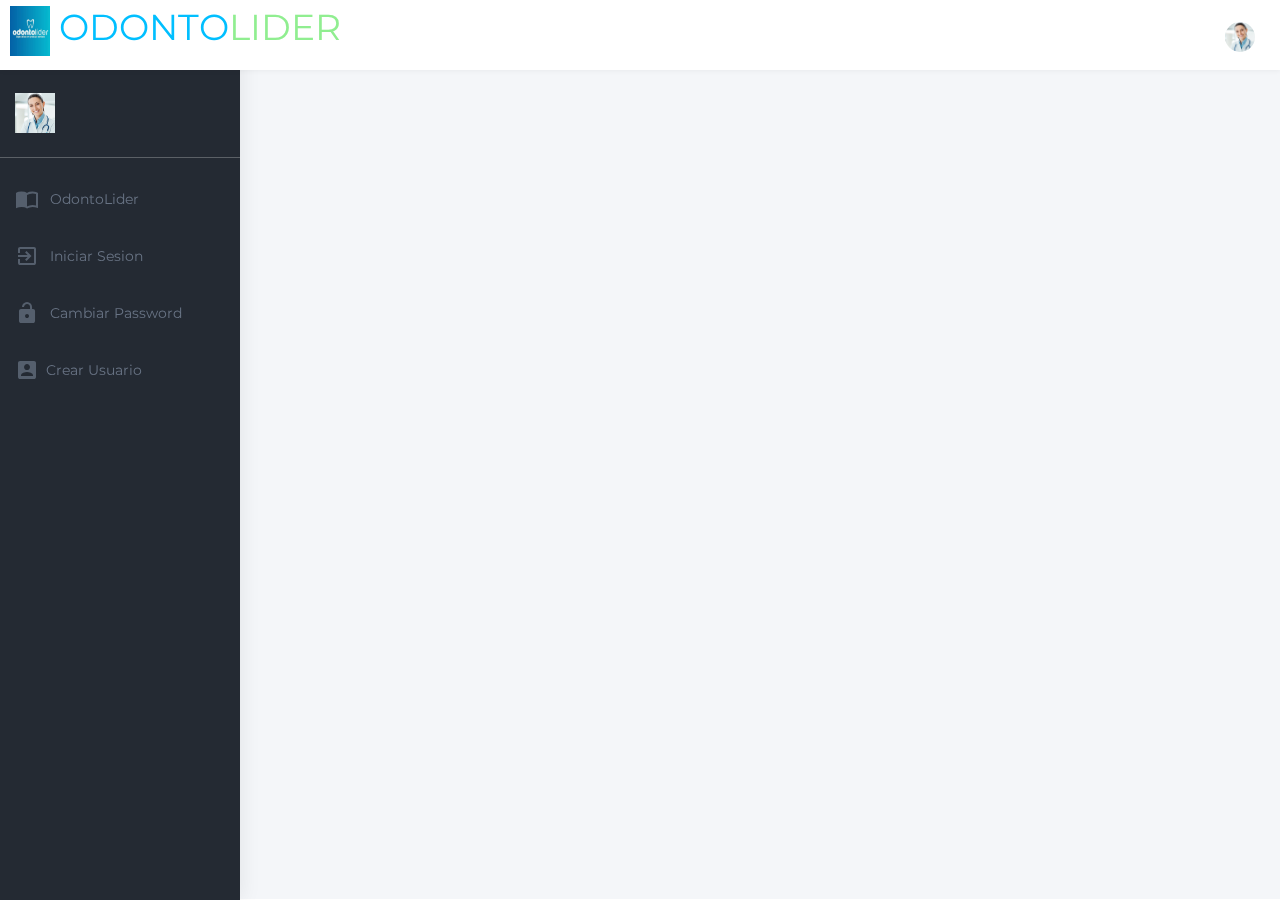
<file: SWGACO/SWGACO/index.html>
<!DOCTYPE html>
<html lang="en">

<head>
    <meta charset="utf-8">
    <meta http-equiv="X-UA-Compatible" content="IE=edge">
    <!-- Tell the browser to be responsive to screen width -->
    <meta name="viewport" content="width=device-width, initial-scale=1">
    <meta name="keywords"
          content="wrappixel, admin dashboard, html css dashboard, web dashboard, bootstrap 5 admin, bootstrap 5, css3 dashboard, bootstrap 5 dashboard, Admin-Pro lite admin bootstrap 5 dashboard, frontend, responsive bootstrap 5 admin template, Admin-Pro lite design, Admin-Pro lite dashboard bootstrap 5 dashboard template">
    <meta name="description"
          content="Admin-Pro Lite is powerful and clean admin dashboard template, inpired from Bootstrap Framework">
    <meta name="robots" content="noindex,nofollow">
    <title>ODONTOLIDER</title>

    <!-- Favicon icon -->
    <link rel="icon" type="image/png" sizes="16x16" href="assets/images/favicon.png">
    <!-- Bootstrap Core CSS -->
    <link href="assets/plugins/bootstrap/css/bootstrap.min.css" rel="stylesheet">
    <!-- This page CSS -->
    <!-- chartist CSS -->
    <link href="assets/plugins/chartist-js/dist/chartist.min.css" rel="stylesheet">
    <link href="assets/plugins/chartist-plugin-tooltip-master/dist/chartist-plugin-tooltip.css" rel="stylesheet">
    <!--c3 CSS -->
    <link href="assets/plugins/c3-master/c3.min.css" rel="stylesheet">
    <!-- Custom CSS -->

    <link href="html/css/style.css" rel="stylesheet">
    <!-- Dashboard 1 Page CSS -->
    <link href="html/css/pages/dashboard.css" rel="stylesheet">
    <!-- You can change the theme colors from here -->
    <link href="html/css/colors/default-dark.css" id="theme" rel="stylesheet">

    <asp:ContentPlaceHolder ID="head" runat="server">
    </asp:ContentPlaceHolder>
</head>

<body class="fix-header fix-sidebar card-no-border">


    <form id="form1" runat="server">

        <!-- ============================================================== -->
        <!-- Preloader - style you can find in spinners.css -->
        <!-- ============================================================== -->
        <!-- ============================================================== -->
        <!-- Main wrapper - style you can find in pages.scss -->
        <!-- ============================================================== -->
        <div id="main-wrapper">
            <!-- ============================================================== -->
            <!-- Topbar header - style you can find in pages.scss -->
            <!-- ============================================================== -->
            <header class="topbar">
                <nav class="navbar top-navbar navbar-expand-md navbar-light">
                    <!-- ============================================================== -->
                    <!-- Logo -->
                    <!-- ============================================================== -->
                    <div class="navbar-header">
                        <a class="navbar-brand" href="index.html">
                            <!-- Logo icon -->
                            <h1>
                                <img src="assets/img/logoDental.png" width="40" height="50" alt="homepage" class="dark-logo" />
                                <span style="color: deepskyblue">ODONTO</span><span style="color: lightgreen">LIDER</span>

                            </h1>

                            <!--End Logo icon -->
                            <!-- Logo text -->




                        </a>
                    </div>
                    <!-- ============================================================== -->
                    <!-- End Logo -->
                    <!-- ============================================================== -->
                    <div class="navbar-collapse">
                        <!-- ============================================================== -->
                        <!-- toggle and nav items -->
                        <!-- ============================================================== -->
                        <ul class="navbar-nav me-auto">
                            <!-- This is  -->
                            <li class="nav-item">
                                <a class="nav-link nav-toggler hidden-md-up waves-effect waves-dark"
                                   href="javascript:void(0)"><i class="ti-menu"></i></a>
                            </li>
                        </ul>
                        <!-- ============================================================== -->
                        <!-- User profile and search -->
                        <!-- ============================================================== -->
                        <ul class="navbar-nav my-lg-0">
                            <!-- ============================================================== -->
                            <!-- Search -->
                            <!-- ============================================================== -->
                            <!-- ============================================================== -->
                            <!-- Profile -->
                            <!-- ============================================================== -->
                            <li class="nav-item">
                                <a class="nav-link waves-effect waves-dark" href="#">
                                    <img src="assets/images/users/d3.jpg"
                                         alt="user" class="profile-pic" />
                                </a>
                            </li>
                        </ul>
                    </div>
                </nav>
            </header>
            <!-- ============================================================== -->
            <!-- End Topbar header -->
            <!-- ============================================================== -->
            <!-- ============================================================== -->
            <!-- Left Sidebar - style you can find in sidebar.scss  -->
            <!-- ============================================================== -->
            <aside class="left-sidebar">
                <!-- Sidebar scroll-->
                <div class="scroll-sidebar">
                    <!-- Sidebar navigation-->
                    <nav class="sidebar-nav">
                        <ul id="sidebarnav">
                            <li class="nav-item">
                                <a class="nav-link waves-effect waves-dark" href="#">
                                    <img src="assets/images/users/d3.jpg"
                                         width="40" height="40" alt="user" class="w3-circle" />
                                    <asp:Label ID="lblBienvenida" runat="server" Text="" CssClass="h3"></asp:Label>
                                </a>
                            </li>
                            <hr style="border-top:1px solid white" />
                            <li>
                                <a class="waves-effect waves-dark" href="Inicio.aspx" aria-expanded="false">
                                    <i class="mdi mdi-book-open-variant"></i><span class="hide-menu"> OdontoLider </span><center style="margin-left:-50px"></center>
                                </a>

                            </li>
                            <li>
                                <a class="waves-effect waves-dark" href="IniciarSesion.aspx" aria-expanded="false">
                                    <i class="mdi mdi-login-variant"></i>
                                    <span class="hide-menu">Iniciar Sesion</span>
                                </a>
                            </li>

                            <li>
                                <a class="waves-effect waves-dark" href="CambiarPassword.aspx" aria-expanded="false">
                                    <i class="mdi mdi-lock-open"></i>
                                    <span class="hide-menu">Cambiar Password</span>
                                </a>
                            </li>
                            <li>
                                <a class="waves-effect waves-dark" href="CrearCuenta.aspx" aria-expanded="false">
                                    <i class="mdi mdi-account-box"></i><span class="hide-menu">Crear Usuario</span>
                                </a>

                            </li>


                        </ul>
                        <div class="text-center mt-4">
                            <asp:Button ID="btnCerrarSesion" runat="server" Text="Cerrar Sesion" OnClick="btnCerrarSesion_Click" />
                        </div>
                    </nav>
                    <!-- End Sidebar navigation -->
                </div>
                <!-- End Sidebar scroll-->
            </aside>
            <!-- ============================================================== -->
            <!-- End Left Sidebar - style you can find in sidebar.scss  -->
            <!-- ============================================================== -->
            <!-- ============================================================== -->
            <!-- Page wrapper  -->
            <!-- ============================================================== -->
            <div class="page-wrapper">
                <!-- ============================================================== -->
                <!-- Container fluid  -->
                <!-- ============================================================== -->
                <asp:ContentPlaceHolder ID="ContentPlaceHolder1" runat="server">
                </asp:ContentPlaceHolder>
                <!-- ============================================================== -->
                <!-- End Container fluid  -->
                <!-- ============================================================== -->
                <!-- ============================================================== -->
                <!-- footer -->
                <!-- ============================================================== -->
                <!-- ============================================================== -->
                <!-- End footer -->
                <!-- ============================================================== -->
            </div>
            <!-- ============================================================== -->
            <!-- End Page wrapper  -->
            <!-- ============================================================== -->
        </div>
        <!-- ============================================================== -->
        <!-- End Wrapper -->
        <!-- ============================================================== -->
        <!-- ============================================================== -->
        <!-- All Jquery -->
        <!-- ============================================================== -->
        <script src="assets/plugins/jquery/jquery.min.js"></script>
        <!-- Bootstrap popper Core JavaScript -->
        <script src="assets/plugins/bootstrap/js/bootstrap.bundle.min.js"></script>
        <!-- slimscrollbar scrollbar JavaScript -->

        <script src="html/js/perfect-scrollbar.jquery.min.js"></script>

        <!--Wave Effects -->
        <script src="html/js/waves.js"></script>
        <!--Menu sidebar -->
        <script src="html/js/sidebarmenu.js"></script>
        <!--Custom JavaScript -->
        <script src="html/js/custom.min.js"></script>
        <!-- ============================================================== -->
        <!-- This page plugins -->
        <!-- ============================================================== -->

        <script src="assets/plugins/chartist-js/dist/chartist.min.js"></script>

        <script src="assets/plugins/chartist-plugin-tooltip-master/dist/chartist-plugin-tooltip.min.js"></script>
        <!--c3 JavaScript -->
        <script src="assets/plugins/d3/d3.min.js"></script>
        <script src="assets/plugins/c3-master/c3.min.js"></script>
        <!-- Chart JS -->
        <script src="html/js/dashboard.js"></script>

    </form>
</body>

</html>
</file>
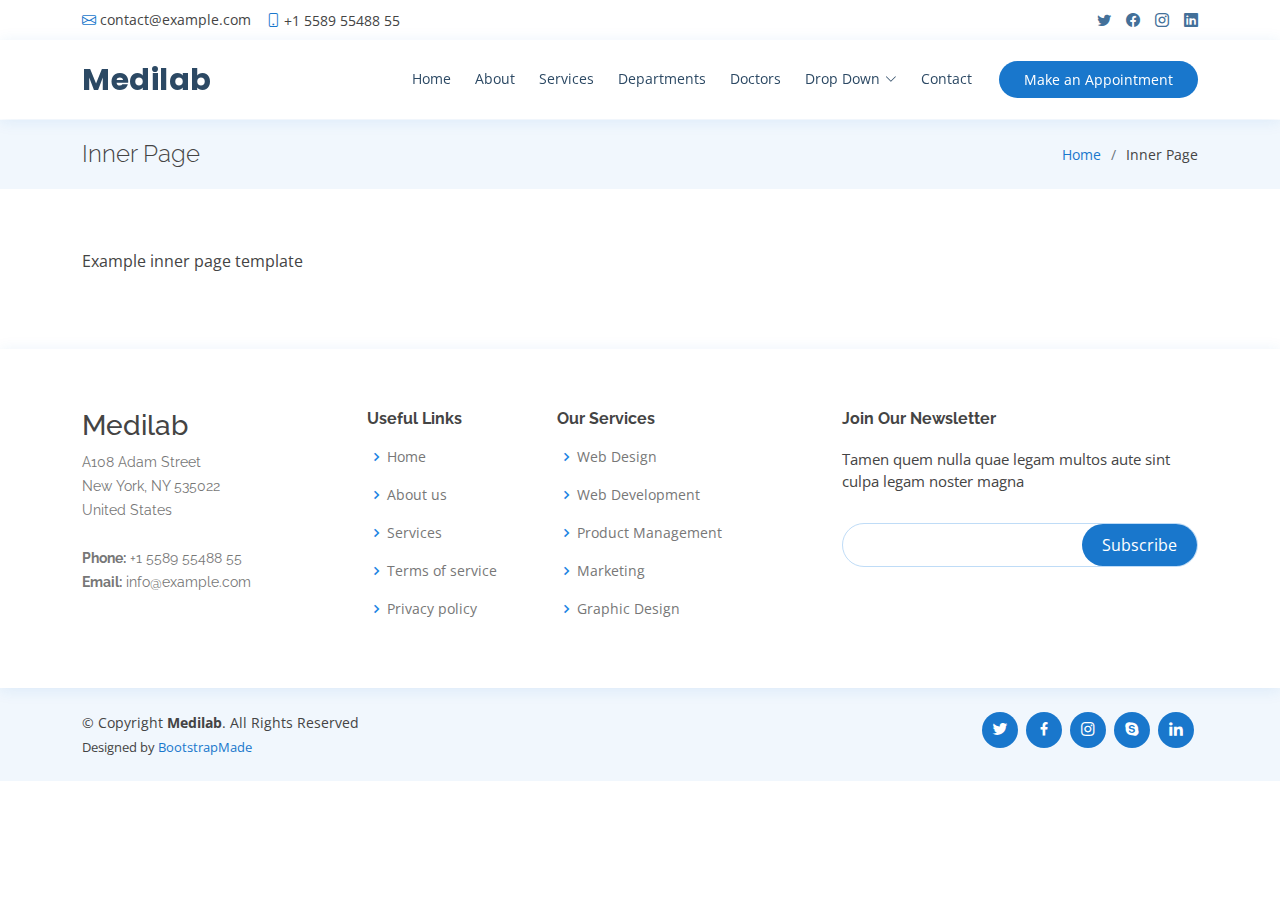
<file: SWGACO/SWGACO/inner-page.html>
<!DOCTYPE html>
<html lang="en">

<head>
  <meta charset="utf-8">
  <meta content="width=device-width, initial-scale=1.0" name="viewport">

  <title>Inner Page - Medilab Bootstrap Template</title>
  <meta content="" name="description">
  <meta content="" name="keywords">

  <!-- Favicons -->
  <link href="assets/img/favicon.png" rel="icon">
  <link href="assets/img/apple-touch-icon.png" rel="apple-touch-icon">

  <!-- Google Fonts -->
  <link href="https://fonts.googleapis.com/css?family=Open+Sans:300,300i,400,400i,600,600i,700,700i|Raleway:300,300i,400,400i,500,500i,600,600i,700,700i|Poppins:300,300i,400,400i,500,500i,600,600i,700,700i" rel="stylesheet">

  <!-- Vendor CSS Files -->
  <link href="assets/vendor/fontawesome-free/css/all.min.css" rel="stylesheet">
  <link href="assets/vendor/animate.css/animate.min.css" rel="stylesheet">
  <link href="assets/vendor/bootstrap/css/bootstrap.min.css" rel="stylesheet">
  <link href="assets/vendor/bootstrap-icons/bootstrap-icons.css" rel="stylesheet">
  <link href="assets/vendor/boxicons/css/boxicons.min.css" rel="stylesheet">
  <link href="assets/vendor/glightbox/css/glightbox.min.css" rel="stylesheet">
  <link href="assets/vendor/remixicon/remixicon.css" rel="stylesheet">
  <link href="assets/vendor/swiper/swiper-bundle.min.css" rel="stylesheet">

  <!-- Template Main CSS File -->
  <link href="assets/css/style.css" rel="stylesheet">

  <!-- =======================================================
  * Template Name: Medilab - v4.7.1
  * Template URL: https://bootstrapmade.com/medilab-free-medical-bootstrap-theme/
  * Author: BootstrapMade.com
  * License: https://bootstrapmade.com/license/
  ======================================================== -->
</head>

<body>

  <!-- ======= Top Bar ======= -->
  <div id="topbar" class="d-flex align-items-center fixed-top">
    <div class="container d-flex justify-content-between">
      <div class="contact-info d-flex align-items-center">
        <i class="bi bi-envelope"></i> <a href="mailto:contact@example.com">contact@example.com</a>
        <i class="bi bi-phone"></i> +1 5589 55488 55
      </div>
      <div class="d-none d-lg-flex social-links align-items-center">
        <a href="#" class="twitter"><i class="bi bi-twitter"></i></a>
        <a href="#" class="facebook"><i class="bi bi-facebook"></i></a>
        <a href="#" class="instagram"><i class="bi bi-instagram"></i></a>
        <a href="#" class="linkedin"><i class="bi bi-linkedin"></i></i></a>
      </div>
    </div>
  </div>

  <!-- ======= Header ======= -->
  <header id="header" class="fixed-top">
    <div class="container d-flex align-items-center">

      <h1 class="logo me-auto"><a href="index.html">Medilab</a></h1>
      <!-- Uncomment below if you prefer to use an image logo -->
      <!-- <a href="index.html" class="logo me-auto"><img src="assets/img/logo.png" alt="" class="img-fluid"></a>-->

      <nav id="navbar" class="navbar order-last order-lg-0">
        <ul>
          <li><a class="nav-link scrollto " href="#hero">Home</a></li>
          <li><a class="nav-link scrollto" href="#about">About</a></li>
          <li><a class="nav-link scrollto" href="#services">Services</a></li>
          <li><a class="nav-link scrollto" href="#departments">Departments</a></li>
          <li><a class="nav-link scrollto" href="#doctors">Doctors</a></li>
          <li class="dropdown"><a href="#"><span>Drop Down</span> <i class="bi bi-chevron-down"></i></a>
            <ul>
              <li><a href="#">Drop Down 1</a></li>
              <li class="dropdown"><a href="#"><span>Deep Drop Down</span> <i class="bi bi-chevron-right"></i></a>
                <ul>
                  <li><a href="#">Deep Drop Down 1</a></li>
                  <li><a href="#">Deep Drop Down 2</a></li>
                  <li><a href="#">Deep Drop Down 3</a></li>
                  <li><a href="#">Deep Drop Down 4</a></li>
                  <li><a href="#">Deep Drop Down 5</a></li>
                </ul>
              </li>
              <li><a href="#">Drop Down 2</a></li>
              <li><a href="#">Drop Down 3</a></li>
              <li><a href="#">Drop Down 4</a></li>
            </ul>
          </li>
          <li><a class="nav-link scrollto" href="#contact">Contact</a></li>
        </ul>
        <i class="bi bi-list mobile-nav-toggle"></i>
      </nav><!-- .navbar -->

      <a href="#appointment" class="appointment-btn scrollto"><span class="d-none d-md-inline">Make an</span> Appointment</a>

    </div>
  </header><!-- End Header -->

  <main id="main">

    <!-- ======= Breadcrumbs Section ======= -->
    <section class="breadcrumbs">
      <div class="container">

        <div class="d-flex justify-content-between align-items-center">
          <h2>Inner Page</h2>
          <ol>
            <li><a href="index.html">Home</a></li>
            <li>Inner Page</li>
          </ol>
        </div>

      </div>
    </section><!-- End Breadcrumbs Section -->

    <section class="inner-page">
      <div class="container">
        <p>
          Example inner page template
        </p>
      </div>
    </section>

  </main><!-- End #main -->

  <!-- ======= Footer ======= -->
  <footer id="footer">

    <div class="footer-top">
      <div class="container">
        <div class="row">

          <div class="col-lg-3 col-md-6 footer-contact">
            <h3>Medilab</h3>
            <p>
              A108 Adam Street <br>
              New York, NY 535022<br>
              United States <br><br>
              <strong>Phone:</strong> +1 5589 55488 55<br>
              <strong>Email:</strong> info@example.com<br>
            </p>
          </div>

          <div class="col-lg-2 col-md-6 footer-links">
            <h4>Useful Links</h4>
            <ul>
              <li><i class="bx bx-chevron-right"></i> <a href="#">Home</a></li>
              <li><i class="bx bx-chevron-right"></i> <a href="#">About us</a></li>
              <li><i class="bx bx-chevron-right"></i> <a href="#">Services</a></li>
              <li><i class="bx bx-chevron-right"></i> <a href="#">Terms of service</a></li>
              <li><i class="bx bx-chevron-right"></i> <a href="#">Privacy policy</a></li>
            </ul>
          </div>

          <div class="col-lg-3 col-md-6 footer-links">
            <h4>Our Services</h4>
            <ul>
              <li><i class="bx bx-chevron-right"></i> <a href="#">Web Design</a></li>
              <li><i class="bx bx-chevron-right"></i> <a href="#">Web Development</a></li>
              <li><i class="bx bx-chevron-right"></i> <a href="#">Product Management</a></li>
              <li><i class="bx bx-chevron-right"></i> <a href="#">Marketing</a></li>
              <li><i class="bx bx-chevron-right"></i> <a href="#">Graphic Design</a></li>
            </ul>
          </div>

          <div class="col-lg-4 col-md-6 footer-newsletter">
            <h4>Join Our Newsletter</h4>
            <p>Tamen quem nulla quae legam multos aute sint culpa legam noster magna</p>
            <form action="" method="post">
              <input type="email" name="email"><input type="submit" value="Subscribe">
            </form>
          </div>

        </div>
      </div>
    </div>

    <div class="container d-md-flex py-4">

      <div class="me-md-auto text-center text-md-start">
        <div class="copyright">
          &copy; Copyright <strong><span>Medilab</span></strong>. All Rights Reserved
        </div>
        <div class="credits">
          <!-- All the links in the footer should remain intact. -->
          <!-- You can delete the links only if you purchased the pro version. -->
          <!-- Licensing information: https://bootstrapmade.com/license/ -->
          <!-- Purchase the pro version with working PHP/AJAX contact form: https://bootstrapmade.com/medilab-free-medical-bootstrap-theme/ -->
          Designed by <a href="https://bootstrapmade.com/">BootstrapMade</a>
        </div>
      </div>
      <div class="social-links text-center text-md-right pt-3 pt-md-0">
        <a href="#" class="twitter"><i class="bx bxl-twitter"></i></a>
        <a href="#" class="facebook"><i class="bx bxl-facebook"></i></a>
        <a href="#" class="instagram"><i class="bx bxl-instagram"></i></a>
        <a href="#" class="google-plus"><i class="bx bxl-skype"></i></a>
        <a href="#" class="linkedin"><i class="bx bxl-linkedin"></i></a>
      </div>
    </div>
  </footer><!-- End Footer -->

  <div id="preloader"></div>
  <a href="#" class="back-to-top d-flex align-items-center justify-content-center"><i class="bi bi-arrow-up-short"></i></a>

  <!-- Vendor JS Files -->
  <script src="assets/vendor/purecounter/purecounter.js"></script>
  <script src="assets/vendor/bootstrap/js/bootstrap.bundle.min.js"></script>
  <script src="assets/vendor/glightbox/js/glightbox.min.js"></script>
  <script src="assets/vendor/swiper/swiper-bundle.min.js"></script>
  <script src="assets/vendor/php-email-form/validate.js"></script>

  <!-- Template Main JS File -->
  <script src="assets/js/main.js"></script>

</body>

</html>
</file>
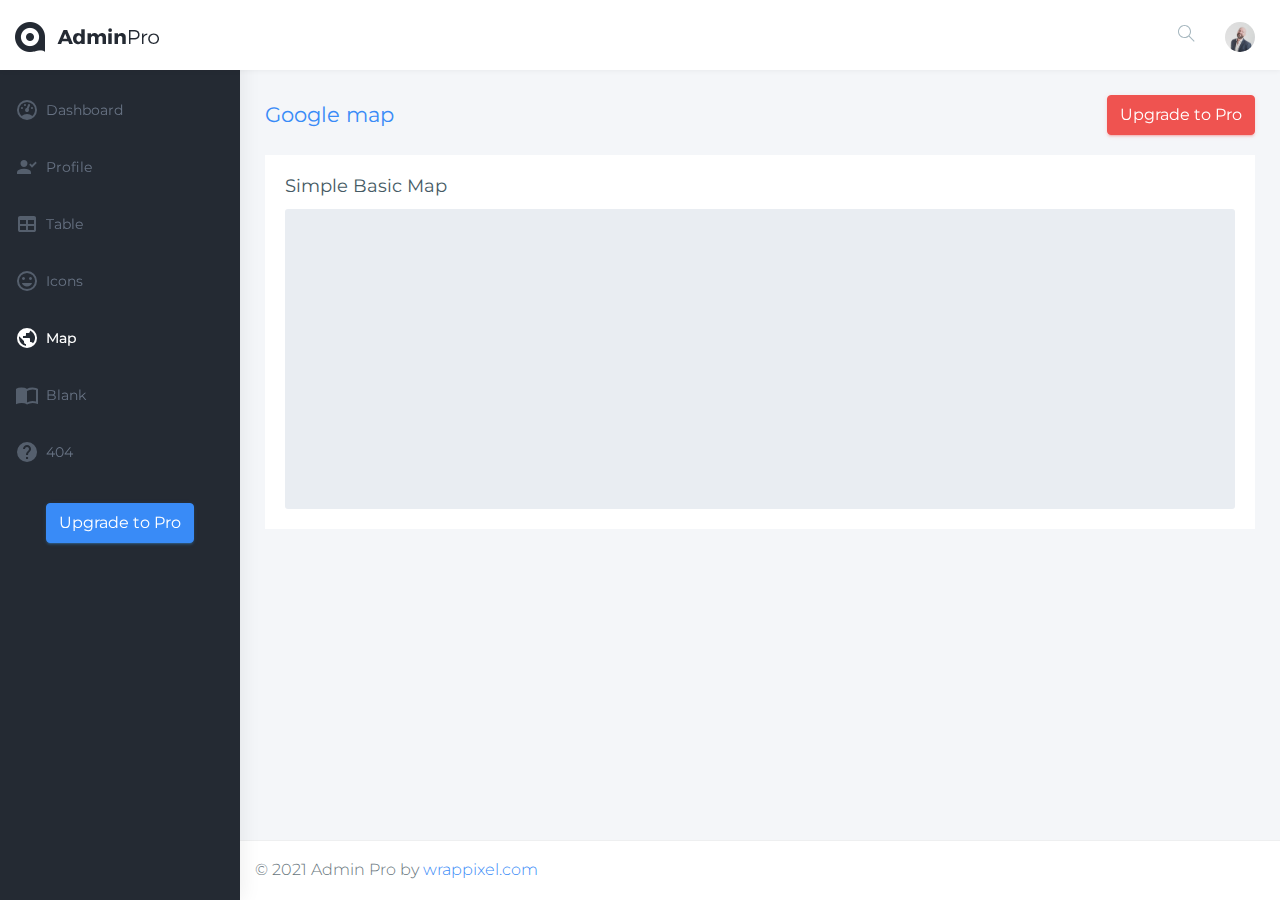
<file: SWGACO/SWGACO/html/map-google.html>
<!DOCTYPE html>
<html lang="en">

<head>
    <meta charset="utf-8">
    <meta http-equiv="X-UA-Compatible" content="IE=edge">
    <!-- Tell the browser to be responsive to screen width -->
    <meta name="viewport" content="width=device-width, initial-scale=1">
    <meta name="keywords"
        content="wrappixel, admin dashboard, html css dashboard, web dashboard, bootstrap 5 admin, bootstrap 5, css3 dashboard, bootstrap 5 dashboard, Admin-Pro lite admin bootstrap 5 dashboard, frontend, responsive bootstrap 5 admin template, Admin-Pro lite design, Admin-Pro lite dashboard bootstrap 5 dashboard template">
    <meta name="description"
        content="Admin-Pro Lite is powerful and clean admin dashboard template, inpired from Bootstrap Framework">
    <meta name="robots" content="noindex,nofollow">
    <title>Admin-Pro Lite Template by WrapPixel</title>
    <link rel="canonical" href="https://www.wrappixel.com/templates/adminpro-lite/" />
    <!-- Favicon icon -->
    <link rel="icon" type="image/png" sizes="16x16" href="../assets/images/favicon.png">
    <!-- Bootstrap Core CSS -->
    <link href="../assets/plugins/bootstrap/css/bootstrap.min.css" rel="stylesheet">
    <!-- Custom CSS -->
    <link href="css/style.css" rel="stylesheet">
    <!-- page css -->
    <link href="css/pages/google-vector-map.css" rel="stylesheet">
    <!-- You can change the theme colors from here -->
    <link href="css/colors/default-dark.css" id="theme" rel="stylesheet">
    <!-- HTML5 Shim and Respond.js IE8 support of HTML5 elements and media queries -->
    <!-- WARNING: Respond.js doesn't work if you view the page via file:// -->
    <!--[if lt IE 9]>
    <script src="https://oss.maxcdn.com/libs/html5shiv/3.7.0/html5shiv.js"></script>
    <script src="https://oss.maxcdn.com/libs/respond.js/1.4.2/respond.min.js"></script>
<![endif]-->
</head>

<body class="fix-header card-no-border fix-sidebar">
    <!-- ============================================================== -->
    <!-- Preloader - style you can find in spinners.css -->
    <!-- ============================================================== -->
    <div class="preloader">
        <div class="loader">
            <div class="loader__figure"></div>
            <p class="loader__label">Admin Pro</p>
        </div>
    </div>
    <!-- ============================================================== -->
    <!-- Main wrapper - style you can find in pages.scss -->
    <!-- ============================================================== -->
    <div id="main-wrapper">
        <!-- ============================================================== -->
        <!-- Topbar header - style you can find in pages.scss -->
        <!-- ============================================================== -->
        <header class="topbar">
            <nav class="navbar top-navbar navbar-expand-md navbar-light">
                <!-- ============================================================== -->
                <!-- Logo -->
                <!-- ============================================================== -->
                <div class="navbar-header">
                    <a class="navbar-brand" href="index.html">
                        <!-- Logo icon --><b>
                            <img src="../assets/images/logo-icon.png" alt="homepage" class="dark-logo" />
                        </b>
                        <!--End Logo icon -->
                        <!-- Logo text -->
                        <span>
                            <img src="../assets/images/logo-text.png" alt="homepage" class="dark-logo" />
                        </span>
                    </a>
                </div>
                <!-- ============================================================== -->
                <!-- End Logo -->
                <!-- ============================================================== -->
                <div class="navbar-collapse">
                    <!-- ============================================================== -->
                    <!-- toggle and nav items -->
                    <!-- ============================================================== -->
                    <ul class="navbar-nav me-auto">
                        <!-- This is  -->
                        <li class="nav-item"> <a class="nav-link nav-toggler hidden-md-up waves-effect waves-dark"
                                href="javascript:void(0)"><i class="ti-menu"></i></a> </li>
                    </ul>
                    <!-- ============================================================== -->
                    <!-- User profile and search -->
                    <!-- ============================================================== -->
                    <ul class="navbar-nav my-lg-0">
                        <!-- ============================================================== -->
                        <!-- Search -->
                        <!-- ============================================================== -->
                        <li class="nav-item hidden-xs-down search-box"> <a
                                class="nav-link hidden-sm-down waves-effect waves-dark" href="javascript:void(0)"><i
                                    class="ti-search"></i></a>
                            <form class="app-search">
                                <input type="text" class="form-control" placeholder="Search & enter"> <a
                                    class="srh-btn"><i class="ti-close"></i></a>
                            </form>
                        </li>
                        <!-- ============================================================== -->
                        <!-- Profile -->
                        <!-- ============================================================== -->
                        <li class="nav-item">
                            <a class="nav-link waves-effect waves-dark" href="#"><img src="../assets/images/users/1.jpg"
                                    alt="user" class="profile-pic" /></a>
                        </li>
                    </ul>
                </div>
            </nav>
        </header>
        <!-- ============================================================== -->
        <!-- End Topbar header -->
        <!-- ============================================================== -->
        <!-- ============================================================== -->
        <!-- Left Sidebar - style you can find in sidebar.scss  -->
        <!-- ============================================================== -->
        <aside class="left-sidebar">
            <!-- Sidebar scroll-->
            <div class="scroll-sidebar">
                <!-- Sidebar navigation-->
                <nav class="sidebar-nav">
                    <ul id="sidebarnav">
                        <li> <a class="waves-effect waves-dark" href="index.html" aria-expanded="false"><i
                                    class="mdi mdi-gauge"></i><span class="hide-menu">Dashboard</span></a></li>
                        <li> <a class="waves-effect waves-dark" href="pages-profile.html" aria-expanded="false"><i
                                    class="mdi mdi-account-check"></i><span class="hide-menu">Profile</span></a></li>
                        <li> <a class="waves-effect waves-dark" href="table-basic.html" aria-expanded="false"><i
                                    class="mdi mdi-table"></i><span class="hide-menu">Table</span></a></li>
                        <li> <a class="waves-effect waves-dark" href="icon-material.html" aria-expanded="false"><i
                                    class="mdi mdi-emoticon"></i><span class="hide-menu">Icons</span></a></li>
                        <li> <a class="waves-effect waves-dark" href="map-google.html" aria-expanded="false"><i
                                    class="mdi mdi-earth"></i><span class="hide-menu">Map</span></a></li>
                        <li> <a class="waves-effect waves-dark" href="pages-blank.html" aria-expanded="false"><i
                                    class="mdi mdi-book-open-variant"></i><span class="hide-menu">Blank</span></a></li>
                        <li> <a class="waves-effect waves-dark" href="pages-error-404.html" aria-expanded="false"><i
                                    class="mdi mdi-help-circle"></i><span class="hide-menu">404</span></a></li>
                    </ul>
                    <div class="text-center mt-4">
                        <a href="https://wrappixel.com/templates/adminpro"
                            class="btn waves-effect waves-light btn-info hidden-md-down text-white"> Upgrade to Pro</a>
                    </div>
                </nav>
                <!-- End Sidebar navigation -->
            </div>
            <!-- End Sidebar scroll-->
        </aside>
        <!-- ============================================================== -->
        <!-- End Left Sidebar - style you can find in sidebar.scss  -->
        <!-- ============================================================== -->
        <!-- ============================================================== -->
        <!-- Page wrapper  -->
        <!-- ============================================================== -->
        <div class="page-wrapper">
            <!-- ============================================================== -->
            <!-- Container fluid  -->
            <!-- ============================================================== -->
            <div class="container-fluid">
                <!-- ============================================================== -->
                <!-- Bread crumb and right sidebar toggle -->
                <!-- ============================================================== -->
                <div class="row page-titles">
                    <div class="col-md-5 align-self-center">
                        <h3 class="text-themecolor">Google map</h3>
                    </div>
                    <div class="col-md-7 align-self-center">
                        <a href="https://wrappixel.com/templates/adminpro/"
                            class="btn waves-effect waves-light btn-danger pull-right hidden-sm-down"> Upgrade to
                            Pro</a>
                    </div>
                </div>
                <!-- ============================================================== -->
                <!-- End Bread crumb and right sidebar toggle -->
                <!-- ============================================================== -->
                <!-- ============================================================== -->
                <!-- Start Page Content -->
                <!-- ============================================================== -->
                <div class="row">
                    <div class="col-12">
                        <div class="card">
                            <div class="card-body">
                                <h4 class="card-title">Simple Basic Map</h4>
                                <div id="gmaps-simple" class="gmaps"></div>
                            </div>
                        </div>
                    </div>
                </div>
                <!-- ============================================================== -->
                <!-- End PAge Content -->
                <!-- ============================================================== -->
            </div>
            <!-- ============================================================== -->
            <!-- End Container fluid  -->
            <!-- ============================================================== -->
            <!-- ============================================================== -->
            <!-- footer -->
            <!-- ============================================================== -->
            <footer class="footer"> © 2021 Admin Pro by <a href="https://www.wrappixel.com/">wrappixel.com</a> </footer>
            <!-- ============================================================== -->
            <!-- End footer -->
            <!-- ============================================================== -->
        </div>
        <!-- ============================================================== -->
        <!-- End Page wrapper  -->
        <!-- ============================================================== -->
    </div>
    <!-- ============================================================== -->
    <!-- End Wrapper -->
    <!-- ============================================================== -->
    <!-- ============================================================== -->
    <!-- All Jquery -->
    <!-- ============================================================== -->
    <script src="../assets/plugins/jquery/jquery.min.js"></script>
    <!-- Bootstrap tether Core JavaScript -->
    <script src="../assets/plugins/bootstrap/js/bootstrap.bundle.min.js"></script>
    <!-- slimscrollbar scrollbar JavaScript -->
    <script src="js/perfect-scrollbar.jquery.min.js"></script>
    <!--Wave Effects -->
    <script src="js/waves.js"></script>
    <!--Menu sidebar -->
    <script src="js/sidebarmenu.js"></script>
    <!--Custom JavaScript -->
    <script src="js/custom.min.js"></script>
    <!-- google maps api -->
    <script src="https://maps.google.com/maps/api/js?key=AIzaSyCUBL-6KdclGJ2a_UpmB2LXvq7VOcPT7K4&sensor=true"></script>
    <script src="../assets/plugins/gmaps/gmaps.min.js"></script>
    <script src="../assets/plugins/gmaps/jquery.gmaps.js"></script>
</body>

</html>
</file>
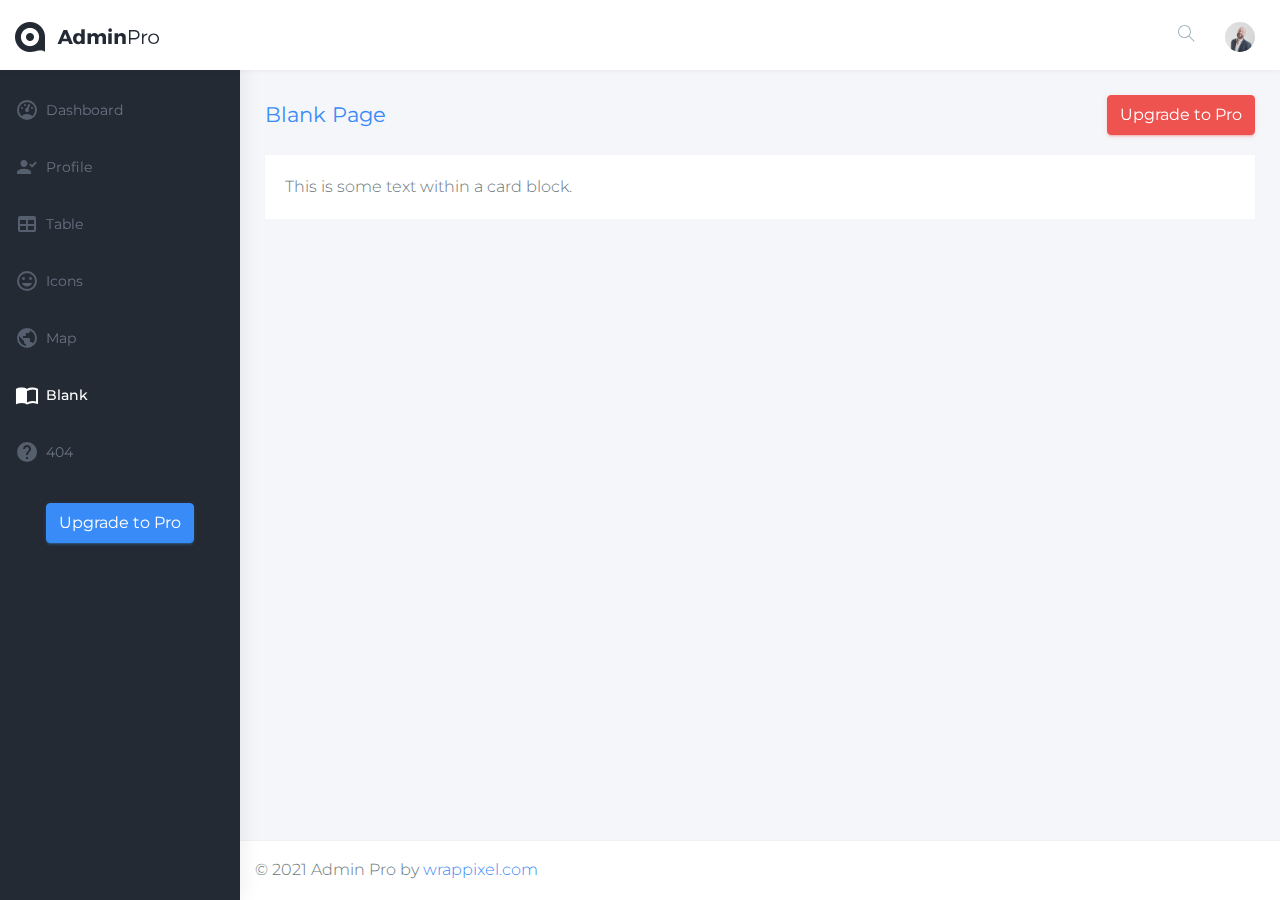
<file: SWGACO/SWGACO/html/pages-blank.html>
<!DOCTYPE html>
<html lang="en">

<head>
    <meta charset="utf-8">
    <meta http-equiv="X-UA-Compatible" content="IE=edge">
    <!-- Tell the browser to be responsive to screen width -->
    <meta name="viewport" content="width=device-width, initial-scale=1">
    <meta name="keywords"
        content="wrappixel, admin dashboard, html css dashboard, web dashboard, bootstrap 5 admin, bootstrap 5, css3 dashboard, bootstrap 5 dashboard, Admin-Pro lite admin bootstrap 5 dashboard, frontend, responsive bootstrap 5 admin template, Admin-Pro lite design, Admin-Pro lite dashboard bootstrap 5 dashboard template">
    <meta name="description"
        content="Admin-Pro Lite is powerful and clean admin dashboard template, inpired from Bootstrap Framework">
    <meta name="robots" content="noindex,nofollow">
    <title>Admin-Pro Lite Template by WrapPixel</title>
    <link rel="canonical" href="https://www.wrappixel.com/templates/adminpro-lite/" />
    <!-- Favicon icon -->
    <link rel="icon" type="image/png" sizes="16x16" href="../assets/images/favicon.png">
    <!-- Bootstrap Core CSS -->
    <link href="../assets/plugins/bootstrap/css/bootstrap.min.css" rel="stylesheet">
    <!-- Custom CSS -->
    <link href="css/style.css" rel="stylesheet">
    <!-- You can change the theme colors from here -->
    <link href="css/colors/default-dark.css" id="theme" rel="stylesheet">
    <!-- HTML5 Shim and Respond.js IE8 support of HTML5 elements and media queries -->
    <!-- WARNING: Respond.js doesn't work if you view the page via file:// -->
    <!--[if lt IE 9]>
    <script src="https://oss.maxcdn.com/libs/html5shiv/3.7.0/html5shiv.js"></script>
    <script src="https://oss.maxcdn.com/libs/respond.js/1.4.2/respond.min.js"></script>
<![endif]-->
</head>

<body class="fix-header card-no-border fix-sidebar">
    <!-- ============================================================== -->
    <!-- Preloader - style you can find in spinners.css -->
    <!-- ============================================================== -->
    <div class="preloader">
        <div class="loader">
            <div class="loader__figure"></div>
            <p class="loader__label">Admin Pro</p>
        </div>
    </div>
    <!-- ============================================================== -->
    <!-- Main wrapper - style you can find in pages.scss -->
    <!-- ============================================================== -->
    <div id="main-wrapper">
        <!-- ============================================================== -->
        <!-- Topbar header - style you can find in pages.scss -->
        <!-- ============================================================== -->
        <header class="topbar">
            <nav class="navbar top-navbar navbar-expand-md navbar-light">
                <!-- ============================================================== -->
                <!-- Logo -->
                <!-- ============================================================== -->
                <div class="navbar-header">
                    <a class="navbar-brand" href="index.html">
                        <!-- Logo icon --><b>
                            <img src="../assets/images/logo-icon.png" alt="homepage" class="dark-logo" />
                        </b>
                        <!--End Logo icon -->
                        <!-- Logo text -->
                        <span>
                            <img src="../assets/images/logo-text.png" alt="homepage" class="dark-logo" />
                        </span>
                    </a>
                </div>
                <!-- ============================================================== -->
                <!-- End Logo -->
                <!-- ============================================================== -->
                <div class="navbar-collapse">
                    <!-- ============================================================== -->
                    <!-- toggle and nav items -->
                    <!-- ============================================================== -->
                    <ul class="navbar-nav me-auto">
                        <!-- This is  -->
                        <li class="nav-item"> <a class="nav-link nav-toggler hidden-md-up waves-effect waves-dark"
                                href="javascript:void(0)"><i class="ti-menu"></i></a> </li>
                    </ul>
                    <!-- ============================================================== -->
                    <!-- User profile and search -->
                    <!-- ============================================================== -->
                    <ul class="navbar-nav my-lg-0">
                        <!-- ============================================================== -->
                        <!-- Search -->
                        <!-- ============================================================== -->
                        <li class="nav-item hidden-xs-down search-box"> <a
                                class="nav-link hidden-sm-down waves-effect waves-dark" href="javascript:void(0)"><i
                                    class="ti-search"></i></a>
                            <form class="app-search">
                                <input type="text" class="form-control" placeholder="Search & enter"> <a
                                    class="srh-btn"><i class="ti-close"></i></a>
                            </form>
                        </li>
                        <!-- ============================================================== -->
                        <!-- Profile -->
                        <!-- ============================================================== -->
                        <li class="nav-item">
                            <a class="nav-link waves-effect waves-dark" href="#"><img src="../assets/images/users/1.jpg"
                                    alt="user" class="profile-pic" /></a>
                        </li>
                    </ul>
                </div>
            </nav>
        </header>
        <!-- ============================================================== -->
        <!-- End Topbar header -->
        <!-- ============================================================== -->
        <!-- ============================================================== -->
        <!-- Left Sidebar - style you can find in sidebar.scss  -->
        <!-- ============================================================== -->
        <aside class="left-sidebar">
            <!-- Sidebar scroll-->
            <div class="scroll-sidebar">
                <!-- Sidebar navigation-->
                <nav class="sidebar-nav">
                    <ul id="sidebarnav">
                        <li> <a class="waves-effect waves-dark" href="index.html" aria-expanded="false"><i
                                    class="mdi mdi-gauge"></i><span class="hide-menu">Dashboard</span></a></li>
                        <li> <a class="waves-effect waves-dark" href="pages-profile.html" aria-expanded="false"><i
                                    class="mdi mdi-account-check"></i><span class="hide-menu">Profile</span></a></li>
                        <li> <a class="waves-effect waves-dark" href="table-basic.html" aria-expanded="false"><i
                                    class="mdi mdi-table"></i><span class="hide-menu">Table</span></a></li>
                        <li> <a class="waves-effect waves-dark" href="icon-material.html" aria-expanded="false"><i
                                    class="mdi mdi-emoticon"></i><span class="hide-menu">Icons</span></a></li>
                        <li> <a class="waves-effect waves-dark" href="map-google.html" aria-expanded="false"><i
                                    class="mdi mdi-earth"></i><span class="hide-menu">Map</span></a></li>
                        <li> <a class="waves-effect waves-dark" href="pages-blank.html" aria-expanded="false"><i
                                    class="mdi mdi-book-open-variant"></i><span class="hide-menu">Blank</span></a></li>
                        <li> <a class="waves-effect waves-dark" href="pages-error-404.html" aria-expanded="false"><i
                                    class="mdi mdi-help-circle"></i><span class="hide-menu">404</span></a></li>
                    </ul>
                    <div class="text-center mt-4">
                        <a href="https://wrappixel.com/templates/adminpro"
                            class="btn waves-effect waves-light btn-info hidden-md-down text-white"> Upgrade to Pro</a>
                    </div>
                </nav>
                <!-- End Sidebar navigation -->
            </div>
            <!-- End Sidebar scroll-->
        </aside>
        <!-- ============================================================== -->
        <!-- End Left Sidebar - style you can find in sidebar.scss  -->
        <!-- ============================================================== -->
        <!-- ============================================================== -->
        <!-- Page wrapper  -->
        <!-- ============================================================== -->
        <div class="page-wrapper">
            <!-- ============================================================== -->
            <!-- Container fluid  -->
            <!-- ============================================================== -->
            <div class="container-fluid">
                <!-- ============================================================== -->
                <!-- Bread crumb and right sidebar toggle -->
                <!-- ============================================================== -->
                <div class="row page-titles">
                    <div class="col-md-5 align-self-center">
                        <h3 class="text-themecolor">Blank Page</h3>
                    </div>
                    <div class="col-md-7 align-self-center">
                        <a href="https://wrappixel.com/templates/adminpro/"
                            class="btn waves-effect waves-light btn-danger pull-right hidden-sm-down"> Upgrade to
                            Pro</a>
                    </div>
                </div>
                <!-- ============================================================== -->
                <!-- End Bread crumb and right sidebar toggle -->
                <!-- ============================================================== -->
                <!-- ============================================================== -->
                <!-- Start Page Content -->
                <!-- ============================================================== -->
                <div class="row">
                    <div class="col-12">
                        <div class="card">
                            <div class="card-body">
                                This is some text within a card block.
                            </div>
                        </div>
                    </div>
                </div>
                <!-- ============================================================== -->
                <!-- End PAge Content -->
                <!-- ============================================================== -->
            </div>
            <!-- ============================================================== -->
            <!-- End Container fluid  -->
            <!-- ============================================================== -->
            <!-- ============================================================== -->
            <!-- footer -->
            <!-- ============================================================== -->
            <footer class="footer"> © 2021 Admin Pro by <a href="https://www.wrappixel.com/">wrappixel.com</a> </footer>
            <!-- ============================================================== -->
            <!-- End footer -->
            <!-- ============================================================== -->
        </div>
        <!-- ============================================================== -->
        <!-- End Page wrapper  -->
        <!-- ============================================================== -->
    </div>
    <!-- ============================================================== -->
    <!-- End Wrapper -->
    <!-- ============================================================== -->
    <!-- ============================================================== -->
    <!-- All Jquery -->
    <!-- ============================================================== -->
    <script src="../assets/plugins/jquery/jquery.min.js"></script>
    <!-- Bootstrap tether Core JavaScript -->
    <script src="../assets/plugins/bootstrap/js/bootstrap.bundle.min.js"></script>
    <!-- slimscrollbar scrollbar JavaScript -->
    <script src="js/perfect-scrollbar.jquery.min.js"></script>
    <!--Wave Effects -->
    <script src="js/waves.js"></script>
    <!--Menu sidebar -->
    <script src="js/sidebarmenu.js"></script>
    <!--Custom JavaScript -->
    <script src="js/custom.min.js"></script>
</body>

</html>
</file>
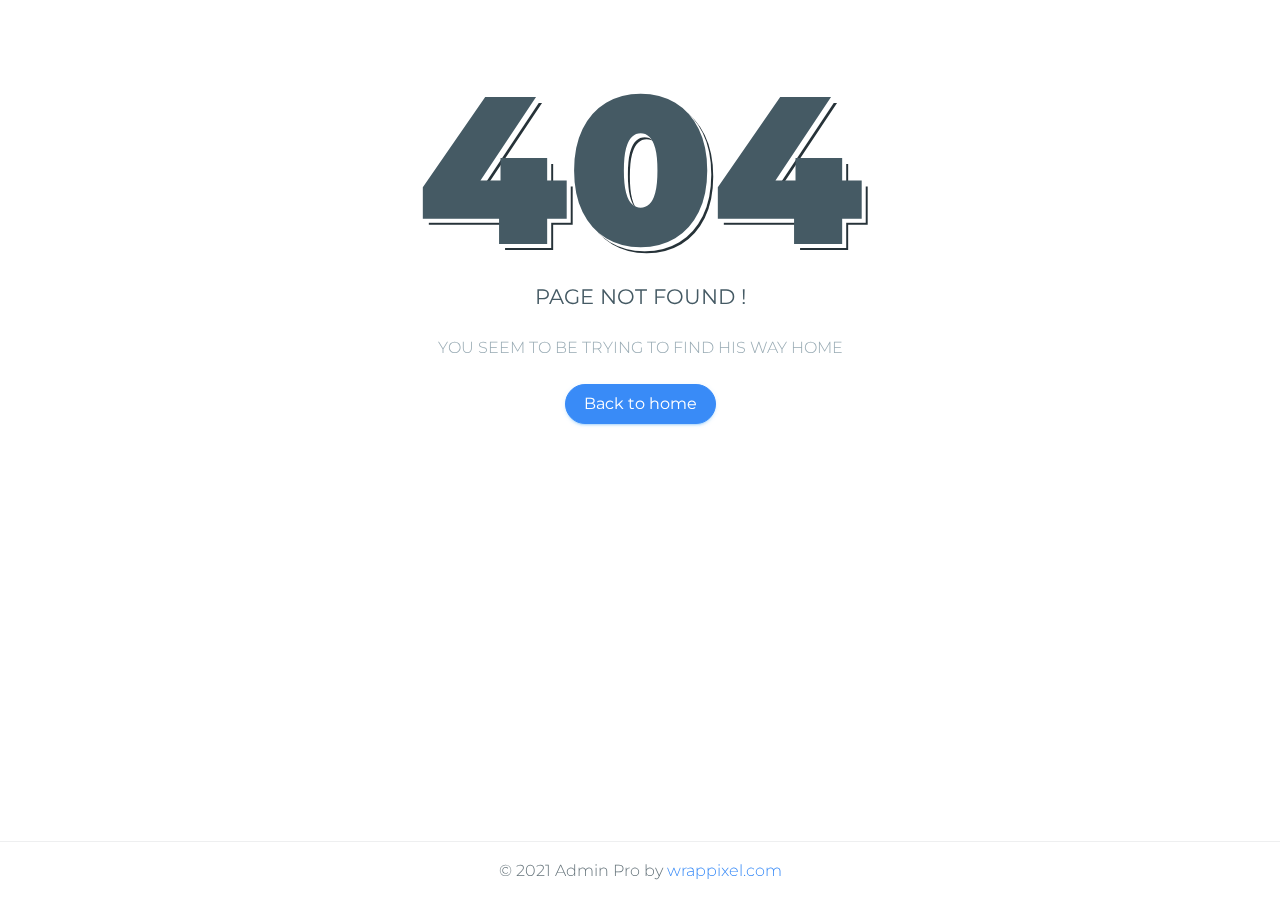
<file: SWGACO/SWGACO/html/pages-error-404.html>
<!DOCTYPE html>
<html lang="en">

<head>
    <meta charset="utf-8">
    <meta http-equiv="X-UA-Compatible" content="IE=edge">
    <!-- Tell the browser to be responsive to screen width -->
    <meta name="viewport" content="width=device-width, initial-scale=1">
    <meta name="keywords"
        content="wrappixel, admin dashboard, html css dashboard, web dashboard, bootstrap 5 admin, bootstrap 5, css3 dashboard, bootstrap 5 dashboard, Admin-Pro lite admin bootstrap 5 dashboard, frontend, responsive bootstrap 5 admin template, Admin-Pro lite design, Admin-Pro lite dashboard bootstrap 5 dashboard template">
    <meta name="description"
        content="Admin-Pro Lite is powerful and clean admin dashboard template, inpired from Bootstrap Framework">
    <meta name="robots" content="noindex,nofollow">
    <title>Admin-Pro Lite Template by WrapPixel</title>
    <link rel="canonical" href="https://www.wrappixel.com/templates/adminpro-lite/" />
    <!-- Favicon icon -->
    <link rel="icon" type="image/png" sizes="16x16" href="../assets/images/favicon.png">
    <!-- Bootstrap Core CSS -->
    <link href="../assets/plugins/bootstrap/css/bootstrap.min.css" rel="stylesheet">
    <!-- Custom CSS -->
    <link href="css/style.css" rel="stylesheet">
    <!-- page css -->
    <link href="css/pages/error-pages.css" rel="stylesheet">
    <!-- You can change the theme colors from here -->
    <link href="css/colors/default-dark.css" id="theme" rel="stylesheet">
    <!-- HTML5 Shim and Respond.js IE8 support of HTML5 elements and media queries -->
    <!-- WARNING: Respond.js doesn't work if you view the page via file:// -->
    <!--[if lt IE 9]>
    <script src="https://oss.maxcdn.com/libs/html5shiv/3.7.0/html5shiv.js"></script>
    <script src="https://oss.maxcdn.com/libs/respond.js/1.4.2/respond.min.js"></script>
<![endif]-->
</head>

<body class="fix-header card-no-border fix-sidebar">
    <!-- ============================================================== -->
    <!-- Main wrapper - style you can find in pages.scss -->
    <!-- ============================================================== -->
    <section id="wrapper" class="error-page">
        <div class="error-box">
            <div class="error-body text-center">
                <h1>404</h1>
                <h3 class="text-uppercase">Page Not Found !</h3>
                <p class="text-muted mt-4 mb-4">YOU SEEM TO BE TRYING TO FIND HIS WAY HOME</p>
                <a href="index.html" class="btn btn-info btn-rounded waves-effect waves-light mb-5 text-white">Back to home</a>
            </div>
            <footer class="footer text-center"> © 2021 Admin Pro by <a
                    href="https://www.wrappixel.com/">wrappixel.com</a> </footer>
        </div>
    </section>
    <!-- ============================================================== -->
    <!-- End Wrapper -->
    <!-- ============================================================== -->
    <!-- ============================================================== -->
    <!-- All Jquery -->
    <!-- ============================================================== -->
    <script src="../assets/plugins/jquery/jquery.min.js"></script>
    <!-- Bootstrap tether Core JavaScript -->
    <script src="../assets/plugins/bootstrap/js/bootstrap.bundle.min.js"></script>
    <!--Wave Effects -->
    <script src="js/waves.js"></script>
</body>

</html>
</file>
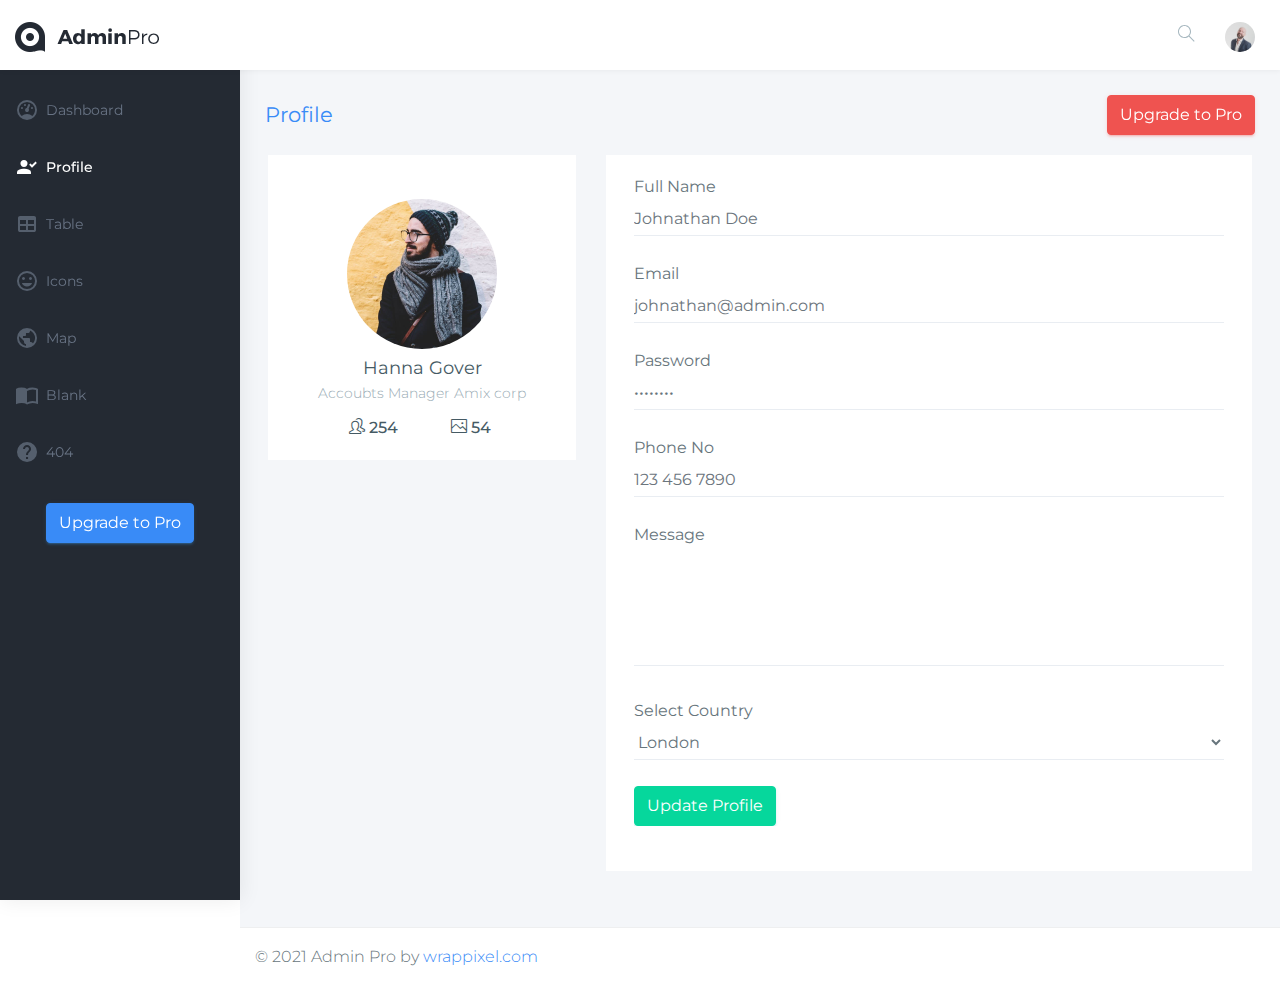
<file: SWGACO/SWGACO/html/pages-profile.html>
<!DOCTYPE html>
<html lang="en">

<head>
    <meta charset="utf-8">
    <meta http-equiv="X-UA-Compatible" content="IE=edge">
    <!-- Tell the browser to be responsive to screen width -->
    <meta name="viewport" content="width=device-width, initial-scale=1">
    <meta name="keywords"
        content="wrappixel, admin dashboard, html css dashboard, web dashboard, bootstrap 5 admin, bootstrap 5, css3 dashboard, bootstrap 5 dashboard, Admin-Pro lite admin bootstrap 5 dashboard, frontend, responsive bootstrap 5 admin template, Admin-Pro lite design, Admin-Pro lite dashboard bootstrap 5 dashboard template">
    <meta name="description"
        content="Admin-Pro Lite is powerful and clean admin dashboard template, inpired from Bootstrap Framework">
    <meta name="robots" content="noindex,nofollow">
    <title>Admin-Pro Lite Template by WrapPixel</title>
    <link rel="canonical" href="https://www.wrappixel.com/templates/adminpro-lite/" />
    <!-- Favicon icon -->
    <link rel="icon" type="image/png" sizes="16x16" href="../assets/images/favicon.png">
    <!-- Bootstrap Core CSS -->
    <link href="../assets/plugins/bootstrap/css/bootstrap.min.css" rel="stylesheet">
    <!-- Custom CSS -->
    <link href="css/style.css" rel="stylesheet">
    <!-- You can change the theme colors from here -->
    <link href="css/colors/default-dark.css" id="theme" rel="stylesheet">
    <!-- HTML5 Shim and Respond.js IE8 support of HTML5 elements and media queries -->
    <!-- WARNING: Respond.js doesn't work if you view the page via file:// -->
    <!--[if lt IE 9]>
    <script src="https://oss.maxcdn.com/libs/html5shiv/3.7.0/html5shiv.js"></script>
    <script src="https://oss.maxcdn.com/libs/respond.js/1.4.2/respond.min.js"></script>
<![endif]-->
</head>

<body class="fix-header card-no-border fix-sidebar">
    <!-- ============================================================== -->
    <!-- Preloader - style you can find in spinners.css -->
    <!-- ============================================================== -->
    <div class="preloader">
        <div class="loader">
            <div class="loader__figure"></div>
            <p class="loader__label">Admin Pro</p>
        </div>
    </div>
    <!-- ============================================================== -->
    <!-- Main wrapper - style you can find in pages.scss -->
    <!-- ============================================================== -->
    <div id="main-wrapper">
        <!-- ============================================================== -->
        <!-- Topbar header - style you can find in pages.scss -->
        <!-- ============================================================== -->
        <header class="topbar">
            <nav class="navbar top-navbar navbar-expand-md navbar-light">
                <!-- ============================================================== -->
                <!-- Logo -->
                <!-- ============================================================== -->
                <div class="navbar-header">
                    <a class="navbar-brand" href="index.html">
                        <!-- Logo icon --><b>
                            <img src="../assets/images/logo-icon.png" alt="homepage" class="dark-logo" />
                        </b>
                        <!--End Logo icon -->
                        <!-- Logo text -->
                        <span>
                            <img src="../assets/images/logo-text.png" alt="homepage" class="dark-logo" />
                        </span>
                    </a>
                </div>
                <!-- ============================================================== -->
                <!-- End Logo -->
                <!-- ============================================================== -->
                <div class="navbar-collapse">
                    <!-- ============================================================== -->
                    <!-- toggle and nav items -->
                    <!-- ============================================================== -->
                    <ul class="navbar-nav me-auto">
                        <!-- This is  -->
                        <li class="nav-item"> <a class="nav-link nav-toggler hidden-md-up waves-effect waves-dark"
                                href="javascript:void(0)"><i class="ti-menu"></i></a> </li>
                    </ul>
                    <!-- ============================================================== -->
                    <!-- User profile and search -->
                    <!-- ============================================================== -->
                    <ul class="navbar-nav my-lg-0">
                        <!-- ============================================================== -->
                        <!-- Search -->
                        <!-- ============================================================== -->
                        <li class="nav-item hidden-xs-down search-box"> <a
                                class="nav-link hidden-sm-down waves-effect waves-dark" href="javascript:void(0)"><i
                                    class="ti-search"></i></a>
                            <form class="app-search">
                                <input type="text" class="form-control" placeholder="Search & enter"> <a
                                    class="srh-btn"><i class="ti-close"></i></a>
                            </form>
                        </li>
                        <!-- ============================================================== -->
                        <!-- Profile -->
                        <!-- ============================================================== -->
                        <li class="nav-item">
                            <a class="nav-link waves-effect waves-dark" href="#"><img src="../assets/images/users/1.jpg"
                                    alt="user" class="profile-pic" /></a>
                        </li>
                    </ul>
                </div>
            </nav>
        </header>
        <!-- ============================================================== -->
        <!-- End Topbar header -->
        <!-- ============================================================== -->
        <!-- ============================================================== -->
        <!-- Left Sidebar - style you can find in sidebar.scss  -->
        <!-- ============================================================== -->
        <aside class="left-sidebar">
            <!-- Sidebar scroll-->
            <div class="scroll-sidebar">
                <!-- Sidebar navigation-->
                <nav class="sidebar-nav">
                    <ul id="sidebarnav">
                        <li> <a class="waves-effect waves-dark" href="index.html" aria-expanded="false"><i
                                    class="mdi mdi-gauge"></i><span class="hide-menu">Dashboard</span></a></li>
                        <li> <a class="waves-effect waves-dark" href="pages-profile.html" aria-expanded="false"><i
                                    class="mdi mdi-account-check"></i><span class="hide-menu">Profile</span></a></li>
                        <li> <a class="waves-effect waves-dark" href="table-basic.html" aria-expanded="false"><i
                                    class="mdi mdi-table"></i><span class="hide-menu">Table</span></a></li>
                        <li> <a class="waves-effect waves-dark" href="icon-material.html" aria-expanded="false"><i
                                    class="mdi mdi-emoticon"></i><span class="hide-menu">Icons</span></a></li>
                        <li> <a class="waves-effect waves-dark" href="map-google.html" aria-expanded="false"><i
                                    class="mdi mdi-earth"></i><span class="hide-menu">Map</span></a></li>
                        <li> <a class="waves-effect waves-dark" href="pages-blank.html" aria-expanded="false"><i
                                    class="mdi mdi-book-open-variant"></i><span class="hide-menu">Blank</span></a></li>
                        <li> <a class="waves-effect waves-dark" href="pages-error-404.html" aria-expanded="false"><i
                                    class="mdi mdi-help-circle"></i><span class="hide-menu">404</span></a></li>
                    </ul>
                    <div class="text-center mt-4">
                        <a href="https://wrappixel.com/templates/adminpro"
                            class="btn waves-effect waves-light btn-info hidden-md-down text-white"> Upgrade to Pro</a>
                    </div>
                </nav>
                <!-- End Sidebar navigation -->
            </div>
            <!-- End Sidebar scroll-->
        </aside>
        <!-- ============================================================== -->
        <!-- End Left Sidebar - style you can find in sidebar.scss  -->
        <!-- ============================================================== -->
        <!-- ============================================================== -->
        <!-- Page wrapper  -->
        <!-- ============================================================== -->
        <div class="page-wrapper">
            <!-- ============================================================== -->
            <!-- Container fluid  -->
            <!-- ============================================================== -->
            <div class="container-fluid">
                <!-- ============================================================== -->
                <!-- Bread crumb and right sidebar toggle -->
                <!-- ============================================================== -->
                <div class="row page-titles">
                    <div class="col-md-5 align-self-center">
                        <h3 class="text-themecolor">Profile</h3>
                    </div>
                    <div class="col-md-7 align-self-center">
                        <a href="https://wrappixel.com/templates/adminpro/"
                            class="btn waves-effect waves-light btn-danger pull-right hidden-sm-down"> Upgrade to
                            Pro</a>
                    </div>
                </div>
                <!-- ============================================================== -->
                <!-- End Bread crumb and right sidebar toggle -->
                <!-- ============================================================== -->
                <!-- ============================================================== -->
                <!-- Start Page Content -->
                <!-- ============================================================== -->
                <!-- Row -->
                <div class="row">
                    <!-- Column -->
                    <div class="col-lg-4 col-xlg-3">
                        <div class="card">
                            <div class="card-body">
                                <center class="mt-4"> <img src="../assets/images/users/5.jpg" class="img-circle"
                                        width="150" />
                                    <h4 class="card-title mt-2">Hanna Gover</h4>
                                    <h6 class="card-subtitle">Accoubts Manager Amix corp</h6>
                                    <div class="row text-center justify-content-md-center">
                                        <div class="col-4"><a href="javascript:void(0)" class="link"><i
                                                    class="icon-people"></i>
                                                <font class="font-medium">254</font>
                                            </a></div>
                                        <div class="col-4"><a href="javascript:void(0)" class="link"><i
                                                    class="icon-picture"></i>
                                                <font class="font-medium">54</font>
                                            </a></div>
                                    </div>
                                </center>
                            </div>
                        </div>
                    </div>
                    <!-- Column -->
                    <!-- Column -->
                    <div class="col-lg-8 col-xlg-9">
                        <div class="card">
                            <div class="card-body">
                                <form class="form-horizontal form-material mx-2">
                                    <div class="form-group">
                                        <label class="col-md-12">Full Name</label>
                                        <div class="col-md-12">
                                            <input type="text" placeholder="Johnathan Doe"
                                                class="form-control form-control-line">
                                        </div>
                                    </div>
                                    <div class="form-group">
                                        <label for="example-email" class="col-md-12">Email</label>
                                        <div class="col-md-12">
                                            <input type="email" placeholder="johnathan@admin.com"
                                                class="form-control form-control-line" name="example-email"
                                                id="example-email">
                                        </div>
                                    </div>
                                    <div class="form-group">
                                        <label class="col-md-12">Password</label>
                                        <div class="col-md-12">
                                            <input type="password" value="password"
                                                class="form-control form-control-line">
                                        </div>
                                    </div>
                                    <div class="form-group">
                                        <label class="col-md-12">Phone No</label>
                                        <div class="col-md-12">
                                            <input type="text" placeholder="123 456 7890"
                                                class="form-control form-control-line">
                                        </div>
                                    </div>
                                    <div class="form-group">
                                        <label class="col-md-12">Message</label>
                                        <div class="col-md-12">
                                            <textarea rows="5" class="form-control form-control-line"></textarea>
                                        </div>
                                    </div>
                                    <div class="form-group">
                                        <label class="col-sm-12">Select Country</label>
                                        <div class="col-sm-12">
                                            <select class="form-control form-control-line">
                                                <option>London</option>
                                                <option>India</option>
                                                <option>Usa</option>
                                                <option>Canada</option>
                                                <option>Thailand</option>
                                            </select>
                                        </div>
                                    </div>
                                    <div class="form-group">
                                        <div class="col-sm-12">
                                            <button class="btn btn-success">Update Profile</button>
                                        </div>
                                    </div>
                                </form>
                            </div>
                        </div>
                    </div>
                    <!-- Column -->
                </div>
                <!-- Row -->
                <!-- ============================================================== -->
                <!-- End PAge Content -->
                <!-- ============================================================== -->
            </div>
            <!-- ============================================================== -->
            <!-- End Container fluid  -->
            <!-- ============================================================== -->
            <!-- ============================================================== -->
            <!-- footer -->
            <!-- ============================================================== -->
            <footer class="footer"> © 2021 Admin Pro by <a href="https://www.wrappixel.com/">wrappixel.com</a> </footer>
            <!-- ============================================================== -->
            <!-- End footer -->
            <!-- ============================================================== -->
        </div>
        <!-- ============================================================== -->
        <!-- End Page wrapper  -->
        <!-- ============================================================== -->
    </div>
    <!-- ============================================================== -->
    <!-- End Wrapper -->
    <!-- ============================================================== -->
    <!-- ============================================================== -->
    <!-- All Jquery -->
    <!-- ============================================================== -->
    <script src="../assets/plugins/jquery/jquery.min.js"></script>
    <!-- Bootstrap tether Core JavaScript -->
    <script src="../assets/plugins/bootstrap/js/bootstrap.bundle.min.js"></script>
    <!-- slimscrollbar scrollbar JavaScript -->
    <script src="js/perfect-scrollbar.jquery.min.js"></script>
    <!--Wave Effects -->
    <script src="js/waves.js"></script>
    <!--Menu sidebar -->
    <script src="js/sidebarmenu.js"></script>
    <!--Custom JavaScript -->
    <script src="js/custom.min.js"></script>
</body>

</html>
</file>
<file: SWGACO/SWGACO/assets/plugins/chartist-plugin-tooltip-master/dist/chartist-plugin-tooltip.css>
.chartist-tooltip {
  position: absolute;
  display: inline-block;
  opacity: 0;
  min-width: 50px;
  padding: 5px 10px;
  border-radius: 5px;
  background: #313131;
  color: #fff;
  font-weight: 500;
  text-align: center;
  pointer-events: none;
  z-index: 1;
  -webkit-transition: opacity .2s linear;
  -moz-transition: opacity .2s linear;
  -o-transition: opacity .2s linear;
  transition: opacity .2s linear; }

/*.chartist-tooltip:before {
    content: "";
    position: absolute;
    top: 100%;
    left: 50%;
    width: 0;
    height: 0;
    margin-left: -5px;
    border: 5px solid transparent;
    border-top-color: #313131; }
*/
.chartist-tooltip.tooltip-show {
    opacity: 1; }

.ct-area, .ct-line {
  pointer-events: none; }

/*# sourceMappingURL=chartist-plugin-tooltip.css.map */
</file>
<file: SWGACO/SWGACO/html/css/pages/dashboard.css>
/*
Template Name: Admin pro Admin
Author: Wrappixel
Email: niravjoshi87@gmail.com
File: scss
*/
/*
Template Name: Admin Pro Admin
Author: Wrappixel
Email: niravjoshi87@gmail.com
File: scss
*/
/*Theme Colors*/
/*bootstrap Color*/
/*Light colors*/
/*Normal Color*/
/*Extra Variable*/
/*******************
 Sales overview Chart
*******************/
#sales-overview2 .ct-point {
  stroke-width: 6px;
  stroke: #398bf7; }

#sales-overview2 .ct-grid {
  stroke-dasharray: 0px;
  stroke: rgba(120, 130, 140, 0.13); }

#sales-overview2 .ct-area {
  fill-opacity: 0; }

#sales-overview2 .ct-line {
  stroke-width: 3px;
  stroke: #398bf7; }

.stats-bar .active {
  background-color: rgba(0, 0, 0, 0.1); }

.website-visitor .ct-series-a .ct-area {
  fill-opacity: 0.2;
  fill: url(#gradient); }

.website-visitor .ct-series-a .ct-line, .website-visitor .ct-series-a .ct-point {
  stroke: #06d79c;
  stroke-width: 2px; }

.website-visitor .ct-series-b .ct-area {
  fill: #398bf7;
  fill-opacity: 0.1; }

.website-visitor .ct-series-b .ct-line, .website-visitor .ct-series-b .ct-point {
  stroke: #398bf7;
  stroke-width: 2px; }

.website-visitor .ct-series-a .ct-point, .website-visitor .ct-series-b .ct-point {
  stroke-width: 6px; }

.c3-chart-arcs-title {
  font-size: 26px;
  font-weight: 600;
  color: #67757c;
  font-family: "Montserrat", sans-serif; }

/*******************
 Project of the month
*******************/
.pro-of-month h6 {
  font-weight: 500;
  margin-bottom: 0px; }

/*******************
 This is for responsive dashboard1 element
*******************/
@media (max-width: 1023px) {
  .r-aside {
    padding-right: 30px; }
  .right-side-panel {
    display: none; } }
</file>
<file: SWGACO/SWGACO/html/css/colors/default-dark.css>
/*
Template Name: Admin Pro Admin
Author: Wrappixel
Email: niravjoshi87@gmail.com
File: scss
*/
/*
Template Name: Admin Pro Admin
Author: Wrappixel
Email: niravjoshi87@gmail.com
File: scss
*/
/*Theme Colors*/
/*bootstrap Color*/
/*Light colors*/
/*Normal Color*/
/*Extra Variable*/
/*******************
/*Top bar
*******************/
.topbar {
  background: #fff; }
  .topbar .top-navbar .navbar-header .navbar-brand .light-logo {
    display: none; }
  .topbar .top-navbar .navbar-nav > .nav-item > span {
    color: #398bf7; }
  .topbar .navbar-light .navbar-nav .nav-item > a.nav-link {
    color: #a6b7bf; }
    .topbar .navbar-light .navbar-nav .nav-item > a.nav-link:hover, .topbar .navbar-light .navbar-nav .nav-item > a.nav-link:focus {
      color: #242a33 !important; }

.logo-center .topbar .navbar-header {
  text-align: center;
  padding-left: 0px;
  -webkit-box-shadow: none;
  box-shadow: none; }

.logo-center .topbar .top-navbar .navbar-header .navbar-brand .dark-logo {
  display: none; }

.logo-center .topbar .top-navbar .navbar-header .navbar-brand .light-logo {
  display: inline-block;
  color: rgba(255, 255, 255, 0.8); }

/*******************
/*General Elements
*******************/
a {
  color: #398bf7; }

a.link:hover, a.link:focus {
  color: #398bf7 !important; }

.bg-theme {
  background-color: #398bf7 !important; }

.pagination > .active > a,
.pagination > .active > span,
.pagination > .active > a:hover,
.pagination > .active > span:hover,
.pagination > .active > a:focus,
.pagination > .active > span:focus {
  background-color: #398bf7;
  border-color: #398bf7; }

.right-sidebar .rpanel-title {
  background: #398bf7; }

.stylish-table tbody tr:hover, .stylish-table tbody tr.active {
  border-left: 4px solid #398bf7; }

.text-themecolor {
  color: #398bf7 !important; }

.profile-tab li a.nav-link.active,
.customtab li a.nav-link.active {
  border-bottom: 2px solid #398bf7;
  color: #398bf7; }

.profile-tab li a.nav-link:hover,
.customtab li a.nav-link:hover {
  color: #398bf7; }

/*******************
/*Buttons
*******************/
.btn-themecolor,
.btn-themecolor.disabled {
  background: #398bf7;
  color: #ffffff;
  border: 1px solid #398bf7; }
  .btn-themecolor:hover,
  .btn-themecolor.disabled:hover {
    background: #398bf7;
    opacity: 0.7;
    border: 1px solid #398bf7; }
  .btn-themecolor.active, .btn-themecolor:focus,
  .btn-themecolor.disabled.active,
  .btn-themecolor.disabled:focus {
    background: #028ee1; }

/*******************
/*sidebar navigation
*******************/
.card-no-border .left-sidebar,
.card-no-border .sidebar-nav {
  background: #242a33; }

.mini-sidebar .sidebar-nav {
  background: transparent; }

@media (min-width: 768px) {
  .mini-sidebar .sidebar-nav #sidebarnav > li > ul {
    background: #1c2128; } }

.sidebar-nav {
  background: #242a33; }

.user-profile .profile-text a {
  color: #687384 !important; }

.card-no-border .sidebar-footer {
  background: #1c2128; }

.label-themecolor {
  background: #398bf7; }

.sidebar-nav > ul > li.active > a {
  color: #ffffff;
  border-color: #398bf7; }
  .sidebar-nav > ul > li.active > a i {
    color: #ffffff; }

.sidebar-nav ul li a.active, .sidebar-nav ul li a:hover {
  color: #ffffff; }
  .sidebar-nav ul li a.active i, .sidebar-nav ul li a:hover i {
    color: #ffffff; }

.sidebar-nav ul li.nav-small-cap {
  color: #687384; }

@media (min-width: 768px) {
  .mini-sidebar .sidebar-nav #sidebarnav > li:hover > a {
    background: #1c2128; } }
</file>
<file: SWGACO/SWGACO/html/css/pages/google-vector-map.css>
/*
Template Name: Admin pro Admin
Author: Wrappixel
Email: niravjoshi87@gmail.com
File: scss
*/
/*
Template Name: Admin Pro Admin
Author: Wrappixel
Email: niravjoshi87@gmail.com
File: scss
*/
/*Theme Colors*/
/*bootstrap Color*/
/*Light colors*/
/*Normal Color*/
/*Extra Variable*/
/*******************
google map Page
******************/
.gmaps, .gmaps-panaroma {
  height: 300px; }

.gmaps, .gmaps-panaroma {
  height: 300px;
  background: #e9edf2;
  border-radius: 3px; }

.gmaps-overlay {
  display: block;
  text-align: center;
  color: #ffffff;
  font-size: 16px;
  line-height: 40px;
  background: #745af2;
  border-radius: 4px;
  padding: 10px 20px; }

.gmaps-overlay_arrow {
  left: 50%;
  margin-left: -16px;
  width: 0;
  height: 0;
  position: absolute; }

.gmaps-overlay_arrow.above {
  bottom: -15px;
  border-left: 16px solid transparent;
  border-right: 16px solid transparent;
  border-top: 16px solid #745af2; }

.gmaps-overlay_arrow.below {
  top: -15px;
  border-left: 16px solid transparent;
  border-right: 16px solid transparent;
  border-bottom: 16px solid #745af2; }

/*******************
vector map Page
******************/
.jvectormap-zoomin, .jvectormap-zoomout {
  width: 10px;
  height: 10px;
  line-height: 10px; }

.jvectormap-zoomout {
  top: 40px; }
</file>
<file: SWGACO/SWGACO/html/css/pages/error-pages.css>
/*
Template Name: Admin pro Admin
Author: Wrappixel
Email: niravjoshi87@gmail.com
File: scss
*/
/*
Template Name: Admin Pro Admin
Author: Wrappixel
Email: niravjoshi87@gmail.com
File: scss
*/
/*Theme Colors*/
/*bootstrap Color*/
/*Light colors*/
/*Normal Color*/
/*Extra Variable*/
/*******************
Error Page
******************/
.error-box {
  height: 100%;
  position: fixed;
  width: 100%; }
  .error-box .footer {
    width: 100%;
    left: 0px;
    right: 0px; }

.error-body {
  padding-top: 5%; }
  .error-body h1 {
    font-size: 210px;
    font-weight: 900;
    text-shadow: 4px 4px 0 #ffffff, 6px 6px 0 #263238;
    line-height: 210px; }
</file>
<file: SWGACO/SWGACO/assets/plugins/chartist-js/dist/chartist.min.css>
.ct-double-octave:after,.ct-major-eleventh:after,.ct-major-second:after,.ct-major-seventh:after,.ct-major-sixth:after,.ct-major-tenth:after,.ct-major-third:after,.ct-major-twelfth:after,.ct-minor-second:after,.ct-minor-seventh:after,.ct-minor-sixth:after,.ct-minor-third:after,.ct-octave:after,.ct-perfect-fifth:after,.ct-perfect-fourth:after,.ct-square:after{content:"";clear:both}.ct-label{fill:rgba(0,0,0,.4);color:rgba(0,0,0,.4);font-size:.75rem;line-height:1}.ct-chart-bar .ct-label,.ct-chart-line .ct-label{display:block;display:-webkit-box;display:-moz-box;display:-ms-flexbox;display:-webkit-flex;display:flex}.ct-label.ct-horizontal.ct-start{-webkit-box-align:flex-end;-webkit-align-items:flex-end;-ms-flex-align:flex-end;align-items:flex-end;-webkit-box-pack:flex-start;-webkit-justify-content:flex-start;-ms-flex-pack:flex-start;justify-content:flex-start;text-align:left;text-anchor:start}.ct-label.ct-horizontal.ct-end{-webkit-box-align:flex-start;-webkit-align-items:flex-start;-ms-flex-align:flex-start;align-items:flex-start;-webkit-box-pack:flex-start;-webkit-justify-content:flex-start;-ms-flex-pack:flex-start;justify-content:flex-start;text-align:left;text-anchor:start}.ct-label.ct-vertical.ct-start{-webkit-box-align:flex-end;-webkit-align-items:flex-end;-ms-flex-align:flex-end;align-items:flex-end;-webkit-box-pack:flex-end;-webkit-justify-content:flex-end;-ms-flex-pack:flex-end;justify-content:flex-end;text-align:right;text-anchor:end}.ct-label.ct-vertical.ct-end{-webkit-box-align:flex-end;-webkit-align-items:flex-end;-ms-flex-align:flex-end;align-items:flex-end;-webkit-box-pack:flex-start;-webkit-justify-content:flex-start;-ms-flex-pack:flex-start;justify-content:flex-start;text-align:left;text-anchor:start}.ct-chart-bar .ct-label.ct-horizontal.ct-start{-webkit-box-align:flex-end;-webkit-align-items:flex-end;-ms-flex-align:flex-end;align-items:flex-end;-webkit-box-pack:center;-webkit-justify-content:center;-ms-flex-pack:center;justify-content:center;text-align:center;text-anchor:start}.ct-chart-bar .ct-label.ct-horizontal.ct-end{-webkit-box-align:flex-start;-webkit-align-items:flex-start;-ms-flex-align:flex-start;align-items:flex-start;-webkit-box-pack:center;-webkit-justify-content:center;-ms-flex-pack:center;justify-content:center;text-align:center;text-anchor:start}.ct-chart-bar.ct-horizontal-bars .ct-label.ct-horizontal.ct-start{-webkit-box-align:flex-end;-webkit-align-items:flex-end;-ms-flex-align:flex-end;align-items:flex-end;-webkit-box-pack:flex-start;-webkit-justify-content:flex-start;-ms-flex-pack:flex-start;justify-content:flex-start;text-align:left;text-anchor:start}.ct-chart-bar.ct-horizontal-bars .ct-label.ct-horizontal.ct-end{-webkit-box-align:flex-start;-webkit-align-items:flex-start;-ms-flex-align:flex-start;align-items:flex-start;-webkit-box-pack:flex-start;-webkit-justify-content:flex-start;-ms-flex-pack:flex-start;justify-content:flex-start;text-align:left;text-anchor:start}.ct-chart-bar.ct-horizontal-bars .ct-label.ct-vertical.ct-start{-webkit-box-align:center;-webkit-align-items:center;-ms-flex-align:center;align-items:center;-webkit-box-pack:flex-end;-webkit-justify-content:flex-end;-ms-flex-pack:flex-end;justify-content:flex-end;text-align:right;text-anchor:end}.ct-chart-bar.ct-horizontal-bars .ct-label.ct-vertical.ct-end{-webkit-box-align:center;-webkit-align-items:center;-ms-flex-align:center;align-items:center;-webkit-box-pack:flex-start;-webkit-justify-content:flex-start;-ms-flex-pack:flex-start;justify-content:flex-start;text-align:left;text-anchor:end}.ct-grid{stroke:rgba(0,0,0,.2);stroke-width:1px;stroke-dasharray:2px}.ct-point{stroke-width:10px;stroke-linecap:round}.ct-line{fill:none;stroke-width:4px}.ct-area{stroke:none;fill-opacity:.1}.ct-bar{fill:none;stroke-width:10px}.ct-slice-donut{fill:none;stroke-width:60px}.ct-series-a .ct-bar,.ct-series-a .ct-line,.ct-series-a .ct-point,.ct-series-a .ct-slice-donut{stroke:#d70206}.ct-series-a .ct-area,.ct-series-a .ct-slice-pie{fill:#d70206}.ct-series-b .ct-bar,.ct-series-b .ct-line,.ct-series-b .ct-point,.ct-series-b .ct-slice-donut{stroke:#f05b4f}.ct-series-b .ct-area,.ct-series-b .ct-slice-pie{fill:#f05b4f}.ct-series-c .ct-bar,.ct-series-c .ct-line,.ct-series-c .ct-point,.ct-series-c .ct-slice-donut{stroke:#f4c63d}.ct-series-c .ct-area,.ct-series-c .ct-slice-pie{fill:#f4c63d}.ct-series-d .ct-bar,.ct-series-d .ct-line,.ct-series-d .ct-point,.ct-series-d .ct-slice-donut{stroke:#d17905}.ct-series-d .ct-area,.ct-series-d .ct-slice-pie{fill:#d17905}.ct-series-e .ct-bar,.ct-series-e .ct-line,.ct-series-e .ct-point,.ct-series-e .ct-slice-donut{stroke:#453d3f}.ct-series-e .ct-area,.ct-series-e .ct-slice-pie{fill:#453d3f}.ct-series-f .ct-bar,.ct-series-f .ct-line,.ct-series-f .ct-point,.ct-series-f .ct-slice-donut{stroke:#59922b}.ct-series-f .ct-area,.ct-series-f .ct-slice-pie{fill:#59922b}.ct-series-g .ct-bar,.ct-series-g .ct-line,.ct-series-g .ct-point,.ct-series-g .ct-slice-donut{stroke:#0544d3}.ct-series-g .ct-area,.ct-series-g .ct-slice-pie{fill:#0544d3}.ct-series-h .ct-bar,.ct-series-h .ct-line,.ct-series-h .ct-point,.ct-series-h .ct-slice-donut{stroke:#6b0392}.ct-series-h .ct-area,.ct-series-h .ct-slice-pie{fill:#6b0392}.ct-series-i .ct-bar,.ct-series-i .ct-line,.ct-series-i .ct-point,.ct-series-i .ct-slice-donut{stroke:#f05b4f}.ct-series-i .ct-area,.ct-series-i .ct-slice-pie{fill:#f05b4f}.ct-series-j .ct-bar,.ct-series-j .ct-line,.ct-series-j .ct-point,.ct-series-j .ct-slice-donut{stroke:#dda458}.ct-series-j .ct-area,.ct-series-j .ct-slice-pie{fill:#dda458}.ct-series-k .ct-bar,.ct-series-k .ct-line,.ct-series-k .ct-point,.ct-series-k .ct-slice-donut{stroke:#eacf7d}.ct-series-k .ct-area,.ct-series-k .ct-slice-pie{fill:#eacf7d}.ct-series-l .ct-bar,.ct-series-l .ct-line,.ct-series-l .ct-point,.ct-series-l .ct-slice-donut{stroke:#86797d}.ct-series-l .ct-area,.ct-series-l .ct-slice-pie{fill:#86797d}.ct-series-m .ct-bar,.ct-series-m .ct-line,.ct-series-m .ct-point,.ct-series-m .ct-slice-donut{stroke:#b2c326}.ct-series-m .ct-area,.ct-series-m .ct-slice-pie{fill:#b2c326}.ct-series-n .ct-bar,.ct-series-n .ct-line,.ct-series-n .ct-point,.ct-series-n .ct-slice-donut{stroke:#6188e2}.ct-series-n .ct-area,.ct-series-n .ct-slice-pie{fill:#6188e2}.ct-series-o .ct-bar,.ct-series-o .ct-line,.ct-series-o .ct-point,.ct-series-o .ct-slice-donut{stroke:#a748ca}.ct-series-o .ct-area,.ct-series-o .ct-slice-pie{fill:#a748ca}.ct-square{display:block;position:relative;width:100%}.ct-square:before{display:block;float:left;content:"";width:0;height:0;padding-bottom:100%}.ct-square:after{display:table}.ct-square>svg{display:block;position:absolute;top:0;left:0}.ct-minor-second{display:block;position:relative;width:100%}.ct-minor-second:before{display:block;float:left;content:"";width:0;height:0;padding-bottom:93.75%}.ct-minor-second:after{display:table}.ct-minor-second>svg{display:block;position:absolute;top:0;left:0}.ct-major-second{display:block;position:relative;width:100%}.ct-major-second:before{display:block;float:left;content:"";width:0;height:0;padding-bottom:88.8888888889%}.ct-major-second:after{display:table}.ct-major-second>svg{display:block;position:absolute;top:0;left:0}.ct-minor-third{display:block;position:relative;width:100%}.ct-minor-third:before{display:block;float:left;content:"";width:0;height:0;padding-bottom:83.3333333333%}.ct-minor-third:after{display:table}.ct-minor-third>svg{display:block;position:absolute;top:0;left:0}.ct-major-third{display:block;position:relative;width:100%}.ct-major-third:before{display:block;float:left;content:"";width:0;height:0;padding-bottom:80%}.ct-major-third:after{display:table}.ct-major-third>svg{display:block;position:absolute;top:0;left:0}.ct-perfect-fourth{display:block;position:relative;width:100%}.ct-perfect-fourth:before{display:block;float:left;content:"";width:0;height:0;padding-bottom:75%}.ct-perfect-fourth:after{display:table}.ct-perfect-fourth>svg{display:block;position:absolute;top:0;left:0}.ct-perfect-fifth{display:block;position:relative;width:100%}.ct-perfect-fifth:before{display:block;float:left;content:"";width:0;height:0;padding-bottom:66.6666666667%}.ct-perfect-fifth:after{display:table}.ct-perfect-fifth>svg{display:block;position:absolute;top:0;left:0}.ct-minor-sixth{display:block;position:relative;width:100%}.ct-minor-sixth:before{display:block;float:left;content:"";width:0;height:0;padding-bottom:62.5%}.ct-minor-sixth:after{display:table}.ct-minor-sixth>svg{display:block;position:absolute;top:0;left:0}.ct-golden-section{display:block;position:relative;width:100%}.ct-golden-section:before{display:block;float:left;content:"";width:0;height:0;padding-bottom:61.804697157%}.ct-golden-section:after{content:"";display:table;clear:both}.ct-golden-section>svg{display:block;position:absolute;top:0;left:0}.ct-major-sixth{display:block;position:relative;width:100%}.ct-major-sixth:before{display:block;float:left;content:"";width:0;height:0;padding-bottom:60%}.ct-major-sixth:after{display:table}.ct-major-sixth>svg{display:block;position:absolute;top:0;left:0}.ct-minor-seventh{display:block;position:relative;width:100%}.ct-minor-seventh:before{display:block;float:left;content:"";width:0;height:0;padding-bottom:56.25%}.ct-minor-seventh:after{display:table}.ct-minor-seventh>svg{display:block;position:absolute;top:0;left:0}.ct-major-seventh{display:block;position:relative;width:100%}.ct-major-seventh:before{display:block;float:left;content:"";width:0;height:0;padding-bottom:53.3333333333%}.ct-major-seventh:after{display:table}.ct-major-seventh>svg{display:block;position:absolute;top:0;left:0}.ct-octave{display:block;position:relative;width:100%}.ct-octave:before{display:block;float:left;content:"";width:0;height:0;padding-bottom:50%}.ct-octave:after{display:table}.ct-octave>svg{display:block;position:absolute;top:0;left:0}.ct-major-tenth{display:block;position:relative;width:100%}.ct-major-tenth:before{display:block;float:left;content:"";width:0;height:0;padding-bottom:40%}.ct-major-tenth:after{display:table}.ct-major-tenth>svg{display:block;position:absolute;top:0;left:0}.ct-major-eleventh{display:block;position:relative;width:100%}.ct-major-eleventh:before{display:block;float:left;content:"";width:0;height:0;padding-bottom:37.5%}.ct-major-eleventh:after{display:table}.ct-major-eleventh>svg{display:block;position:absolute;top:0;left:0}.ct-major-twelfth{display:block;position:relative;width:100%}.ct-major-twelfth:before{display:block;float:left;content:"";width:0;height:0;padding-bottom:33.3333333333%}.ct-major-twelfth:after{display:table}.ct-major-twelfth>svg{display:block;position:absolute;top:0;left:0}.ct-double-octave{display:block;position:relative;width:100%}.ct-double-octave:before{display:block;float:left;content:"";width:0;height:0;padding-bottom:25%}.ct-double-octave:after{display:table}.ct-double-octave>svg{display:block;position:absolute;top:0;left:0}
</file>
<file: SWGACO/SWGACO/assets/plugins/c3-master/c3.min.css>
.c3 svg{font:10px sans-serif;-webkit-tap-highlight-color:transparent}.c3 line,.c3 path{fill:none;stroke:#000}.c3 text{-webkit-user-select:none;-moz-user-select:none;user-select:none}.c3-bars path,.c3-event-rect,.c3-legend-item-tile,.c3-xgrid-focus,.c3-ygrid{shape-rendering:crispEdges}.c3-chart-arc path{stroke:#fff}.c3-chart-arc text{fill:#fff;font-size:13px}.c3-grid line{stroke:#aaa}.c3-grid text{fill:#aaa}.c3-xgrid,.c3-ygrid{stroke-dasharray:3 3}.c3-text.c3-empty{fill:gray;font-size:2em}.c3-line{stroke-width:1px}.c3-circle._expanded_{stroke-width:1px;stroke:#fff}.c3-selected-circle{fill:#fff;stroke-width:2px}.c3-bar{stroke-width:0}.c3-bar._expanded_{fill-opacity:.75}.c3-target.c3-focused{opacity:1}.c3-target.c3-focused path.c3-line,.c3-target.c3-focused path.c3-step{stroke-width:2px}.c3-target.c3-defocused{opacity:.3!important}.c3-region{fill:#4682b4;fill-opacity:.1}.c3-brush .extent{fill-opacity:.1}.c3-legend-item{font-size:12px}.c3-legend-item-hidden{opacity:.15}.c3-legend-background{opacity:.75;fill:#fff;stroke:#d3d3d3;stroke-width:1}.c3-title{font:14px sans-serif}.c3-tooltip-container{z-index:10}.c3-tooltip{border-collapse:collapse;border-spacing:0;background-color:#fff;empty-cells:show;-webkit-box-shadow:7px 7px 12px -9px #777;-moz-box-shadow:7px 7px 12px -9px #777;box-shadow:7px 7px 12px -9px #777;opacity:.9}.c3-tooltip tr{border:1px solid #CCC}.c3-tooltip th{background-color:#aaa;font-size:14px;padding:2px 5px;text-align:left;color:#FFF}.c3-tooltip td{font-size:13px;padding:3px 6px;background-color:#fff;border-left:1px dotted #999}.c3-tooltip td>span{display:inline-block;width:10px;height:10px;margin-right:6px}.c3-tooltip td.value{text-align:right}.c3-area{stroke-width:0;opacity:.2}.c3-chart-arcs-title{dominant-baseline:middle;font-size:1.3em}.c3-chart-arcs .c3-chart-arcs-background{fill:#e0e0e0;stroke:none}.c3-chart-arcs .c3-chart-arcs-gauge-unit{fill:#000;font-size:16px}.c3-chart-arcs .c3-chart-arcs-gauge-max,.c3-chart-arcs .c3-chart-arcs-gauge-min{fill:#777}.c3-chart-arc .c3-gauge-value{fill:#000}
</file>
<file: SWGACO/SWGACO/html/css/style.css>
@charset "UTF-8";@import url("https://fonts.googleapis.com/css?family=Montserrat:300,400,500,600,700");@import '../scss/icons/font-awesome/css/font-awesome.min.css';@import '../scss/icons/simple-line-icons/css/simple-line-icons.css';@import '../scss/icons/linea-icons/linea.css';@import '../scss/icons/themify-icons/themify-icons.css';@import "../scss/icons/material-design-iconic-font/css/materialdesignicons.min.css";@import '../css/spinners.css';@import '../css/animate.css';*{outline:none}body{background:#fff;font-family:"Montserrat",sans-serif;margin:0;overflow-x:hidden;color:#67757c;font-weight:300}html{position:relative;min-height:100%;background:#ffffff;-webkit-font-smoothing:antialiased;-moz-osx-font-smoothing:grayscale}a:focus,a:hover{text-decoration:none}a.link{color:#455a64}a.link:focus,a.link:hover{color:#398bf7}.img-responsive{width:100%;height:auto;display:inline-block}.img-rounded{border-radius:4px}html body .mdi-set,html body .mdi:before{line-height:initial}h1,h2,h3,h4,h5,h6{color:#455a64;font-family:"Montserrat",sans-serif;font-weight:400}h1{line-height:40px;font-size:36px}h2{line-height:36px;font-size:24px}h3{line-height:30px;font-size:21px}h4{line-height:22px;font-size:18px}h5{line-height:18px;font-size:16px;font-weight:400}h6{line-height:16px;font-size:14px;font-weight:400}.display-5{font-size:3rem}.display-6{font-size:36px}.box{border-radius:4px;padding:10px}html body .dl{display:inline-block}html body .db{display:block}.no-wrap td,.no-wrap th{white-space:nowrap}html body blockquote{border-left:5px solid #398bf7;border:1px solid rgba(120,130,140,0.13);padding:15px}.clear{clear:both}ol li{margin:5px 0}html body .p-0{padding:0px}html body .p-10{padding:10px}html body .p-20{padding:20px}html body .p-30{padding:30px}html body .p-l-0{padding-left:0px}html body .p-l-10{padding-left:10px}html body .p-l-20{padding-left:20px}html body .p-r-0{padding-right:0px}html body .p-r-10{padding-right:10px}html body .p-r-20{padding-right:20px}html body .p-r-30{padding-right:30px}html body .p-r-40{padding-right:40px}html body .p-t-0{padding-top:0px}html body .p-t-10{padding-top:10px}html body .p-t-20{padding-top:20px}html body .p-t-30{padding-top:30px}html body .p-b-0{padding-bottom:0px}html body .p-b-5{padding-bottom:5px}html body .p-b-10{padding-bottom:10px}html body .p-b-20{padding-bottom:20px}html body .p-b-30{padding-bottom:30px}html body .p-b-40{padding-bottom:40px}html body .m-0{margin:0px}html body .m-l-5{margin-left:5px}html body .m-l-10{margin-left:10px}html body .m-l-15{margin-left:15px}html body .m-l-20{margin-left:20px}html body .m-l-30{margin-left:30px}html body .m-l-40{margin-left:40px}html body .m-r-5{margin-right:5px}html body .m-r-10{margin-right:10px}html body .m-r-15{margin-right:15px}html body .m-r-20{margin-right:20px}html body .m-r-30{margin-right:30px}html body .m-r-40{margin-right:40px}html body .m-t-0{margin-top:0px}html body .m-t-5{margin-top:5px}html body .m-t-10{margin-top:10px}html body .m-t-15{margin-top:15px}html body .m-t-20{margin-top:20px}html body .m-t-30{margin-top:30px}html body .m-t-40{margin-top:40px}html body .m-b-0{margin-bottom:0px}html body .m-b-5{margin-bottom:5px}html body .m-b-10{margin-bottom:10px}html body .m-b-15{margin-bottom:15px}html body .m-b-20{margin-bottom:20px}html body .m-b-30{margin-bottom:30px}html body .m-b-40{margin-bottom:40px}html body .vt{vertical-align:top}html body .vm{vertical-align:middle}html body .vb{vertical-align:bottom}.op-5{opacity:0.5}.op-3{opacity:0.3}html body .font-bold{font-weight:700}html body .font-normal{font-weight:normal}html body .font-light{font-weight:300}html body .font-medium{font-weight:500}html body .font-16{font-size:16px}html body .font-14{font-size:14px}html body .font-10{font-size:10px}html body .font-18{font-size:18px}html body .font-20{font-size:20px}html body .b-0{border:none!important}html body .b-r{border-right:1px solid rgba(120,130,140,0.13)}html body .b-l{border-left:1px solid rgba(120,130,140,0.13)}html body .b-b{border-bottom:1px solid rgba(120,130,140,0.13)}html body .b-t{border-top:1px solid rgba(120,130,140,0.13)}html body .b-all{border:1px solid rgba(120,130,140,0.13)!important}.thumb-sm{height:32px;width:32px}.thumb-md{height:48px;width:48px}.thumb-lg{height:88px;width:88px}.hide{display:none}.img-circle{border-radius:100%}.radius{border-radius:4px}.text-white{color:#ffffff!important}.text-danger{color:#ef5350!important}.text-muted{color:#99abb4!important}.text-warning{color:#ffb22b!important}.text-success{color:#06d79c!important}.text-info{color:#398bf7!important}.text-inverse{color:#2f3d4a!important}html body .text-blue{color:#02bec9}html body .text-purple{color:#7460ee}html body .text-primary{color:#745af2!important}html body .text-megna{color:#56c0d8}html body .text-dark{color:#67757c}html body .text-themecolor{color:#398bf7}.bg-primary{background-color:#745af2!important}.bg-success{background-color:#06d79c!important}.bg-info{background-color:#398bf7!important}.bg-warning{background-color:#ffb22b!important}.bg-danger{background-color:#ef5350!important}html body .bg-megna{background-color:#56c0d8}html body .bg-theme{background-color:#398bf7}html body .bg-inverse{background-color:#2f3d4a}html body .bg-purple{background-color:#7460ee}html body .bg-light-part{background-color:rgba(0,0,0,0.02)}html body .bg-light-primary{background-color:#f1effd}html body .bg-light-success{background-color:#e8fdeb}html body .bg-light-info{background-color:#cfecfe}html body .bg-light-extra{background-color:#ebf3f5}html body .bg-light-warning{background-color:#fff8ec}html body .bg-light-danger{background-color:#f9e7eb}html body .bg-light-inverse{background-color:#f6f6f6}html body .bg-light{background-color:#e9edf2}html body .bg-white{background-color:#ffffff}.round{line-height:48px;color:#ffffff;width:50px;height:50px;display:inline-block;font-weight:400;text-align:center;border-radius:100%;background:#398bf7}.round img{border-radius:100%}.round-lg{line-height:65px;width:60px;height:60px;font-size:30px}.round.round-info{background:#398bf7}.round.round-warning{background:#ffb22b}.round.round-danger{background:#ef5350}.round.round-success{background:#06d79c}.round.round-primary{background:#745af2}.label{padding:3px 10px;line-height:13px;color:#ffffff;font-weight:400;border-radius:4px;font-size:75%}.label-rounded{border-radius:60px}.label-custom{background-color:#56c0d8}.label-success{background-color:#06d79c}.label-info{background-color:#398bf7}.label-warning{background-color:#ffb22b}.label-danger{background-color:#ef5350}.label-megna{background-color:#56c0d8}.label-primary{background-color:#745af2}.label-purple{background-color:#7460ee}.label-red{background-color:#fb3a3a}.label-inverse{background-color:#2f3d4a}.label-default{background-color:#e9edf2}.label-white{background-color:#ffffff}.label-light-success{background-color:#e8fdeb;color:#06d79c}.label-light-info{background-color:#cfecfe;color:#398bf7}.label-light-warning{background-color:#fff8ec;color:#ffb22b}.label-light-danger{background-color:#f9e7eb;color:#ef5350}.label-light-megna{background-color:#e0f2f4;color:#56c0d8}.label-light-primary{background-color:#f1effd;color:#745af2}.label-light-inverse{background-color:#f6f6f6;color:#2f3d4a}.badge{font-weight:400}.badge-xs{font-size:9px}.badge-sm,.badge-xs{-webkit-transform:translate(0,-2px);-ms-transform:translate(0,-2px);transform:translate(0,-2px)}.badge-success{background-color:#06d79c}.badge-info{background-color:#398bf7}.badge-primary{background-color:#745af2}.badge-warning{background-color:#ffb22b;color:#ffffff}.badge-danger{background-color:#ef5350}.badge-purple{background-color:#7460ee}.badge-red{background-color:#fb3a3a}.badge-inverse{background-color:#2f3d4a}ul.list-style-none{margin:0px;padding:0px}ul.list-style-none li{list-style:none}ul.list-style-none li a{color:#67757c;padding:8px 0px;display:block;text-decoration:none}ul.list-style-none li a:hover{color:#398bf7}.dropdown-item{padding:8px 1rem;color:#67757c}.card-no-border .card{border:0px;border-radius:0px;-webkit-box-shadow:none;box-shadow:none}.card-no-border .shadow-none{-webkit-box-shadow:none;box-shadow:none}.card-outline-danger,.card-outline-info,.card-outline-primary,.card-outline-success,.card-outline-warning{background:#ffffff}.card-fullscreen{position:fixed;top:0px;left:0px;width:100%;height:100%;z-index:9999;overflow:auto}.single-column .left-sidebar{display:none}.single-column .page-wrapper{margin-left:0px}.fix-width{width:100%;max-width:1170px;margin:0 auto}.card-body{padding:1.25rem}.card-title{margin-bottom:0.75rem}a{text-decoration:none}.form-group{margin-bottom:1rem}label{display:inline-block;margin-bottom:0.5rem}.table td,.table th{padding:0.75rem}.card-subtitle{margin-top:-0.375rem}.table>:not(:last-child)>:last-child>*{border-bottom-color:#e9ecef}small{font-size:80%;font-weight:400}.error-box .error-body .error-title{font-size:210px!important;font-weight:900!important;line-height:210px!important}.form-control,.form-select{height:calc(1.5em + 0.75rem + 2px)}textarea.form-control{height:auto}select.form-control.form-control-line{-webkit-appearance:auto;-moz-appearance:auto}.left-sidebar{position:absolute;width:240px;height:100%;top:0px;z-index:20;padding-top:70px;background:#fff;-webkit-box-shadow:1px 0px 20px rgba(0,0,0,0.08);box-shadow:1px 0px 20px rgba(0,0,0,0.08)}.fix-sidebar .left-sidebar{position:fixed}.sidebar-nav .user-profile>a img{width:30px;border-radius:100%;margin-right:10px}.sidebar-nav .user-profile>ul{padding-left:40px}.scroll-sidebar{height:calc(100% - 70px)}.scroll-sidebar.ps .ps__scrollbar-y-rail{left:2px;right:auto;background:none;width:6px}.collapse.in{display:block}.sidebar-nav{background:#fff;padding:15px 0 0 0px}.sidebar-nav ul{margin:0px;padding:0px}.sidebar-nav ul li{list-style:none}.sidebar-nav ul li a{color:#687384;padding:8px 35px 8px 15px;display:block;font-size:14px;font-weight:400}.sidebar-nav ul li a.active,.sidebar-nav ul li a:hover{color:#398bf7}.sidebar-nav ul li a.active i,.sidebar-nav ul li a:hover i{color:#398bf7}.sidebar-nav ul li a.active{font-weight:500;color:#263238}.sidebar-nav ul li ul{padding-left:28px}.sidebar-nav ul li ul li a{padding:7px 35px 7px 15px}.sidebar-nav ul li ul ul{padding-left:15px}.sidebar-nav ul li.nav-small-cap{font-size:12px;margin-bottom:0px;padding:14px 14px 14px 20px;color:#263238;font-weight:500}.sidebar-nav ul li.nav-devider{height:1px;background:rgba(120,130,140,0.13);display:block;margin:15px 0}.sidebar-nav>ul>li>a i{width:31px;font-size:24px;display:inline-block;vertical-align:middle;color:#555f6d}.sidebar-nav>ul>li>a .label{float:right;margin-top:6px}.sidebar-nav>ul>li>a.active{font-weight:400;background:transparent;color:#26c6da}.sidebar-nav>ul>li{margin-bottom:5px}.sidebar-nav>ul>li.active>a{color:#398bf7;font-weight:500}.sidebar-nav>ul>li.active>a i{color:#398bf7}.sidebar-nav .waves-effect{transition:none;-webkit-transition:none;-o-transition:none}.sidebar-nav .has-arrow{position:relative}.sidebar-nav .has-arrow:after{position:absolute;content:"";width:7px;height:7px;border-width:1px 0 0 1px;border-style:solid;border-color:#687384;right:1em;-webkit-transform:rotate(135deg) translate(0,-50%);-ms-transform:rotate(135deg) translate(0,-50%);transform:rotate(135deg) translate(0,-50%);-webkit-transform-origin:top;-ms-transform-origin:top;transform-origin:top;top:47%;-webkit-transition:all 0.3s ease-out;-o-transition:all 0.3s ease-out;transition:all 0.3s ease-out}.sidebar-nav .active>.has-arrow:after,.sidebar-nav .has-arrow[aria-expanded=true]:after,.sidebar-nav li>.has-arrow.active:after{-webkit-transform:rotate(-135deg) translate(0,-50%);-ms-transform:rotate(-135deg) translate(0,-50%);-o-transform:rotate(-135deg) translate(0,-50%);top:45%;width:7px;transform:rotate(-135deg) translate(0,-50%)}@media (min-width:768px){.mini-sidebar .sidebar-nav #sidebarnav li{position:relative}.mini-sidebar .sidebar-nav #sidebarnav>li>ul{position:absolute;left:70px;top:46px;width:220px;padding-bottom:10px;z-index:1001;background:#edf0f5;display:none;padding-left:1px}.mini-sidebar .user-profile .profile-img{width:45px}.mini-sidebar .user-profile .profile-img .setpos{top:-35px}.mini-sidebar.fix-sidebar .left-sidebar{position:fixed}.mini-sidebar .sidebar-nav #sidebarnav>li:hover>ul{height:auto!important;overflow:auto}.mini-sidebar .sidebar-nav #sidebarnav>li:hover>ul,.mini-sidebar .sidebar-nav #sidebarnav>li:hover>ul.collapse{display:block}.mini-sidebar .sidebar-nav #sidebarnav>li>a.has-arrow:after{display:none}.mini-sidebar .left-sidebar{width:70px}.mini-sidebar .sidebar-nav #sidebarnav .user-profile>a{padding:12px 20px}.mini-sidebar .scroll-sidebar{padding-bottom:0px;position:absolute}.mini-sidebar .hide-menu,.mini-sidebar .nav-small-cap,.mini-sidebar .sidebar-footer,.mini-sidebar .user-profile .profile-text,.mini-sidebar>.label{display:none}.mini-sidebar .nav-devider{width:70px}.mini-sidebar .sidebar-nav{background:transparent}.mini-sidebar .sidebar-nav #sidebarnav>li>a{padding:12px 24px;width:70px}.mini-sidebar .sidebar-nav #sidebarnav>li:hover>a{width:290px;background:#edf0f5}.mini-sidebar .sidebar-nav #sidebarnav>li:hover>a .hide-menu{display:inline}.mini-sidebar .sidebar-nav #sidebarnav>li:hover>a .label{display:none}}@media (max-width:767px){.mini-sidebar .left-sidebar{position:fixed}.mini-sidebar .left-sidebar,.mini-sidebar .sidebar-footer{left:-240px}.mini-sidebar.show-sidebar .left-sidebar,.mini-sidebar.show-sidebar .sidebar-footer{left:0px}}#main-wrapper{width:100%;overflow:hidden}.boxed #main-wrapper{width:100%;max-width:1300px;margin:0 auto;-webkit-box-shadow:0 0 60px rgba(0,0,0,0.1);box-shadow:0 0 60px rgba(0,0,0,0.1)}.boxed #main-wrapper .sidebar-footer{position:absolute}.boxed #main-wrapper .topbar{max-width:1300px}.boxed #main-wrapper .footer{display:none}.page-wrapper{background:#f4f6f9;padding-bottom:60px;position:relative}.container-fluid{padding:25px 25px}.card{margin-bottom:30px}.card .card-subtitle{font-weight:300;margin-bottom:15px;color:#99abb4}.card .card-title{position:relative}.fix-header .topbar{position:fixed;width:100%;-webkit-box-shadow:0 1px 5px rgba(0,0,0,0.05);box-shadow:0 1px 5px rgba(0,0,0,0.05)}.fix-header .page-wrapper{padding-top:70px}.fix-header .right-side-panel{top:70px;height:calc(100% - 70px)}.topbar{position:relative;z-index:50}.topbar .navbar-collapse{padding:0 10px}.topbar .top-navbar{min-height:70px;padding:0px}.topbar .top-navbar .dropdown-toggle:after{display:none}.topbar .top-navbar .navbar-header{line-height:55px;padding-left:10px}.topbar .top-navbar .navbar-header .navbar-brand{margin-right:0px;padding-bottom:0px;padding-top:0px}.topbar .top-navbar .navbar-header .navbar-brand .light-logo{display:none}.topbar .top-navbar .navbar-header .navbar-brand b{line-height:70px;display:inline-block}.topbar .top-navbar .navbar-nav>.nav-item>.nav-link{padding-left:15px;padding-right:15px;font-size:17px;line-height:54px}.topbar .top-navbar .navbar-nav>.nav-item>span{line-height:65px;font-size:24px;font-weight:500;color:#ffffff;padding:0 10px}.topbar .top-navbar .navbar-nav>.nav-item.show{background:rgba(0,0,0,0.05)}.topbar .profile-pic{width:30px;border-radius:100%}.topbar .dropdown-menu{box-shadow:0 3px 12px rgba(0,0,0,0.05);-webkit-box-shadow:0 3px 12px rgba(0,0,0,0.05);-moz-box-shadow:0 3px 12px rgba(0,0,0,0.05);border-color:rgba(120,130,140,0.13)}.topbar .dropdown-menu .dropdown-item{padding:7px 1.5rem}.topbar ul.dropdown-user{padding:0px;min-width:270px}.topbar ul.dropdown-user li{list-style:none;padding:0px;margin:0px}.topbar ul.dropdown-user li.divider{height:1px;margin:9px 0;overflow:hidden;background-color:rgba(120,130,140,0.13)}.topbar ul.dropdown-user li .dw-user-box{padding:10px 15px}.topbar ul.dropdown-user li .dw-user-box .u-img{width:70px;display:inline-block;vertical-align:top}.topbar ul.dropdown-user li .dw-user-box .u-img img{width:100%;border-radius:5px}.topbar ul.dropdown-user li .dw-user-box .u-text{display:inline-block;padding-left:10px}.topbar ul.dropdown-user li .dw-user-box .u-text h4{margin:0px;font-size:15px}.topbar ul.dropdown-user li .dw-user-box .u-text p{margin-bottom:2px;font-size:12px}.topbar ul.dropdown-user li .dw-user-box .u-text .btn{color:#ffffff;padding:5px 10px;display:inline-block}.topbar ul.dropdown-user li .dw-user-box .u-text .btn:hover{background:#e6294b}.topbar ul.dropdown-user li a{padding:9px 15px;display:block;color:#67757c}.topbar ul.dropdown-user li a:hover{background:#e9edf2;color:#398bf7;text-decoration:none}.search-box .app-search{position:absolute;margin:0px;display:block;z-index:110;width:100%;top:-1px;-webkit-box-shadow:2px 0px 10px rgba(0,0,0,0.2);box-shadow:2px 0px 10px rgba(0,0,0,0.2);display:none;left:0px}.search-box .app-search input{width:100.5%;padding:35px;border-radius:0px;font-size:17px;-webkit-transition:0.5s ease-in;-o-transition:0.5s ease-in;transition:0.5s ease-in}.search-box .app-search input:focus{border-color:#ffffff}.search-box .app-search .srh-btn{position:absolute;top:23px;cursor:pointer;background:#ffffff;width:15px;height:15px;right:20px;font-size:14px}.mini-sidebar .top-navbar .navbar-header{width:70px;text-align:center;-ms-flex-negative:0;flex-shrink:0;padding-left:0px}.logo-center .top-navbar .navbar-header{position:absolute;left:0;right:0;margin:0 auto}.notify{position:relative;top:-28px;right:-7px}.notify .heartbit{position:absolute;top:-20px;right:-4px;height:25px;width:25px;z-index:10;border:5px solid #ef5350;border-radius:70px;-moz-animation:heartbit 1s ease-out;-moz-animation-iteration-count:infinite;-o-animation:heartbit 1s ease-out;-o-animation-iteration-count:infinite;-webkit-animation:heartbit 1s ease-out;-webkit-animation-iteration-count:infinite;animation-iteration-count:infinite}.notify .point{width:6px;height:6px;border-radius:30px;background-color:#ef5350;position:absolute;right:6px;top:-10px}@-webkit-keyframes heartbit{0%{-webkit-transform:scale(0);opacity:0}25%{-webkit-transform:scale(0.1);opacity:0.1}50%{-webkit-transform:scale(0.5);opacity:0.3}75%{-webkit-transform:scale(0.8);opacity:0.5}to{-webkit-transform:scale(1);opacity:0}}.hdr-nav-bar .navbar{background:#ffffff;border-top:1px solid rgba(120,130,140,0.13);padding:0 15px}.hdr-nav-bar .navbar .navbar-nav>li{padding:0 10px}.hdr-nav-bar .navbar .navbar-nav>li>a{padding:25px 5px;-webkit-transition:0.2s ease-in;-o-transition:0.2s ease-in;transition:0.2s ease-in;border-bottom:2px solid transparent}.hdr-nav-bar .navbar .navbar-nav>li.active>a,.hdr-nav-bar .navbar .navbar-nav>li:hover>a,.hdr-nav-bar .navbar .navbar-nav>li>a:focus{border-color:#398bf7}.hdr-nav-bar .navbar .navbar-nav .dropdown-toggle:after{display:none}.hdr-nav-bar .navbar .navbar-brand{padding:20px 5px}.hdr-nav-bar .navbar .navbar-toggler{border:0px;cursor:pointer}.hdr-nav-bar .navbar .custom-select{border-radius:60px;font-size:14px;padding:0.375rem 40px 0.375rem 18px}.hdr-nav-bar .navbar .call-to-act{padding:15px 0}.page-titles{background:#f4f6f9;margin-bottom:20px;padding:0px}.page-titles h3{margin-bottom:0px;margin-top:0px}.page-titles .breadcrumb{padding:0px;margin-bottom:0px;background:transparent;font-size:14px}.page-titles .breadcrumb li{margin-top:0px;margin-bottom:0px}.page-titles .breadcrumb .breadcrumb-item+.breadcrumb-item:before{content:"";font-family:themify;color:#a6b7bf;font-size:11px}.page-titles .breadcrumb .breadcrumb-item.active{color:#99abb4}.p-relative{position:relative}.lstick{width:2px;background:#398bf7;height:30px;margin-left:-20px;margin-right:18px;display:inline-block;vertical-align:middle}@-webkit-keyframes rotate{0%{-webkit-transform:rotate(0deg)}to{-webkit-transform:rotate(360deg)}}@keyframes rotate{0%{-webkit-transform:rotate(0deg);transform:rotate(0deg)}to{-webkit-transform:rotate(360deg);transform:rotate(360deg)}}.right-side-toggle{position:relative}.right-side-toggle i{-webkit-transition-property:-webkit-transform;-webkit-transition-duration:1s;-moz-transition-property:-moz-transform;-moz-transition-duration:1s;transition-property:-webkit-transform;-o-transition-property:transform;transition-property:transform;transition-property:transform,-webkit-transform;-o-transition-duration:1s;transition-duration:1s;-webkit-animation-name:rotate;-webkit-animation-duration:2s;-webkit-animation-iteration-count:infinite;-webkit-animation-timing-function:linear;-moz-animation-name:rotate;-moz-animation-duration:2s;-moz-animation-iteration-count:infinite;-moz-animation-timing-function:linear;animation-name:rotate;animation-duration:2s;animation-iteration-count:infinite;animation-timing-function:linear;position:absolute;top:18px;left:18px}.right-sidebar{position:fixed;right:-240px;width:240px;display:none;z-index:1100;background:#ffffff;top:0px;padding-bottom:20px;height:100%;-webkit-box-shadow:5px 1px 40px rgba(0,0,0,0.1);box-shadow:5px 1px 40px rgba(0,0,0,0.1);-webkit-transition:all 0.3s ease;-o-transition:all 0.3s ease;transition:all 0.3s ease}.right-sidebar .rpanel-title{display:block;padding:24px 20px;color:#ffffff;text-transform:uppercase;font-size:15px;background:#398bf7}.right-sidebar .rpanel-title span{float:right;cursor:pointer;font-size:11px}.right-sidebar .rpanel-title span:hover{color:#ffffff}.right-sidebar .r-panel-body{padding:20px}.right-sidebar .r-panel-body ul{margin:0px;padding:0px}.right-sidebar .r-panel-body ul li{list-style:none;padding:5px 0}.shw-rside{right:0px;width:240px;display:block}.chatonline img{margin-right:10px;float:left;width:30px}.chatonline li a{padding:13px 0;float:left;width:100%}.chatonline li a span{color:#67757c}.chatonline li a span small{display:block;font-size:10px}ul#themecolors{display:block}ul#themecolors li{display:inline-block}ul#themecolors li:first-child{display:block}ul#themecolors li a{width:50px;height:50px;display:inline-block;margin:5px;color:transparent;position:relative}ul#themecolors li a.working:before{content:"";font-family:"FontAwesome";font-size:18px;line-height:50px;width:50px;height:50px;position:absolute;top:0;left:0;color:#ffffff;text-align:center}.default-theme{background:#99abb4}.green-theme{background:#06d79c}.yellow-theme{background:#ffb22b}.red-theme{background:#ef5350}.blue-theme{background:#398bf7}.purple-theme{background:#7460ee}.megna-theme{background:#56c0d8}.default-dark-theme{background:#263238;background:-webkit-gradient(linear,left top,right top,from(#263238),color-stop(23%,#263238),color-stop(23%,#99abb4),color-stop(99%,#99abb4));background:-o-linear-gradient(left,#263238 0%,#263238 23%,#99abb4 23%,#99abb4 99%);background:linear-gradient(to right,#263238 0%,#263238 23%,#99abb4 23%,#99abb4 99%)}.green-dark-theme{background:#263238;background:-webkit-gradient(linear,left top,right top,from(#263238),color-stop(23%,#263238),color-stop(23%,#06d79c),color-stop(99%,#06d79c));background:-o-linear-gradient(left,#263238 0%,#263238 23%,#06d79c 23%,#06d79c 99%);background:linear-gradient(to right,#263238 0%,#263238 23%,#06d79c 23%,#06d79c 99%)}.yellow-dark-theme{background:#263238;background:-webkit-gradient(linear,left top,right top,from(#263238),color-stop(23%,#263238),color-stop(23%,#ef5350),color-stop(99%,#ef5350));background:-o-linear-gradient(left,#263238 0%,#263238 23%,#ef5350 23%,#ef5350 99%);background:linear-gradient(to right,#263238 0%,#263238 23%,#ef5350 23%,#ef5350 99%)}.blue-dark-theme{background:#263238;background:-webkit-gradient(linear,left top,right top,from(#263238),color-stop(23%,#263238),color-stop(23%,#398bf7),color-stop(99%,#398bf7));background:-o-linear-gradient(left,#263238 0%,#263238 23%,#398bf7 23%,#398bf7 99%);background:linear-gradient(to right,#263238 0%,#263238 23%,#398bf7 23%,#398bf7 99%)}.purple-dark-theme{background:#263238;background:-webkit-gradient(linear,left top,right top,from(#263238),color-stop(23%,#263238),color-stop(23%,#7460ee),color-stop(99%,#7460ee));background:-o-linear-gradient(left,#263238 0%,#263238 23%,#7460ee 23%,#7460ee 99%);background:linear-gradient(to right,#263238 0%,#263238 23%,#7460ee 23%,#7460ee 99%)}.megna-dark-theme{background:#263238;background:-webkit-gradient(linear,left top,right top,from(#263238),color-stop(23%,#263238),color-stop(23%,#56c0d8),color-stop(99%,#56c0d8));background:-o-linear-gradient(left,#263238 0%,#263238 23%,#56c0d8 23%,#56c0d8 99%);background:linear-gradient(to right,#263238 0%,#263238 23%,#56c0d8 23%,#56c0d8 99%)}.red-dark-theme{background:#263238;background:-webkit-gradient(linear,left top,right top,from(#263238),color-stop(23%,#263238),color-stop(23%,#ef5350),color-stop(99%,#ef5350));background:-o-linear-gradient(left,#263238 0%,#263238 23%,#ef5350 23%,#ef5350 99%);background:linear-gradient(to right,#263238 0%,#263238 23%,#ef5350 23%,#ef5350 99%)}.footer{bottom:0;color:#67757c;left:0px;padding:17px 15px;position:absolute;right:0;border-top:1px solid rgba(120,130,140,0.13);background:#ffffff}.slimScrollBar{z-index:10!important}.mega-dropdown{position:static;width:100%}.mega-dropdown .dropdown-menu{width:100%;padding:30px;margin-top:0px}.mega-dropdown ul{padding:0px}.mega-dropdown ul li{list-style:none}.mega-dropdown .carousel-item .container{padding:0px}.mega-dropdown .nav-accordion .card{margin-bottom:1px}.mega-dropdown .nav-accordion .card-header{background:#ffffff}.mega-dropdown .nav-accordion .card-header h5{margin:0px}.mega-dropdown .nav-accordion .card-header h5 a{text-decoration:none;color:#67757c}.waves-effect{position:relative;cursor:pointer;display:inline-block;overflow:hidden;-webkit-user-select:none;-moz-user-select:none;-ms-user-select:none;user-select:none;-webkit-tap-highlight-color:transparent;vertical-align:middle;z-index:1;will-change:opacity,transform;-webkit-transition:all 0.1s ease-out;-o-transition:all 0.1s ease-out;transition:all 0.1s ease-out}.waves-effect .waves-ripple{position:absolute;border-radius:50%;width:20px;height:20px;margin-top:-10px;margin-left:-10px;opacity:0;background:rgba(0,0,0,0.2);-webkit-transition:all 0.7s ease-out;-o-transition:all 0.7s ease-out;transition:all 0.7s ease-out;-webkit-transition-property:-webkit-transform,opacity;-o-transition-property:-o-transform,opacity;-webkit-transition-property:opacity,-webkit-transform;transition-property:opacity,-webkit-transform;-o-transition-property:transform,opacity;transition-property:transform,opacity;transition-property:transform,opacity,-webkit-transform;-webkit-transform:scale(0);-ms-transform:scale(0);transform:scale(0);pointer-events:none}.waves-effect.waves-light .waves-ripple{background-color:rgba(255,255,255,0.45)}.waves-effect.waves-red .waves-ripple{background-color:rgba(244,67,54,0.7)}.waves-effect.waves-yellow .waves-ripple{background-color:rgba(255,235,59,0.7)}.waves-effect.waves-orange .waves-ripple{background-color:rgba(255,152,0,0.7)}.waves-effect.waves-purple .waves-ripple{background-color:rgba(156,39,176,0.7)}.waves-effect.waves-green .waves-ripple{background-color:rgba(76,175,80,0.7)}.waves-effect.waves-teal .waves-ripple{background-color:rgba(0,150,136,0.7)}html body .waves-notransition{-webkit-transition:none;-o-transition:none;transition:none}.waves-circle{-webkit-transform:translateZ(0);-ms-transform:translateZ(0);transform:translateZ(0);text-align:center;width:2.5em;height:2.5em;line-height:2.5em;border-radius:50%;-webkit-mask-image:none}.waves-input-wrapper{border-radius:0.2em;vertical-align:bottom}.waves-input-wrapper .waves-button-input{position:relative;top:0;left:0;z-index:1}.waves-block{display:block}ul.list-inline li{display:inline-block;padding:0 8px}.vm.table td,.vm.table th{vertical-align:middle}.no-th-brd.table th{border:0px}.table.no-border tbody td{border:0px}.calendar-events{padding:8px 10px;border:1px solid #ffffff;cursor:move}.calendar-events:hover{border:1px dashed rgba(120,130,140,0.13)}.calendar-events i{margin-right:8px}.table-responsive{display:block;width:100%;overflow-x:auto;-ms-overflow-style:-ms-autohiding-scrollbar}.single-column .left-sidebar{display:none}.single-column .page-wrapper{margin-left:0px!important}.customtab li a.nav-link,.profile-tab li a.nav-link{border:0px;padding:15px 20px;color:#67757c}.customtab li a.nav-link.active,.profile-tab li a.nav-link.active{border-bottom:2px solid #398bf7;color:#398bf7}.customtab li a.nav-link:hover,.profile-tab li a.nav-link:hover{color:#398bf7}html body .flotTip,html body .jqstooltip{width:auto!important;height:auto!important;background:#263238;color:#ffffff;padding:5px 10px}body .jqstooltip{border-color:transparent;border-radius:60px}.jq-icon-info{background-color:#398bf7;color:#ffffff}.jq-icon-success{background-color:#06d79c;color:#ffffff}.jq-icon-error{background-color:#ef5350;color:#ffffff}.jq-icon-warning{background-color:#ffb22b;color:#ffffff}.pagination>li:first-child>a,.pagination>li:first-child>span{border-bottom-left-radius:4px;border-top-left-radius:4px}.pagination>li:last-child>a,.pagination>li:last-child>span{border-bottom-right-radius:4px;border-top-right-radius:4px}.pagination>li>a,.pagination>li>span{color:#263238}.pagination>li>a:focus,.pagination>li>a:hover,.pagination>li>span:focus,.pagination>li>span:hover{background-color:#e9edf2}.pagination-split li{margin-left:5px;display:inline-block;float:left}.pagination-split li:first-child{margin-left:0}.pagination-split li a{border-radius:4px}.pagination>.active>a,.pagination>.active>a:focus,.pagination>.active>a:hover,.pagination>.active>span,.pagination>.active>span:focus,.pagination>.active>span:hover{background-color:#398bf7;border-color:#398bf7}.pager li>a,.pager li>span{border-radius:4px;color:#263238}.pagination-circle li.active a{background:#06d79c}.pagination-circle li a{width:40px;height:40px;background:#e9edf2;border:0px;text-align:center;border-radius:100%}.pagination-circle li a:first-child,.pagination-circle li a:last-child{border-radius:100%}.pagination-circle li a:hover{background:#06d79c;color:#ffffff}.pagination-circle li.disabled a{background:#e9edf2;color:rgba(120,130,140,0.13)}.btn{padding:7px 12px;cursor:pointer}.btn-group label{color:#ffffff!important;margin-bottom:0px}.btn-group label.btn-secondary{color:#67757c!important}.btn-lg{padding:0.75rem 1.5rem;font-size:1.25rem}.btn-md{padding:12px 55px;font-size:16px}.btn-circle{border-radius:100%;width:40px;height:40px;padding:10px}.btn-circle.btn-sm{width:35px;height:35px;padding:8px 10px;font-size:14px}.btn-circle.btn-lg{width:50px;height:50px;padding:14px 15px;font-size:18px;line-height:23px}.btn-circle.btn-xl{width:70px;height:70px;padding:14px 15px;font-size:24px}.btn-sm{padding:0.25rem 0.5rem;font-size:12px}.btn-xs{padding:0.25rem 0.5rem;font-size:10px}.button-list a,.button-list button{margin:5px 12px 5px 0}.btn-outline{color:inherit;background-color:transparent;-webkit-transition:all 0.5s;-o-transition:all 0.5s;transition:all 0.5s}.btn-rounded{border-radius:60px;padding:7px 18px}.btn-rounded.btn-lg{padding:0.75rem 1.5rem}.btn-rounded.btn-sm{padding:0.25rem 0.5rem;font-size:12px}.btn-rounded.btn-xs{padding:0.25rem 0.5rem;font-size:10px}.btn-rounded.btn-md{padding:12px 35px;font-size:16px}.btn-secondary,.btn-secondary.disabled{-webkit-box-shadow:0 2px 2px 0 rgba(169,169,169,0.14),0 3px 1px -2px rgba(169,169,169,0.2),0 1px 5px 0 rgba(169,169,169,0.12);box-shadow:0 2px 2px 0 rgba(169,169,169,0.14),0 3px 1px -2px rgba(169,169,169,0.2),0 1px 5px 0 rgba(169,169,169,0.12);-webkit-transition:0.2s ease-in;-o-transition:0.2s ease-in;transition:0.2s ease-in;background-color:#ffffff;color:#67757c;border-color:#cccccc}.btn-secondary.disabled:hover,.btn-secondary:hover{-webkit-box-shadow:0 14px 26px -12px rgba(169,169,169,0.42),0 4px 23px 0 rgba(0,0,0,0.12),0 8px 10px -5px rgba(169,169,169,0.2);box-shadow:0 14px 26px -12px rgba(169,169,169,0.42),0 4px 23px 0 rgba(0,0,0,0.12),0 8px 10px -5px rgba(169,169,169,0.2);color:#ffffff!important}.btn-secondary.active,.btn-secondary.disabled.active,.btn-secondary.disabled:active,.btn-secondary.disabled:focus,.btn-secondary:active,.btn-secondary:focus{-webkit-box-shadow:0 14px 26px -12px rgba(169,169,169,0.42),0 4px 23px 0 rgba(0,0,0,0.12),0 8px 10px -5px rgba(169,169,169,0.2);box-shadow:0 14px 26px -12px rgba(169,169,169,0.42),0 4px 23px 0 rgba(0,0,0,0.12),0 8px 10px -5px rgba(169,169,169,0.2);color:#ffffff!important;background:#263238;border-color:#263238}.btn-secondary.disabled:active,.btn-secondary.disabled:focus,.btn-secondary.disabled:hover{color:#67757c!important;background-color:#ffffff;border-color:#cccccc;cursor:default}.btn-primary,.btn-primary.disabled{background:#745af2;border:1px solid #745af2;-webkit-box-shadow:0 2px 2px 0 rgba(116,96,238,0.14),0 3px 1px -2px rgba(116,96,238,0.2),0 1px 5px 0 rgba(116,96,238,0.12);box-shadow:0 2px 2px 0 rgba(116,96,238,0.14),0 3px 1px -2px rgba(116,96,238,0.2),0 1px 5px 0 rgba(116,96,238,0.12);-webkit-transition:0.2s ease-in;-o-transition:0.2s ease-in;transition:0.2s ease-in}.btn-primary.disabled:hover,.btn-primary:hover{background:#745af2;-webkit-box-shadow:0 14px 26px -12px rgba(116,96,238,0.42),0 4px 23px 0 rgba(0,0,0,0.12),0 8px 10px -5px rgba(116,96,238,0.2);box-shadow:0 14px 26px -12px rgba(116,96,238,0.42),0 4px 23px 0 rgba(0,0,0,0.12),0 8px 10px -5px rgba(116,96,238,0.2);border:1px solid #745af2}.btn-primary.active,.btn-primary.disabled.active,.btn-primary.disabled:active,.btn-primary.disabled:focus,.btn-primary:active,.btn-primary:focus{background:#6352ce;-webkit-box-shadow:0 14px 26px -12px rgba(116,96,238,0.42),0 4px 23px 0 rgba(0,0,0,0.12),0 8px 10px -5px rgba(116,96,238,0.2);box-shadow:0 14px 26px -12px rgba(116,96,238,0.42),0 4px 23px 0 rgba(0,0,0,0.12),0 8px 10px -5px rgba(116,96,238,0.2);border-color:transparent}.btn-themecolor,.btn-themecolor.disabled{background:#398bf7;color:#ffffff;border:1px solid #398bf7}.btn-themecolor.disabled:hover,.btn-themecolor:hover{background:#398bf7;opacity:0.7;border:1px solid #398bf7}.btn-themecolor.active,.btn-themecolor.disabled.active,.btn-themecolor.disabled:active,.btn-themecolor.disabled:focus,.btn-themecolor:active,.btn-themecolor:focus{background:#028ee1}.btn-success,.btn-success.disabled{background:#06d79c;border:1px solid #06d79c;-webkit-box-shadow:0 2px 2px 0 rgba(40,190,189,0.14),0 3px 1px -2px rgba(40,190,189,0.2),0 1px 5px 0 rgba(40,190,189,0.12);box-shadow:0 2px 2px 0 rgba(40,190,189,0.14),0 3px 1px -2px rgba(40,190,189,0.2),0 1px 5px 0 rgba(40,190,189,0.12);-webkit-transition:0.2s ease-in;-o-transition:0.2s ease-in;transition:0.2s ease-in}.btn-success.disabled:hover,.btn-success:hover{background:#06d79c;-webkit-box-shadow:0 14px 26px -12px rgba(40,190,189,0.42),0 4px 23px 0 rgba(0,0,0,0.12),0 8px 10px -5px rgba(40,190,189,0.2);box-shadow:0 14px 26px -12px rgba(40,190,189,0.42),0 4px 23px 0 rgba(0,0,0,0.12),0 8px 10px -5px rgba(40,190,189,0.2);border:1px solid #06d79c}.btn-success.active,.btn-success.disabled.active,.btn-success.disabled:active,.btn-success.disabled:focus,.btn-success:active,.btn-success:focus{background:#04b381;-webkit-box-shadow:0 14px 26px -12px rgba(40,190,189,0.42),0 4px 23px 0 rgba(0,0,0,0.12),0 8px 10px -5px rgba(40,190,189,0.2);box-shadow:0 14px 26px -12px rgba(40,190,189,0.42),0 4px 23px 0 rgba(0,0,0,0.12),0 8px 10px -5px rgba(40,190,189,0.2);border-color:transparent}.btn-info,.btn-info.disabled{background:#398bf7;border:1px solid #398bf7;-webkit-box-shadow:0 2px 2px 0 rgba(66,165,245,0.14),0 3px 1px -2px rgba(66,165,245,0.2),0 1px 5px 0 rgba(66,165,245,0.12);box-shadow:0 2px 2px 0 rgba(66,165,245,0.14),0 3px 1px -2px rgba(66,165,245,0.2),0 1px 5px 0 rgba(66,165,245,0.12);-webkit-transition:0.2s ease-in;-o-transition:0.2s ease-in;transition:0.2s ease-in}.btn-info.disabled:hover,.btn-info:hover{background:#398bf7;border:1px solid #398bf7;-webkit-box-shadow:0 14px 26px -12px rgba(23,105,255,0.42),0 4px 23px 0 rgba(0,0,0,0.12),0 8px 10px -5px rgba(23,105,255,0.2);box-shadow:0 14px 26px -12px rgba(23,105,255,0.42),0 4px 23px 0 rgba(0,0,0,0.12),0 8px 10px -5px rgba(23,105,255,0.2)}.btn-info.active,.btn-info.disabled.active,.btn-info.disabled:active,.btn-info.disabled:focus,.btn-info:active,.btn-info:focus{background:#028ee1;-webkit-box-shadow:0 14px 26px -12px rgba(23,105,255,0.42),0 4px 23px 0 rgba(0,0,0,0.12),0 8px 10px -5px rgba(23,105,255,0.2);box-shadow:0 14px 26px -12px rgba(23,105,255,0.42),0 4px 23px 0 rgba(0,0,0,0.12),0 8px 10px -5px rgba(23,105,255,0.2);border-color:transparent}.btn-warning,.btn-warning.disabled{background:#ffb22b;color:#ffffff;-webkit-box-shadow:0 2px 2px 0 rgba(248,194,0,0.14),0 3px 1px -2px rgba(248,194,0,0.2),0 1px 5px 0 rgba(248,194,0,0.12);box-shadow:0 2px 2px 0 rgba(248,194,0,0.14),0 3px 1px -2px rgba(248,194,0,0.2),0 1px 5px 0 rgba(248,194,0,0.12);border:1px solid #ffb22b;-webkit-transition:0.2s ease-in;-o-transition:0.2s ease-in;transition:0.2s ease-in}.btn-warning.disabled:hover,.btn-warning:hover{background:#ffb22b;color:#ffffff;-webkit-box-shadow:0 14px 26px -12px rgba(248,194,0,0.42),0 4px 23px 0 rgba(0,0,0,0.12),0 8px 10px -5px rgba(248,194,0,0.2);box-shadow:0 14px 26px -12px rgba(248,194,0,0.42),0 4px 23px 0 rgba(0,0,0,0.12),0 8px 10px -5px rgba(248,194,0,0.2);border:1px solid #ffb22b}.btn-warning.active,.btn-warning.disabled.active,.btn-warning.disabled:active,.btn-warning.disabled:focus,.btn-warning:active,.btn-warning:focus{background:#e9ab2e;color:#ffffff;-webkit-box-shadow:0 14px 26px -12px rgba(248,194,0,0.42),0 4px 23px 0 rgba(0,0,0,0.12),0 8px 10px -5px rgba(248,194,0,0.2);box-shadow:0 14px 26px -12px rgba(248,194,0,0.42),0 4px 23px 0 rgba(0,0,0,0.12),0 8px 10px -5px rgba(248,194,0,0.2);border-color:transparent}.btn-danger,.btn-danger.disabled{background:#ef5350;border:1px solid #ef5350;-webkit-box-shadow:0 2px 2px 0 rgba(239,83,80,0.14),0 3px 1px -2px rgba(239,83,80,0.2),0 1px 5px 0 rgba(239,83,80,0.12);box-shadow:0 2px 2px 0 rgba(239,83,80,0.14),0 3px 1px -2px rgba(239,83,80,0.2),0 1px 5px 0 rgba(239,83,80,0.12);-webkit-transition:0.2s ease-in;-o-transition:0.2s ease-in;transition:0.2s ease-in}.btn-danger.disabled:hover,.btn-danger:hover{background:#ef5350;-webkit-box-shadow:0 14px 26px -12px rgba(239,83,80,0.42),0 4px 23px 0 rgba(0,0,0,0.12),0 8px 10px -5px rgba(239,83,80,0.2);box-shadow:0 14px 26px -12px rgba(239,83,80,0.42),0 4px 23px 0 rgba(0,0,0,0.12),0 8px 10px -5px rgba(239,83,80,0.2);border:1px solid #ef5350}.btn-danger.active,.btn-danger.disabled.active,.btn-danger.disabled:active,.btn-danger.disabled:focus,.btn-danger:active,.btn-danger:focus{background:#e6294b;-webkit-box-shadow:0 14px 26px -12px rgba(239,83,80,0.42),0 4px 23px 0 rgba(0,0,0,0.12),0 8px 10px -5px rgba(239,83,80,0.2);box-shadow:0 14px 26px -12px rgba(239,83,80,0.42),0 4px 23px 0 rgba(0,0,0,0.12),0 8px 10px -5px rgba(239,83,80,0.2);border-color:transparent}.btn-inverse,.btn-inverse.disabled{background:#2f3d4a;border:1px solid #2f3d4a;color:#ffffff}.btn-inverse.disabled:hover,.btn-inverse:hover{background:#2f3d4a;opacity:0.7;color:#ffffff;border:1px solid #2f3d4a}.btn-inverse.active,.btn-inverse.disabled.active,.btn-inverse.disabled:active,.btn-inverse.disabled:focus,.btn-inverse:active,.btn-inverse:focus{background:#232a37;color:#ffffff}.btn-red,.btn-red.disabled{background:#fb3a3a;border:1px solid #fb3a3a;color:#ffffff}.btn-red.disabled:hover,.btn-red:hover{opacity:0.7;border:1px solid #fb3a3a;background:#fb3a3a}.btn-red.active,.btn-red.disabled.active,.btn-red.disabled:active,.btn-red.disabled:focus,.btn-red:active,.btn-red:focus{background:#e6294b}.btn-outline-secondary{background-color:#ffffff;-webkit-box-shadow:0 2px 2px 0 rgba(169,169,169,0.14),0 3px 1px -2px rgba(169,169,169,0.2),0 1px 5px 0 rgba(169,169,169,0.12);box-shadow:0 2px 2px 0 rgba(169,169,169,0.14),0 3px 1px -2px rgba(169,169,169,0.2),0 1px 5px 0 rgba(169,169,169,0.12);-webkit-transition:0.2s ease-in;-o-transition:0.2s ease-in;transition:0.2s ease-in;border-color:#cccccc}.btn-outline-secondary.focus,.btn-outline-secondary:focus,.btn-outline-secondary:hover{-webkit-box-shadow:0 14px 26px -12px rgba(169,169,169,0.42),0 4px 23px 0 rgba(0,0,0,0.12),0 8px 10px -5px rgba(169,169,169,0.2);box-shadow:0 14px 26px -12px rgba(169,169,169,0.42),0 4px 23px 0 rgba(0,0,0,0.12),0 8px 10px -5px rgba(169,169,169,0.2)}.btn-outline-secondary.active,.btn-outline-secondary:active,.btn-outline-secondary:focus{-webkit-box-shadow:0 14px 26px -12px rgba(169,169,169,0.42),0 4px 23px 0 rgba(0,0,0,0.12),0 8px 10px -5px rgba(169,169,169,0.2);box-shadow:0 14px 26px -12px rgba(169,169,169,0.42),0 4px 23px 0 rgba(0,0,0,0.12),0 8px 10px -5px rgba(169,169,169,0.2)}.btn-outline-primary{color:#745af2;background-color:#ffffff;border-color:#745af2;-webkit-box-shadow:0 2px 2px 0 rgba(116,96,238,0.14),0 3px 1px -2px rgba(116,96,238,0.2),0 1px 5px 0 rgba(116,96,238,0.12);box-shadow:0 2px 2px 0 rgba(116,96,238,0.14),0 3px 1px -2px rgba(116,96,238,0.2),0 1px 5px 0 rgba(116,96,238,0.12);-webkit-transition:0.2s ease-in;-o-transition:0.2s ease-in;transition:0.2s ease-in}.btn-outline-primary.focus,.btn-outline-primary:focus,.btn-outline-primary:hover{background:#745af2;-webkit-box-shadow:0 14px 26px -12px rgba(116,96,238,0.42),0 4px 23px 0 rgba(0,0,0,0.12),0 8px 10px -5px rgba(116,96,238,0.2);box-shadow:0 14px 26px -12px rgba(116,96,238,0.42),0 4px 23px 0 rgba(0,0,0,0.12),0 8px 10px -5px rgba(116,96,238,0.2);color:#ffffff;border-color:#745af2}.btn-outline-primary.active,.btn-outline-primary:active,.btn-outline-primary:focus{-webkit-box-shadow:0 14px 26px -12px rgba(116,96,238,0.42),0 4px 23px 0 rgba(0,0,0,0.12),0 8px 10px -5px rgba(116,96,238,0.2);box-shadow:0 14px 26px -12px rgba(116,96,238,0.42),0 4px 23px 0 rgba(0,0,0,0.12),0 8px 10px -5px rgba(116,96,238,0.2);background-color:#6352ce;border-color:#6352ce}.btn-outline-success{color:#06d79c;background-color:transparent;border-color:#06d79c;-webkit-box-shadow:0 2px 2px 0 rgba(40,190,189,0.14),0 3px 1px -2px rgba(40,190,189,0.2),0 1px 5px 0 rgba(40,190,189,0.12);box-shadow:0 2px 2px 0 rgba(40,190,189,0.14),0 3px 1px -2px rgba(40,190,189,0.2),0 1px 5px 0 rgba(40,190,189,0.12);-webkit-transition:0.2s ease-in;-o-transition:0.2s ease-in;transition:0.2s ease-in}.btn-outline-success.focus,.btn-outline-success:focus,.btn-outline-success:hover{background:#06d79c;border-color:#06d79c;color:#ffffff;-webkit-box-shadow:0 14px 26px -12px rgba(40,190,189,0.42),0 4px 23px 0 rgba(0,0,0,0.12),0 8px 10px -5px rgba(40,190,189,0.2);box-shadow:0 14px 26px -12px rgba(40,190,189,0.42),0 4px 23px 0 rgba(0,0,0,0.12),0 8px 10px -5px rgba(40,190,189,0.2)}.btn-outline-success.active,.btn-outline-success:active,.btn-outline-success:focus{-webkit-box-shadow:0 14px 26px -12px rgba(40,190,189,0.42),0 4px 23px 0 rgba(0,0,0,0.12),0 8px 10px -5px rgba(40,190,189,0.2);box-shadow:0 14px 26px -12px rgba(40,190,189,0.42),0 4px 23px 0 rgba(0,0,0,0.12),0 8px 10px -5px rgba(40,190,189,0.2);background-color:#04b381;border-color:#04b381}.btn-outline-info{color:#398bf7;background-color:transparent;border-color:#398bf7;-webkit-box-shadow:0 2px 2px 0 rgba(66,165,245,0.14),0 3px 1px -2px rgba(66,165,245,0.2),0 1px 5px 0 rgba(66,165,245,0.12);box-shadow:0 2px 2px 0 rgba(66,165,245,0.14),0 3px 1px -2px rgba(66,165,245,0.2),0 1px 5px 0 rgba(66,165,245,0.12);-webkit-transition:0.2s ease-in;-o-transition:0.2s ease-in;transition:0.2s ease-in}.btn-outline-info.focus,.btn-outline-info:focus,.btn-outline-info:hover{background:#398bf7;border-color:#398bf7;color:#ffffff;-webkit-box-shadow:0 14px 26px -12px rgba(23,105,255,0.42),0 4px 23px 0 rgba(0,0,0,0.12),0 8px 10px -5px rgba(23,105,255,0.2);box-shadow:0 14px 26px -12px rgba(23,105,255,0.42),0 4px 23px 0 rgba(0,0,0,0.12),0 8px 10px -5px rgba(23,105,255,0.2)}.btn-outline-info.active,.btn-outline-info:active,.btn-outline-info:focus{-webkit-box-shadow:0 14px 26px -12px rgba(23,105,255,0.42),0 4px 23px 0 rgba(0,0,0,0.12),0 8px 10px -5px rgba(23,105,255,0.2);box-shadow:0 14px 26px -12px rgba(23,105,255,0.42),0 4px 23px 0 rgba(0,0,0,0.12),0 8px 10px -5px rgba(23,105,255,0.2);background-color:#028ee1;border-color:#028ee1}.btn-outline-warning{color:#ffb22b;background-color:transparent;border-color:#ffb22b;-webkit-box-shadow:0 2px 2px 0 rgba(248,194,0,0.14),0 3px 1px -2px rgba(248,194,0,0.2),0 1px 5px 0 rgba(248,194,0,0.12);box-shadow:0 2px 2px 0 rgba(248,194,0,0.14),0 3px 1px -2px rgba(248,194,0,0.2),0 1px 5px 0 rgba(248,194,0,0.12);-webkit-transition:0.2s ease-in;-o-transition:0.2s ease-in;transition:0.2s ease-in}.btn-outline-warning.focus,.btn-outline-warning:focus,.btn-outline-warning:hover{background:#ffb22b;border-color:#ffb22b;color:#ffffff;-webkit-box-shadow:0 14px 26px -12px rgba(248,194,0,0.42),0 4px 23px 0 rgba(0,0,0,0.12),0 8px 10px -5px rgba(248,194,0,0.2);box-shadow:0 14px 26px -12px rgba(248,194,0,0.42),0 4px 23px 0 rgba(0,0,0,0.12),0 8px 10px -5px rgba(248,194,0,0.2)}.btn-outline-warning.active,.btn-outline-warning:active,.btn-outline-warning:focus{-webkit-box-shadow:0 14px 26px -12px rgba(248,194,0,0.42),0 4px 23px 0 rgba(0,0,0,0.12),0 8px 10px -5px rgba(248,194,0,0.2);box-shadow:0 14px 26px -12px rgba(248,194,0,0.42),0 4px 23px 0 rgba(0,0,0,0.12),0 8px 10px -5px rgba(248,194,0,0.2);background-color:#e9ab2e;border-color:#e9ab2e}.btn-outline-danger{color:#ef5350;background-color:transparent;border-color:#ef5350;-webkit-box-shadow:0 2px 2px 0 rgba(239,83,80,0.14),0 3px 1px -2px rgba(239,83,80,0.2),0 1px 5px 0 rgba(239,83,80,0.12);box-shadow:0 2px 2px 0 rgba(239,83,80,0.14),0 3px 1px -2px rgba(239,83,80,0.2),0 1px 5px 0 rgba(239,83,80,0.12);-webkit-transition:0.2s ease-in;-o-transition:0.2s ease-in;transition:0.2s ease-in}.btn-outline-danger.focus,.btn-outline-danger:focus,.btn-outline-danger:hover{background:#ef5350;border-color:#ef5350;color:#ffffff;-webkit-box-shadow:0 14px 26px -12px rgba(239,83,80,0.42),0 4px 23px 0 rgba(0,0,0,0.12),0 8px 10px -5px rgba(239,83,80,0.2);box-shadow:0 14px 26px -12px rgba(239,83,80,0.42),0 4px 23px 0 rgba(0,0,0,0.12),0 8px 10px -5px rgba(239,83,80,0.2)}.btn-outline-danger.active,.btn-outline-danger:active,.btn-outline-danger:focus{-webkit-box-shadow:0 14px 26px -12px rgba(239,83,80,0.42),0 4px 23px 0 rgba(0,0,0,0.12),0 8px 10px -5px rgba(239,83,80,0.2);box-shadow:0 14px 26px -12px rgba(239,83,80,0.42),0 4px 23px 0 rgba(0,0,0,0.12),0 8px 10px -5px rgba(239,83,80,0.2);background-color:#e6294b}.btn-outline-red{color:#fb3a3a;background-color:transparent;border-color:#fb3a3a}.btn-outline-red.focus,.btn-outline-red:focus,.btn-outline-red:hover{background:#fb3a3a;border-color:#fb3a3a;color:#ffffff;-webkit-box-shadow:0 14px 26px -12px rgba(239,83,80,0.42),0 4px 23px 0 rgba(0,0,0,0.12),0 8px 10px -5px rgba(239,83,80,0.2);box-shadow:0 14px 26px -12px rgba(239,83,80,0.42),0 4px 23px 0 rgba(0,0,0,0.12),0 8px 10px -5px rgba(239,83,80,0.2)}.btn-outline-red.active,.btn-outline-red:active,.btn-outline-red:focus{-webkit-box-shadow:0 14px 26px -12px rgba(239,83,80,0.42),0 4px 23px 0 rgba(0,0,0,0.12),0 8px 10px -5px rgba(239,83,80,0.2);box-shadow:0 14px 26px -12px rgba(239,83,80,0.42),0 4px 23px 0 rgba(0,0,0,0.12),0 8px 10px -5px rgba(239,83,80,0.2);background-color:#d61f1f}.btn-outline-inverse{color:#2f3d4a;background-color:transparent;border-color:#2f3d4a}.btn-outline-inverse.focus,.btn-outline-inverse:focus,.btn-outline-inverse:hover{background:#2f3d4a;border-color:#2f3d4a;color:#ffffff}.btn-primary.active.focus,.btn-primary.active:focus,.btn-primary.active:hover,.btn-primary.focus,.btn-primary.focus:active,.btn-primary:active:focus,.btn-primary:active:hover,.btn-primary:focus,.open>.dropdown-toggle.btn-primary.focus,.open>.dropdown-toggle.btn-primary:focus,.open>.dropdown-toggle.btn-primary:hover,.show>.btn-primary.dropdown-toggle{background-color:#6352ce;border:1px solid #6352ce}.btn-success.active.focus,.btn-success.active:focus,.btn-success.active:hover,.btn-success.focus,.btn-success.focus:active,.btn-success:active:focus,.btn-success:active:hover,.btn-success:focus,.open>.dropdown-toggle.btn-success.focus,.open>.dropdown-toggle.btn-success:focus,.open>.dropdown-toggle.btn-success:hover,.show>.btn-success.dropdown-toggle{background-color:#04b381;border:1px solid #04b381}.btn-info.active.focus,.btn-info.active:focus,.btn-info.active:hover,.btn-info.focus,.btn-info.focus:active,.btn-info:active:focus,.btn-info:active:hover,.btn-info:focus,.open>.dropdown-toggle.btn-info.focus,.open>.dropdown-toggle.btn-info:focus,.open>.dropdown-toggle.btn-info:hover,.show>.btn-info.dropdown-toggle{background-color:#028ee1;border:1px solid #028ee1}.btn-warning.active.focus,.btn-warning.active:focus,.btn-warning.active:hover,.btn-warning.focus,.btn-warning.focus:active,.btn-warning:active:focus,.btn-warning:active:hover,.btn-warning:focus,.open>.dropdown-toggle.btn-warning.focus,.open>.dropdown-toggle.btn-warning:focus,.open>.dropdown-toggle.btn-warning:hover,.show>.btn-warning.dropdown-toggle{background-color:#e9ab2e;border:1px solid #e9ab2e}.btn-danger.active.focus,.btn-danger.active:focus,.btn-danger.active:hover,.btn-danger.focus,.btn-danger.focus:active,.btn-danger:active:focus,.btn-danger:active:hover,.btn-danger:focus,.open>.dropdown-toggle.btn-danger.focus,.open>.dropdown-toggle.btn-danger:focus,.open>.dropdown-toggle.btn-danger:hover,.show>.btn-danger.dropdown-toggle{background-color:#e6294b;border:1px solid #e6294b}.btn-inverse.active,.btn-inverse.focus,.btn-inverse:active,.btn-inverse:focus,.btn-inverse:hover,.btn-inverse:hover,.open>.dropdown-toggle.btn-inverse{background-color:#232a37;border:1px solid #232a37}.btn-secondary.active.focus,.btn-secondary.active:focus,.btn-secondary.active:hover,.btn-secondary.focus,.btn-secondary.focus:active,.btn-secondary:active:focus,.btn-secondary:active:hover,.btn-secondary:focus,.open>.dropdown-toggle.btn-secondary.focus,.open>.dropdown-toggle.btn-secondary:focus,.open>.dropdown-toggle.btn-secondary:hover,.show>.btn-secondary.dropdown-toggle{color:#ffffff}.btn-red.active,.btn-red.focus,.btn-red:active,.btn-red:focus,.btn-red:hover,.btn-red:hover,.open>.dropdown-toggle.btn-red{background-color:#d61f1f;border:1px solid #d61f1f;color:#ffffff}.button-box .btn{margin:0 8px 8px 0px}.btn-label{background:rgba(0,0,0,0.05);display:inline-block;margin:-6px 12px -6px -14px;padding:7px 15px}.btn-facebook{color:#ffffff;background-color:#3b5998}.btn-facebook:hover{color:#ffffff}.btn-twitter{color:#ffffff;background-color:#55acee}.btn-twitter:hover{color:#ffffff}.btn-linkedin{color:#ffffff;background-color:#007bb6}.btn-linkedin:hover{color:#ffffff}.btn-dribbble{color:#ffffff;background-color:#ea4c89}.btn-dribbble:hover{color:#ffffff}.btn-googleplus{color:#ffffff;background-color:#dd4b39}.btn-googleplus:hover{color:#ffffff}.btn-instagram{color:#ffffff;background-color:#3f729b}.btn-pinterest{color:#ffffff;background-color:#cb2027}.btn-dropbox{color:#ffffff;background-color:#007ee5}.btn-flickr{color:#ffffff;background-color:#ff0084}.btn-tumblr{color:#ffffff;background-color:#32506d}.btn-skype{color:#ffffff;background-color:#00aff0}.btn-youtube{color:#ffffff;background-color:#bb0000}.btn-github{color:#ffffff;background-color:#171515}.button-group .btn{margin-bottom:5px;margin-right:5px}.no-button-group .btn{margin-bottom:5px;margin-right:0px}.btn .text-active{display:none}.btn.active .text-active{display:inline-block}.btn.active .text{display:none}.custom-select{background:url(../../assets/images/custom-select.png) right 0.75rem center no-repeat}textarea{resize:none}.form-control{color:#67757c;min-height:38px;display:initial}.form-control-sm{min-height:20px}.form-control:disabled,.form-control[readonly]{opacity:0.7}.custom-control-input:focus~.custom-control-indicator{-webkit-box-shadow:none;box-shadow:none}.custom-control-input:checked~.custom-control-indicator{background-color:#06d79c}form label{font-weight:400}.form-group{margin-bottom:25px}.form-horizontal label{margin-bottom:0px}.form-control-static{padding-top:0px}.form-bordered .form-group{border-bottom:1px solid rgba(120,130,140,0.13);padding-bottom:20px}.dropzone{border:1px dashed #b1b8bb}.dropzone .dz-message{padding:5% 0;margin:0px}.asColorPicker-dropdown{max-width:260px}.asColorPicker-trigger{position:absolute;top:0;right:-35px;height:38px;width:37px;border:0}.asColorPicker-clear{display:none;position:absolute;top:5px;right:10px;text-decoration:none}table th{font-weight:400}.daterangepicker td.active,.daterangepicker td.active:hover{background-color:#398bf7}.datepicker table tr td.today,.datepicker table tr td.today.disabled,.datepicker table tr td.today.disabled:hover,.datepicker table tr td.today:hover{background:#398bf7;color:#ffffff}.datepicker td,.datepicker th{padding:5px 10px}.note-icon-caret,.note-popover{display:none}.note-editor.note-frame{border:1px solid #b1b8bb}.note-editor.note-frame .panel-heading{padding:6px 10px 10px;border-bottom:1px solid rgba(120,130,140,0.13)}.label{display:inline-block}.bootstrap-select:not([class*=col-]):not([class*=form-control]):not(.input-group-btn){width:100%}.bootstrap-select .dropdown-menu li a{display:block;padding:7px 20px;clear:both;font-weight:400;line-height:1.42857143;color:#67757c;white-space:nowrap}.bootstrap-select .dropdown-menu li a:focus,.bootstrap-select .dropdown-menu li a:hover{color:#398bf7;background:#e9edf2}.bootstrap-select .show>.dropdown-menu{display:block}.bootstrap-touchspin .input-group-btn-vertical>.btn{padding:9px 10px}.select2-container--default .select2-selection--single{border-color:#b1b8bb;height:38px}.select2-container--default .select2-selection--single .select2-selection__rendered{line-height:38px}.select2-container--default .select2-selection--single .select2-selection__arrow{height:33px}.select2-container--default .select2-selection--multiple .select2-selection__choice__remove{float:right;color:#ffffff;margin-right:0px;margin-left:4px}.select2-container--default .select2-selection--multiple .select2-selection__choice{background:#398bf7;color:#ffffff;border-color:#398bf7}.form-material .form-group{overflow:hidden}.form-material .form-control{background-color:rgba(0,0,0,0);background-position:center bottom,center calc(100% - 1px);background-repeat:no-repeat;background-size:0 2px,100% 1px;padding:0;-webkit-transition:background 0s ease-out 0s;-o-transition:background 0s ease-out 0s;transition:background 0s ease-out 0s}.form-material .form-control,.form-material .form-control.focus,.form-material .form-control:focus{background-image:-webkit-gradient(linear,left top,left bottom,from(#398bf7),to(#398bf7)),-webkit-gradient(linear,left top,left bottom,from(#e9edf2),to(#e9edf2));background-image:-o-linear-gradient(#398bf7,#398bf7),-o-linear-gradient(#e9edf2,#e9edf2);background-image:linear-gradient(#398bf7,#398bf7),linear-gradient(#e9edf2,#e9edf2);border:0 none;border-radius:0;-webkit-box-shadow:none;box-shadow:none;float:none}.form-material .form-control.focus,.form-material .form-control:focus{background-size:100% 2px,100% 1px;outline:0 none;-webkit-transition-duration:0.3s;-o-transition-duration:0.3s;transition-duration:0.3s}.form-control-line .form-group{overflow:hidden}.form-control-line .form-control{border:0px;border-radius:0px;padding-left:0px;border-bottom:1px solid #f6f9ff}.form-control-line .form-control:focus{border-bottom:1px solid #398bf7}.error .help-block{color:#fb3a3a}.fileupload{overflow:hidden;position:relative}.fileupload input.upload{cursor:pointer;filter:alpha(opacity=0);font-size:20px;margin:0;opacity:0;padding:0;position:absolute;right:0;top:0}[type=radio]:checked,[type=radio]:not(:checked){position:absolute;left:-9999px;opacity:0}[type=radio]:checked+label,[type=radio]:not(:checked)+label{position:relative;padding-left:35px;cursor:pointer;display:inline-block;height:25px;line-height:25px;font-size:1rem;-webkit-transition:0.28s ease;-o-transition:0.28s ease;transition:0.28s ease;-webkit-user-select:none;-moz-user-select:none;-ms-user-select:none;user-select:none}[type=radio]+label:after,[type=radio]+label:before{content:"";position:absolute;left:0;top:0;margin:4px;width:16px;height:16px;z-index:0;-webkit-transition:0.28s ease;-o-transition:0.28s ease;transition:0.28s ease}[type=radio].with-gap:checked+label:after,[type=radio].with-gap:checked+label:before,[type=radio]:checked+label:after,[type=radio]:checked+label:before,[type=radio]:not(:checked)+label:after,[type=radio]:not(:checked)+label:before{border-radius:50%}[type=radio]:not(:checked)+label:after,[type=radio]:not(:checked)+label:before{border:1px solid #b1b8bb}[type=radio]:not(:checked)+label:after{z-index:-1;-webkit-transform:scale(0);-ms-transform:scale(0);transform:scale(0)}[type=radio]:checked+label:before{border:2px solid transparent;-webkit-animation:ripple 0.2s linear forwards;animation:ripple 0.2s linear forwards}[type=radio].with-gap:checked+label:after,[type=radio].with-gap:checked+label:before,[type=radio]:checked+label:after{border:2px solid #26a69a}[type=radio].with-gap:checked+label:after,[type=radio]:checked+label:after{background-color:#26a69a;z-index:0}[type=radio]:checked+label:after{-webkit-transform:scale(1.02);-ms-transform:scale(1.02);transform:scale(1.02)}[type=radio].with-gap:checked+label:after{-webkit-transform:scale(0.5);-ms-transform:scale(0.5);transform:scale(0.5)}[type=radio].tabbed:focus+label:before{-webkit-box-shadow:0 0 0 10px rgba(0,0,0,0.1);box-shadow:0 0 0 10px rgba(0,0,0,0.1);-webkit-animation:ripple 0.2s linear forwards;animation:ripple 0.2s linear forwards}[type=radio].with-gap:disabled:checked+label:before{border:2px solid rgba(0,0,0,0.26);-webkit-animation:ripple 0.2s linear forwards;animation:ripple 0.2s linear forwards}[type=radio].with-gap:disabled:checked+label:after{border:none;background-color:rgba(0,0,0,0.26)}[type=radio]:disabled:checked+label:before,[type=radio]:disabled:not(:checked)+label:before{background-color:transparent;border-color:rgba(0,0,0,0.26);-webkit-animation:ripple 0.2s linear forwards;animation:ripple 0.2s linear forwards}[type=radio]:disabled+label{color:rgba(0,0,0,0.26)}[type=radio]:disabled:not(:checked)+label:before{border-color:rgba(0,0,0,0.26)}[type=radio]:disabled:checked+label:after{background-color:rgba(0,0,0,0.26);border-color:#BDBDBD}form p{margin-bottom:10px;text-align:left}form p:last-child{margin-bottom:0}[type=checkbox]:checked,[type=checkbox]:not(:checked){position:absolute;left:-9999px;opacity:0}[type=checkbox]{}[type=checkbox]+label{position:relative;padding-left:35px;cursor:pointer;display:inline-block;height:25px;line-height:25px;font-size:1rem;-webkit-user-select:none;-moz-user-select:none;-khtml-user-select:none;-ms-user-select:none}[type=checkbox]+label:before,[type=checkbox]:not(.filled-in)+label:after{content:"";position:absolute;top:0;left:0;width:18px;height:18px;z-index:0;border:1px solid #b1b8bb;border-radius:1px;margin-top:2px;-webkit-transition:0.2s;-o-transition:0.2s;transition:0.2s}[type=checkbox]:not(.filled-in)+label:after{border:0;-webkit-transform:scale(0);-ms-transform:scale(0);transform:scale(0)}[type=checkbox]:not(:checked):disabled+label:before{border:none;background-color:rgba(0,0,0,0.26)}[type=checkbox].tabbed:focus+label:after{-webkit-transform:scale(1);-ms-transform:scale(1);transform:scale(1);border:0;border-radius:50%;-webkit-box-shadow:0 0 0 10px rgba(0,0,0,0.1);box-shadow:0 0 0 10px rgba(0,0,0,0.1);background-color:rgba(0,0,0,0.1)}[type=checkbox]:checked+label:before{top:-4px;left:-5px;width:12px;height:22px;border-top:2px solid transparent;border-left:2px solid transparent;border-right:2px solid #26a69a;border-bottom:2px solid #26a69a;-webkit-transform:rotate(40deg);-ms-transform:rotate(40deg);transform:rotate(40deg);-webkit-backface-visibility:hidden;backface-visibility:hidden;-webkit-transform-origin:100% 100%;-ms-transform-origin:100% 100%;transform-origin:100% 100%}[type=checkbox]:checked:disabled+label:before{border-right:2px solid rgba(0,0,0,0.26);border-bottom:2px solid rgba(0,0,0,0.26)}[type=checkbox]:indeterminate+label:before{top:-11px;left:-12px;width:10px;height:22px;border-top:none;border-left:none;border-right:2px solid #26a69a;border-bottom:none;-webkit-transform:rotate(90deg);-ms-transform:rotate(90deg);transform:rotate(90deg);-webkit-backface-visibility:hidden;backface-visibility:hidden;-webkit-transform-origin:100% 100%;-ms-transform-origin:100% 100%;transform-origin:100% 100%}[type=checkbox]:indeterminate:disabled+label:before{border-right:2px solid rgba(0,0,0,0.26);background-color:transparent}[type=checkbox].filled-in+label:after{border-radius:2px}[type=checkbox].filled-in+label:after,[type=checkbox].filled-in+label:before{content:"";left:0;position:absolute;-webkit-transition:border 0.25s,background-color 0.25s,width 0.2s 0.1s,height 0.2s 0.1s,top 0.2s 0.1s,left 0.2s 0.1s;-o-transition:border 0.25s,background-color 0.25s,width 0.2s 0.1s,height 0.2s 0.1s,top 0.2s 0.1s,left 0.2s 0.1s;transition:border 0.25s,background-color 0.25s,width 0.2s 0.1s,height 0.2s 0.1s,top 0.2s 0.1s,left 0.2s 0.1s;z-index:1}[type=checkbox].filled-in:not(:checked)+label:before{width:0;height:0;border:3px solid transparent;left:6px;top:10px;-webkit-transform:rotateZ(37deg);-ms-transform:rotate(37deg);transform:rotateZ(37deg);-webkit-transform-origin:20% 40%;-ms-transform-origin:100% 100%;transform-origin:100% 100%}[type=checkbox].filled-in:not(:checked)+label:after{height:20px;width:20px;background-color:transparent;border:1px solid #b1b8bb;top:0px;z-index:0}[type=checkbox].filled-in:checked+label:before{top:0;left:1px;width:8px;height:13px;border-top:2px solid transparent;border-left:2px solid transparent;border-right:2px solid #fff;border-bottom:2px solid #fff;-webkit-transform:rotateZ(37deg);-ms-transform:rotate(37deg);transform:rotateZ(37deg);-webkit-transform-origin:100% 100%;-ms-transform-origin:100% 100%;transform-origin:100% 100%}[type=checkbox].filled-in:checked+label:after{top:0;width:20px;height:20px;border:2px solid #26a69a;background-color:#26a69a;z-index:0}[type=checkbox].filled-in.tabbed:focus+label:after{border-radius:2px;border-color:#5a5a5a;background-color:rgba(0,0,0,0.1)}[type=checkbox].filled-in.tabbed:checked:focus+label:after{border-radius:2px;background-color:#26a69a;border-color:#26a69a}[type=checkbox].filled-in:disabled:not(:checked)+label:before{background-color:transparent;border:2px solid transparent}[type=checkbox].filled-in:disabled:not(:checked)+label:after{border-color:transparent;background-color:#BDBDBD}[type=checkbox].filled-in:disabled:checked+label:before{background-color:transparent}[type=checkbox].filled-in:disabled:checked+label:after{background-color:#BDBDBD;border-color:#BDBDBD}.switch,.switch *{-webkit-user-select:none;-moz-user-select:none;-khtml-user-select:none;-ms-user-select:none}.switch label{cursor:pointer}.switch label input[type=checkbox]{opacity:0;width:0;height:0}.switch label input[type=checkbox]:checked+.lever{background-color:#84c7c1}.switch label input[type=checkbox]:checked+.lever:after{background-color:#26a69a;left:24px}.switch label .lever{content:"";display:inline-block;position:relative;width:40px;height:15px;background-color:#818181;border-radius:15px;margin-right:10px;-webkit-transition:background 0.3s ease;-o-transition:background 0.3s ease;transition:background 0.3s ease;vertical-align:middle;margin:0 16px}.switch label .lever:after{content:"";position:absolute;display:inline-block;width:21px;height:21px;background-color:#F1F1F1;border-radius:21px;-webkit-box-shadow:0 1px 3px 1px rgba(0,0,0,0.4);box-shadow:0 1px 3px 1px rgba(0,0,0,0.4);left:-5px;top:-3px;-webkit-transition:left 0.3s ease,background 0.3s ease,-webkit-box-shadow 0.1s ease;transition:left 0.3s ease,background 0.3s ease,-webkit-box-shadow 0.1s ease;-o-transition:left 0.3s ease,background 0.3s ease,box-shadow 0.1s ease;transition:left 0.3s ease,background 0.3s ease,box-shadow 0.1s ease;transition:left 0.3s ease,background 0.3s ease,box-shadow 0.1s ease,-webkit-box-shadow 0.1s ease}input[type=checkbox]:checked:not(:disabled).tabbed:focus~.lever:after,input[type=checkbox]:checked:not(:disabled)~.lever:active:after{-webkit-box-shadow:0 1px 3px 1px rgba(0,0,0,0.4),0 0 0 15px rgba(38,166,154,0.1);box-shadow:0 1px 3px 1px rgba(0,0,0,0.4),0 0 0 15px rgba(38,166,154,0.1)}input[type=checkbox]:not(:disabled).tabbed:focus~.lever:after,input[type=checkbox]:not(:disabled)~.lever:active:after{-webkit-box-shadow:0 1px 3px 1px rgba(0,0,0,0.4),0 0 0 15px rgba(0,0,0,0.08);box-shadow:0 1px 3px 1px rgba(0,0,0,0.4),0 0 0 15px rgba(0,0,0,0.08)}.switch input[type=checkbox][disabled]+.lever{cursor:default}.switch label input[type=checkbox][disabled]+.lever:after,.switch label input[type=checkbox][disabled]:checked+.lever:after{background-color:#BDBDBD}.scale-up{-webkit-transition:all 0.3s ease;-o-transition:all 0.3s ease;transition:all 0.3s ease;-webkit-transform:scale(0);-ms-transform:scale(0);transform:scale(0);display:inline-block;-webkit-transform-origin:right 0px;-ms-transform-origin:right 0px;transform-origin:right 0px}.scale-up-left{-webkit-transition:all 0.3s ease;-o-transition:all 0.3s ease;transition:all 0.3s ease;-webkit-transform:scale(0);-ms-transform:scale(0);transform:scale(0);display:inline-block;-webkit-transform-origin:left 0px;-ms-transform-origin:left 0px;transform-origin:left 0px}.show>.scale-up{-webkit-transform:scale(1);-ms-transform:scale(1);transform:scale(1);-webkit-transform-origin:right 0px;-ms-transform-origin:right 0px;transform-origin:right 0px}.show>.scale-up-left{-webkit-transform:scale(1);-ms-transform:scale(1);transform:scale(1);-webkit-transform-origin:left 0px;-ms-transform-origin:left 0px;transform-origin:left 0px}.card{-webkit-box-shadow:0 1px 4px 0 rgba(0,0,0,0.1);box-shadow:0 1px 4px 0 rgba(0,0,0,0.1);border-radius:4px}.well,pre{-webkit-box-shadow:0 1px 4px 0 rgba(0,0,0,0.1);box-shadow:0 1px 4px 0 rgba(0,0,0,0.1)}.page-titles .justify-content-end:last-child .d-flex{margin-right:10px}.btn-circle.right-side-toggle{position:fixed;bottom:20px;right:20px;padding:25px;z-index:10}@-webkit-keyframes ripple{0%{-webkit-box-shadow:0px 0px 0px 1px transparent;box-shadow:0px 0px 0px 1px transparent}50%{-webkit-box-shadow:0px 0px 0px 15px rgba(0,0,0,0.1);box-shadow:0px 0px 0px 15px rgba(0,0,0,0.1)}to{-webkit-box-shadow:0px 0px 0px 15px transparent;box-shadow:0px 0px 0px 15px transparent}}@keyframes ripple{0%{-webkit-box-shadow:0px 0px 0px 1px transparent;box-shadow:0px 0px 0px 1px transparent}50%{-webkit-box-shadow:0px 0px 0px 15px rgba(0,0,0,0.1);box-shadow:0px 0px 0px 15px rgba(0,0,0,0.1)}to{-webkit-box-shadow:0px 0px 0px 15px transparent;box-shadow:0px 0px 0px 15px transparent}}.bootstrap-select.btn-group .dropdown-menu{-webkit-box-shadow:0 1px 4px 0 rgba(0,0,0,0.1);box-shadow:0 1px 4px 0 rgba(0,0,0,0.1)}.demo-checkbox label,.demo-radio-button label{min-width:200px;margin-bottom:20px}.demo-swtich .demo-switch-title,.demo-swtich .switch{width:150px;margin-bottom:10px;display:inline-block}[type=checkbox]+label{padding-left:26px;height:25px;line-height:21px;font-weight:normal}[type=checkbox]:checked+label:before{top:-4px;left:-2px;width:11px;height:19px}[type=checkbox]:checked.chk-col-red+label:before{border-right:2px solid #fb3a3a;border-bottom:2px solid #fb3a3a}[type=checkbox]:checked.chk-col-pink+label:before{border-right:2px solid #E91E63;border-bottom:2px solid #E91E63}[type=checkbox]:checked.chk-col-purple+label:before{border-right:2px solid #7460ee;border-bottom:2px solid #7460ee}[type=checkbox]:checked.chk-col-deep-purple+label:before{border-right:2px solid #673AB7;border-bottom:2px solid #673AB7}[type=checkbox]:checked.chk-col-indigo+label:before{border-right:2px solid #3F51B5;border-bottom:2px solid #3F51B5}[type=checkbox]:checked.chk-col-blue+label:before{border-right:2px solid #02bec9;border-bottom:2px solid #02bec9}[type=checkbox]:checked.chk-col-light-blue+label:before{border-right:2px solid #03A9F4;border-bottom:2px solid #03A9F4}[type=checkbox]:checked.chk-col-cyan+label:before{border-right:2px solid #00BCD4;border-bottom:2px solid #00BCD4}[type=checkbox]:checked.chk-col-teal+label:before{border-right:2px solid #009688;border-bottom:2px solid #009688}[type=checkbox]:checked.chk-col-green+label:before{border-right:2px solid #26c6da;border-bottom:2px solid #26c6da}[type=checkbox]:checked.chk-col-light-green+label:before{border-right:2px solid #8BC34A;border-bottom:2px solid #8BC34A}[type=checkbox]:checked.chk-col-lime+label:before{border-right:2px solid #CDDC39;border-bottom:2px solid #CDDC39}[type=checkbox]:checked.chk-col-yellow+label:before{border-right:2px solid #ffe821;border-bottom:2px solid #ffe821}[type=checkbox]:checked.chk-col-amber+label:before{border-right:2px solid #FFC107;border-bottom:2px solid #FFC107}[type=checkbox]:checked.chk-col-orange+label:before{border-right:2px solid #FF9800;border-bottom:2px solid #FF9800}[type=checkbox]:checked.chk-col-deep-orange+label:before{border-right:2px solid #FF5722;border-bottom:2px solid #FF5722}[type=checkbox]:checked.chk-col-brown+label:before{border-right:2px solid #795548;border-bottom:2px solid #795548}[type=checkbox]:checked.chk-col-grey+label:before{border-right:2px solid #9E9E9E;border-bottom:2px solid #9E9E9E}[type=checkbox]:checked.chk-col-blue-grey+label:before{border-right:2px solid #607D8B;border-bottom:2px solid #607D8B}[type=checkbox]:checked.chk-col-black+label:before{border-right:2px solid #000000;border-bottom:2px solid #000000}[type=checkbox]:checked.chk-col-white+label:before{border-right:2px solid #ffffff;border-bottom:2px solid #ffffff}[type=checkbox].filled-in:checked+label:after{top:0;width:20px;height:20px;border:2px solid #26a69a;background-color:#26a69a;z-index:0}[type=checkbox].filled-in:checked+label:before{border-right:2px solid #fff!important;border-bottom:2px solid #fff!important}[type=checkbox].filled-in:checked.chk-col-red+label:after{border:2px solid #fb3a3a;background-color:#fb3a3a}[type=checkbox].filled-in:checked.chk-col-pink+label:after{border:2px solid #E91E63;background-color:#E91E63}[type=checkbox].filled-in:checked.chk-col-purple+label:after{border:2px solid #7460ee;background-color:#7460ee}[type=checkbox].filled-in:checked.chk-col-deep-purple+label:after{border:2px solid #673AB7;background-color:#673AB7}[type=checkbox].filled-in:checked.chk-col-indigo+label:after{border:2px solid #3F51B5;background-color:#3F51B5}[type=checkbox].filled-in:checked.chk-col-blue+label:after{border:2px solid #02bec9;background-color:#02bec9}[type=checkbox].filled-in:checked.chk-col-light-blue+label:after{border:2px solid #03A9F4;background-color:#03A9F4}[type=checkbox].filled-in:checked.chk-col-cyan+label:after{border:2px solid #00BCD4;background-color:#00BCD4}[type=checkbox].filled-in:checked.chk-col-teal+label:after{border:2px solid #009688;background-color:#009688}[type=checkbox].filled-in:checked.chk-col-green+label:after{border:2px solid #26c6da;background-color:#26c6da}[type=checkbox].filled-in:checked.chk-col-light-green+label:after{border:2px solid #8BC34A;background-color:#8BC34A}[type=checkbox].filled-in:checked.chk-col-lime+label:after{border:2px solid #CDDC39;background-color:#CDDC39}[type=checkbox].filled-in:checked.chk-col-yellow+label:after{border:2px solid #ffe821;background-color:#ffe821}[type=checkbox].filled-in:checked.chk-col-amber+label:after{border:2px solid #FFC107;background-color:#FFC107}[type=checkbox].filled-in:checked.chk-col-orange+label:after{border:2px solid #FF9800;background-color:#FF9800}[type=checkbox].filled-in:checked.chk-col-deep-orange+label:after{border:2px solid #FF5722;background-color:#FF5722}[type=checkbox].filled-in:checked.chk-col-brown+label:after{border:2px solid #795548;background-color:#795548}[type=checkbox].filled-in:checked.chk-col-grey+label:after{border:2px solid #9E9E9E;background-color:#9E9E9E}[type=checkbox].filled-in:checked.chk-col-blue-grey+label:after{border:2px solid #607D8B;background-color:#607D8B}[type=checkbox].filled-in:checked.chk-col-black+label:after{border:2px solid #000000;background-color:#000000}[type=checkbox].filled-in:checked.chk-col-white+label:after{border:2px solid #ffffff;background-color:#ffffff}[type=radio]:not(:checked)+label{padding-left:26px;height:25px;line-height:25px;font-weight:normal}[type=radio]:checked+label{padding-left:26px;height:25px;line-height:25px;font-weight:normal}[type=radio].radio-col-red:checked+label:after{background-color:#fb3a3a;border-color:#fb3a3a;-webkit-animation:ripple 0.2s linear forwards;animation:ripple 0.2s linear forwards}[type=radio].radio-col-pink:checked+label:after{background-color:#E91E63;border-color:#E91E63;-webkit-animation:ripple 0.2s linear forwards;animation:ripple 0.2s linear forwards}[type=radio].radio-col-purple:checked+label:after{background-color:#7460ee;border-color:#7460ee;-webkit-animation:ripple 0.2s linear forwards;animation:ripple 0.2s linear forwards}[type=radio].radio-col-deep-purple:checked+label:after{background-color:#673AB7;border-color:#673AB7;-webkit-animation:ripple 0.2s linear forwards;animation:ripple 0.2s linear forwards}[type=radio].radio-col-indigo:checked+label:after{background-color:#3F51B5;border-color:#3F51B5;-webkit-animation:ripple 0.2s linear forwards;animation:ripple 0.2s linear forwards}[type=radio].radio-col-blue:checked+label:after{background-color:#02bec9;border-color:#02bec9;-webkit-animation:ripple 0.2s linear forwards;animation:ripple 0.2s linear forwards}[type=radio].radio-col-light-blue:checked+label:after{background-color:#03A9F4;border-color:#03A9F4;-webkit-animation:ripple 0.2s linear forwards;animation:ripple 0.2s linear forwards}[type=radio].radio-col-cyan:checked+label:after{background-color:#00BCD4;border-color:#00BCD4;-webkit-animation:ripple 0.2s linear forwards;animation:ripple 0.2s linear forwards}[type=radio].radio-col-teal:checked+label:after{background-color:#009688;border-color:#009688;-webkit-animation:ripple 0.2s linear forwards;animation:ripple 0.2s linear forwards}[type=radio].radio-col-green:checked+label:after{background-color:#26c6da;border-color:#26c6da;-webkit-animation:ripple 0.2s linear forwards;animation:ripple 0.2s linear forwards}[type=radio].radio-col-light-green:checked+label:after{background-color:#8BC34A;border-color:#8BC34A;-webkit-animation:ripple 0.2s linear forwards;animation:ripple 0.2s linear forwards}[type=radio].radio-col-lime:checked+label:after{background-color:#CDDC39;border-color:#CDDC39;-webkit-animation:ripple 0.2s linear forwards;animation:ripple 0.2s linear forwards}[type=radio].radio-col-yellow:checked+label:after{background-color:#ffe821;border-color:#ffe821;-webkit-animation:ripple 0.2s linear forwards;animation:ripple 0.2s linear forwards}[type=radio].radio-col-amber:checked+label:after{background-color:#FFC107;border-color:#FFC107;-webkit-animation:ripple 0.2s linear forwards;animation:ripple 0.2s linear forwards}[type=radio].radio-col-orange:checked+label:after{background-color:#FF9800;border-color:#FF9800;-webkit-animation:ripple 0.2s linear forwards;animation:ripple 0.2s linear forwards}[type=radio].radio-col-deep-orange:checked+label:after{background-color:#FF5722;border-color:#FF5722;-webkit-animation:ripple 0.2s linear forwards;animation:ripple 0.2s linear forwards}[type=radio].radio-col-brown:checked+label:after{background-color:#795548;border-color:#795548;-webkit-animation:ripple 0.2s linear forwards;animation:ripple 0.2s linear forwards}[type=radio].radio-col-grey:checked+label:after{background-color:#9E9E9E;border-color:#9E9E9E;-webkit-animation:ripple 0.2s linear forwards;animation:ripple 0.2s linear forwards}[type=radio].radio-col-blue-grey:checked+label:after{background-color:#607D8B;border-color:#607D8B;-webkit-animation:ripple 0.2s linear forwards;animation:ripple 0.2s linear forwards}[type=radio].radio-col-black:checked+label:after{background-color:#000000;border-color:#000000;-webkit-animation:ripple 0.2s linear forwards;animation:ripple 0.2s linear forwards}[type=radio].radio-col-white:checked+label:after{background-color:#ffffff;border-color:#ffffff;-webkit-animation:ripple 0.2s linear forwards;animation:ripple 0.2s linear forwards}[type=radio].with-gap.radio-col-red:checked+label:before{border:2px solid #fb3a3a;-webkit-animation:ripple 0.2s linear forwards;animation:ripple 0.2s linear forwards}[type=radio].with-gap.radio-col-red:checked+label:after{background-color:#fb3a3a;border:2px solid #fb3a3a;-webkit-animation:ripple 0.2s linear forwards;animation:ripple 0.2s linear forwards}[type=radio].with-gap.radio-col-pink:checked+label:before{border:2px solid #E91E63;-webkit-animation:ripple 0.2s linear forwards;animation:ripple 0.2s linear forwards}[type=radio].with-gap.radio-col-pink:checked+label:after{background-color:#E91E63;border:2px solid #E91E63;-webkit-animation:ripple 0.2s linear forwards;animation:ripple 0.2s linear forwards}[type=radio].with-gap.radio-col-purple:checked+label:before{border:2px solid #7460ee;-webkit-animation:ripple 0.2s linear forwards;animation:ripple 0.2s linear forwards}[type=radio].with-gap.radio-col-purple:checked+label:after{background-color:#7460ee;border:2px solid #7460ee;-webkit-animation:ripple 0.2s linear forwards;animation:ripple 0.2s linear forwards}[type=radio].with-gap.radio-col-deep-purple:checked+label:before{border:2px solid #673AB7;-webkit-animation:ripple 0.2s linear forwards;animation:ripple 0.2s linear forwards}[type=radio].with-gap.radio-col-deep-purple:checked+label:after{background-color:#673AB7;border:2px solid #673AB7;-webkit-animation:ripple 0.2s linear forwards;animation:ripple 0.2s linear forwards}[type=radio].with-gap.radio-col-indigo:checked+label:before{border:2px solid #3F51B5;-webkit-animation:ripple 0.2s linear forwards;animation:ripple 0.2s linear forwards}[type=radio].with-gap.radio-col-indigo:checked+label:after{background-color:#3F51B5;border:2px solid #3F51B5;-webkit-animation:ripple 0.2s linear forwards;animation:ripple 0.2s linear forwards}[type=radio].with-gap.radio-col-blue:checked+label:before{border:2px solid #02bec9;-webkit-animation:ripple 0.2s linear forwards;animation:ripple 0.2s linear forwards}[type=radio].with-gap.radio-col-blue:checked+label:after{background-color:#02bec9;border:2px solid #02bec9;-webkit-animation:ripple 0.2s linear forwards;animation:ripple 0.2s linear forwards}[type=radio].with-gap.radio-col-light-blue:checked+label:before{border:2px solid #03A9F4;-webkit-animation:ripple 0.2s linear forwards;animation:ripple 0.2s linear forwards}[type=radio].with-gap.radio-col-light-blue:checked+label:after{background-color:#03A9F4;border:2px solid #03A9F4;-webkit-animation:ripple 0.2s linear forwards;animation:ripple 0.2s linear forwards}[type=radio].with-gap.radio-col-cyan:checked+label:before{border:2px solid #00BCD4;-webkit-animation:ripple 0.2s linear forwards;animation:ripple 0.2s linear forwards}[type=radio].with-gap.radio-col-cyan:checked+label:after{background-color:#00BCD4;border:2px solid #00BCD4;-webkit-animation:ripple 0.2s linear forwards;animation:ripple 0.2s linear forwards}[type=radio].with-gap.radio-col-teal:checked+label:before{border:2px solid #009688;-webkit-animation:ripple 0.2s linear forwards;animation:ripple 0.2s linear forwards}[type=radio].with-gap.radio-col-teal:checked+label:after{background-color:#009688;border:2px solid #009688;-webkit-animation:ripple 0.2s linear forwards;animation:ripple 0.2s linear forwards}[type=radio].with-gap.radio-col-green:checked+label:before{border:2px solid #26c6da;-webkit-animation:ripple 0.2s linear forwards;animation:ripple 0.2s linear forwards}[type=radio].with-gap.radio-col-green:checked+label:after{background-color:#26c6da;border:2px solid #26c6da;-webkit-animation:ripple 0.2s linear forwards;animation:ripple 0.2s linear forwards}[type=radio].with-gap.radio-col-light-green:checked+label:before{border:2px solid #8BC34A;-webkit-animation:ripple 0.2s linear forwards;animation:ripple 0.2s linear forwards}[type=radio].with-gap.radio-col-light-green:checked+label:after{background-color:#8BC34A;border:2px solid #8BC34A;-webkit-animation:ripple 0.2s linear forwards;animation:ripple 0.2s linear forwards}[type=radio].with-gap.radio-col-lime:checked+label:before{border:2px solid #CDDC39;-webkit-animation:ripple 0.2s linear forwards;animation:ripple 0.2s linear forwards}[type=radio].with-gap.radio-col-lime:checked+label:after{background-color:#CDDC39;border:2px solid #CDDC39;-webkit-animation:ripple 0.2s linear forwards;animation:ripple 0.2s linear forwards}[type=radio].with-gap.radio-col-yellow:checked+label:before{border:2px solid #ffe821;-webkit-animation:ripple 0.2s linear forwards;animation:ripple 0.2s linear forwards}[type=radio].with-gap.radio-col-yellow:checked+label:after{background-color:#ffe821;border:2px solid #ffe821;-webkit-animation:ripple 0.2s linear forwards;animation:ripple 0.2s linear forwards}[type=radio].with-gap.radio-col-amber:checked+label:before{border:2px solid #FFC107;-webkit-animation:ripple 0.2s linear forwards;animation:ripple 0.2s linear forwards}[type=radio].with-gap.radio-col-amber:checked+label:after{background-color:#FFC107;border:2px solid #FFC107;-webkit-animation:ripple 0.2s linear forwards;animation:ripple 0.2s linear forwards}[type=radio].with-gap.radio-col-orange:checked+label:before{border:2px solid #FF9800;-webkit-animation:ripple 0.2s linear forwards;animation:ripple 0.2s linear forwards}[type=radio].with-gap.radio-col-orange:checked+label:after{background-color:#FF9800;border:2px solid #FF9800;-webkit-animation:ripple 0.2s linear forwards;animation:ripple 0.2s linear forwards}[type=radio].with-gap.radio-col-deep-orange:checked+label:before{border:2px solid #FF5722;-webkit-animation:ripple 0.2s linear forwards;animation:ripple 0.2s linear forwards}[type=radio].with-gap.radio-col-deep-orange:checked+label:after{background-color:#FF5722;border:2px solid #FF5722;-webkit-animation:ripple 0.2s linear forwards;animation:ripple 0.2s linear forwards}[type=radio].with-gap.radio-col-brown:checked+label:before{border:2px solid #795548;-webkit-animation:ripple 0.2s linear forwards;animation:ripple 0.2s linear forwards}[type=radio].with-gap.radio-col-brown:checked+label:after{background-color:#795548;border:2px solid #795548;-webkit-animation:ripple 0.2s linear forwards;animation:ripple 0.2s linear forwards}[type=radio].with-gap.radio-col-grey:checked+label:before{border:2px solid #9E9E9E;-webkit-animation:ripple 0.2s linear forwards;animation:ripple 0.2s linear forwards}[type=radio].with-gap.radio-col-grey:checked+label:after{background-color:#9E9E9E;border:2px solid #9E9E9E;-webkit-animation:ripple 0.2s linear forwards;animation:ripple 0.2s linear forwards}[type=radio].with-gap.radio-col-blue-grey:checked+label:before{border:2px solid #607D8B;-webkit-animation:ripple 0.2s linear forwards;animation:ripple 0.2s linear forwards}[type=radio].with-gap.radio-col-blue-grey:checked+label:after{background-color:#607D8B;border:2px solid #607D8B;-webkit-animation:ripple 0.2s linear forwards;animation:ripple 0.2s linear forwards}[type=radio].with-gap.radio-col-black:checked+label:before{border:2px solid #000000;-webkit-animation:ripple 0.2s linear forwards;animation:ripple 0.2s linear forwards}[type=radio].with-gap.radio-col-black:checked+label:after{background-color:#000000;border:2px solid #000000;-webkit-animation:ripple 0.2s linear forwards;animation:ripple 0.2s linear forwards}[type=radio].with-gap.radio-col-white:checked+label:before{border:2px solid #ffffff;-webkit-animation:ripple 0.2s linear forwards;animation:ripple 0.2s linear forwards}[type=radio].with-gap.radio-col-white:checked+label:after{background-color:#ffffff;border:2px solid #ffffff;-webkit-animation:ripple 0.2s linear forwards;animation:ripple 0.2s linear forwards}.switch label{font-weight:normal;font-size:13px}.switch label .lever{margin:0 14px}.switch label input[type=checkbox]:checked:not(:disabled)~.lever.switch-col-red:active:after{-webkit-box-shadow:0 1px 3px 1px rgba(0,0,0,0.4),0 0 0 15px rgba(251,58,58,0.1);box-shadow:0 1px 3px 1px rgba(0,0,0,0.4),0 0 0 15px rgba(251,58,58,0.1)}.switch label input[type=checkbox]:checked+.lever.switch-col-red{background-color:rgba(251,58,58,0.5)}.switch label input[type=checkbox]:checked+.lever.switch-col-red:after{background-color:#fb3a3a}.switch label input[type=checkbox]:checked:not(:disabled)~.lever.switch-col-pink:active:after{-webkit-box-shadow:0 1px 3px 1px rgba(0,0,0,0.4),0 0 0 15px rgba(233,30,99,0.1);box-shadow:0 1px 3px 1px rgba(0,0,0,0.4),0 0 0 15px rgba(233,30,99,0.1)}.switch label input[type=checkbox]:checked+.lever.switch-col-pink{background-color:rgba(233,30,99,0.5)}.switch label input[type=checkbox]:checked+.lever.switch-col-pink:after{background-color:#E91E63}.switch label input[type=checkbox]:checked:not(:disabled)~.lever.switch-col-purple:active:after{-webkit-box-shadow:0 1px 3px 1px rgba(0,0,0,0.4),0 0 0 15px rgba(116,96,238,0.1);box-shadow:0 1px 3px 1px rgba(0,0,0,0.4),0 0 0 15px rgba(116,96,238,0.1)}.switch label input[type=checkbox]:checked+.lever.switch-col-purple{background-color:rgba(116,96,238,0.5)}.switch label input[type=checkbox]:checked+.lever.switch-col-purple:after{background-color:#7460ee}.switch label input[type=checkbox]:checked:not(:disabled)~.lever.switch-col-deep-purple:active:after{-webkit-box-shadow:0 1px 3px 1px rgba(0,0,0,0.4),0 0 0 15px rgba(103,58,183,0.1);box-shadow:0 1px 3px 1px rgba(0,0,0,0.4),0 0 0 15px rgba(103,58,183,0.1)}.switch label input[type=checkbox]:checked+.lever.switch-col-deep-purple{background-color:rgba(103,58,183,0.5)}.switch label input[type=checkbox]:checked+.lever.switch-col-deep-purple:after{background-color:#673AB7}.switch label input[type=checkbox]:checked:not(:disabled)~.lever.switch-col-indigo:active:after{-webkit-box-shadow:0 1px 3px 1px rgba(0,0,0,0.4),0 0 0 15px rgba(63,81,181,0.1);box-shadow:0 1px 3px 1px rgba(0,0,0,0.4),0 0 0 15px rgba(63,81,181,0.1)}.switch label input[type=checkbox]:checked+.lever.switch-col-indigo{background-color:rgba(63,81,181,0.5)}.switch label input[type=checkbox]:checked+.lever.switch-col-indigo:after{background-color:#3F51B5}.switch label input[type=checkbox]:checked:not(:disabled)~.lever.switch-col-blue:active:after{-webkit-box-shadow:0 1px 3px 1px rgba(0,0,0,0.4),0 0 0 15px rgba(2,190,201,0.1);box-shadow:0 1px 3px 1px rgba(0,0,0,0.4),0 0 0 15px rgba(2,190,201,0.1)}.switch label input[type=checkbox]:checked+.lever.switch-col-blue{background-color:rgba(2,190,201,0.5)}.switch label input[type=checkbox]:checked+.lever.switch-col-blue:after{background-color:#02bec9}.switch label input[type=checkbox]:checked:not(:disabled)~.lever.switch-col-light-blue:active:after{-webkit-box-shadow:0 1px 3px 1px rgba(0,0,0,0.4),0 0 0 15px rgba(3,169,244,0.1);box-shadow:0 1px 3px 1px rgba(0,0,0,0.4),0 0 0 15px rgba(3,169,244,0.1)}.switch label input[type=checkbox]:checked+.lever.switch-col-light-blue{background-color:rgba(3,169,244,0.5)}.switch label input[type=checkbox]:checked+.lever.switch-col-light-blue:after{background-color:#03A9F4}.switch label input[type=checkbox]:checked:not(:disabled)~.lever.switch-col-cyan:active:after{-webkit-box-shadow:0 1px 3px 1px rgba(0,0,0,0.4),0 0 0 15px rgba(0,188,212,0.1);box-shadow:0 1px 3px 1px rgba(0,0,0,0.4),0 0 0 15px rgba(0,188,212,0.1)}.switch label input[type=checkbox]:checked+.lever.switch-col-cyan{background-color:rgba(0,188,212,0.5)}.switch label input[type=checkbox]:checked+.lever.switch-col-cyan:after{background-color:#00BCD4}.switch label input[type=checkbox]:checked:not(:disabled)~.lever.switch-col-teal:active:after{-webkit-box-shadow:0 1px 3px 1px rgba(0,0,0,0.4),0 0 0 15px rgba(0,150,136,0.1);box-shadow:0 1px 3px 1px rgba(0,0,0,0.4),0 0 0 15px rgba(0,150,136,0.1)}.switch label input[type=checkbox]:checked+.lever.switch-col-teal{background-color:rgba(0,150,136,0.5)}.switch label input[type=checkbox]:checked+.lever.switch-col-teal:after{background-color:#009688}.switch label input[type=checkbox]:checked:not(:disabled)~.lever.switch-col-green:active:after{-webkit-box-shadow:0 1px 3px 1px rgba(0,0,0,0.4),0 0 0 15px rgba(38,198,218,0.1);box-shadow:0 1px 3px 1px rgba(0,0,0,0.4),0 0 0 15px rgba(38,198,218,0.1)}.switch label input[type=checkbox]:checked+.lever.switch-col-green{background-color:rgba(38,198,218,0.5)}.switch label input[type=checkbox]:checked+.lever.switch-col-green:after{background-color:#26c6da}.switch label input[type=checkbox]:checked:not(:disabled)~.lever.switch-col-light-green:active:after{-webkit-box-shadow:0 1px 3px 1px rgba(0,0,0,0.4),0 0 0 15px rgba(139,195,74,0.1);box-shadow:0 1px 3px 1px rgba(0,0,0,0.4),0 0 0 15px rgba(139,195,74,0.1)}.switch label input[type=checkbox]:checked+.lever.switch-col-light-green{background-color:rgba(139,195,74,0.5)}.switch label input[type=checkbox]:checked+.lever.switch-col-light-green:after{background-color:#8BC34A}.switch label input[type=checkbox]:checked:not(:disabled)~.lever.switch-col-lime:active:after{-webkit-box-shadow:0 1px 3px 1px rgba(0,0,0,0.4),0 0 0 15px rgba(205,220,57,0.1);box-shadow:0 1px 3px 1px rgba(0,0,0,0.4),0 0 0 15px rgba(205,220,57,0.1)}.switch label input[type=checkbox]:checked+.lever.switch-col-lime{background-color:rgba(205,220,57,0.5)}.switch label input[type=checkbox]:checked+.lever.switch-col-lime:after{background-color:#CDDC39}.switch label input[type=checkbox]:checked:not(:disabled)~.lever.switch-col-yellow:active:after{-webkit-box-shadow:0 1px 3px 1px rgba(0,0,0,0.4),0 0 0 15px rgba(255,232,33,0.1);box-shadow:0 1px 3px 1px rgba(0,0,0,0.4),0 0 0 15px rgba(255,232,33,0.1)}.switch label input[type=checkbox]:checked+.lever.switch-col-yellow{background-color:rgba(255,232,33,0.5)}.switch label input[type=checkbox]:checked+.lever.switch-col-yellow:after{background-color:#ffe821}.switch label input[type=checkbox]:checked:not(:disabled)~.lever.switch-col-amber:active:after{-webkit-box-shadow:0 1px 3px 1px rgba(0,0,0,0.4),0 0 0 15px rgba(255,193,7,0.1);box-shadow:0 1px 3px 1px rgba(0,0,0,0.4),0 0 0 15px rgba(255,193,7,0.1)}.switch label input[type=checkbox]:checked+.lever.switch-col-amber{background-color:rgba(255,193,7,0.5)}.switch label input[type=checkbox]:checked+.lever.switch-col-amber:after{background-color:#FFC107}.switch label input[type=checkbox]:checked:not(:disabled)~.lever.switch-col-orange:active:after{-webkit-box-shadow:0 1px 3px 1px rgba(0,0,0,0.4),0 0 0 15px rgba(255,152,0,0.1);box-shadow:0 1px 3px 1px rgba(0,0,0,0.4),0 0 0 15px rgba(255,152,0,0.1)}.switch label input[type=checkbox]:checked+.lever.switch-col-orange{background-color:rgba(255,152,0,0.5)}.switch label input[type=checkbox]:checked+.lever.switch-col-orange:after{background-color:#FF9800}.switch label input[type=checkbox]:checked:not(:disabled)~.lever.switch-col-deep-orange:active:after{-webkit-box-shadow:0 1px 3px 1px rgba(0,0,0,0.4),0 0 0 15px rgba(255,87,34,0.1);box-shadow:0 1px 3px 1px rgba(0,0,0,0.4),0 0 0 15px rgba(255,87,34,0.1)}.switch label input[type=checkbox]:checked+.lever.switch-col-deep-orange{background-color:rgba(255,87,34,0.5)}.switch label input[type=checkbox]:checked+.lever.switch-col-deep-orange:after{background-color:#FF5722}.switch label input[type=checkbox]:checked:not(:disabled)~.lever.switch-col-brown:active:after{-webkit-box-shadow:0 1px 3px 1px rgba(0,0,0,0.4),0 0 0 15px rgba(121,85,72,0.1);box-shadow:0 1px 3px 1px rgba(0,0,0,0.4),0 0 0 15px rgba(121,85,72,0.1)}.switch label input[type=checkbox]:checked+.lever.switch-col-brown{background-color:rgba(121,85,72,0.5)}.switch label input[type=checkbox]:checked+.lever.switch-col-brown:after{background-color:#795548}.switch label input[type=checkbox]:checked:not(:disabled)~.lever.switch-col-grey:active:after{-webkit-box-shadow:0 1px 3px 1px rgba(0,0,0,0.4),0 0 0 15px rgba(158,158,158,0.1);box-shadow:0 1px 3px 1px rgba(0,0,0,0.4),0 0 0 15px rgba(158,158,158,0.1)}.switch label input[type=checkbox]:checked+.lever.switch-col-grey{background-color:rgba(158,158,158,0.5)}.switch label input[type=checkbox]:checked+.lever.switch-col-grey:after{background-color:#9E9E9E}.switch label input[type=checkbox]:checked:not(:disabled)~.lever.switch-col-blue-grey:active:after{-webkit-box-shadow:0 1px 3px 1px rgba(0,0,0,0.4),0 0 0 15px rgba(96,125,139,0.1);box-shadow:0 1px 3px 1px rgba(0,0,0,0.4),0 0 0 15px rgba(96,125,139,0.1)}.switch label input[type=checkbox]:checked+.lever.switch-col-blue-grey{background-color:rgba(96,125,139,0.5)}.switch label input[type=checkbox]:checked+.lever.switch-col-blue-grey:after{background-color:#607D8B}.switch label input[type=checkbox]:checked:not(:disabled)~.lever.switch-col-black:active:after{-webkit-box-shadow:0 1px 3px 1px rgba(0,0,0,0.4),0 0 0 15px rgba(0,0,0,0.1);box-shadow:0 1px 3px 1px rgba(0,0,0,0.4),0 0 0 15px rgba(0,0,0,0.1)}.switch label input[type=checkbox]:checked+.lever.switch-col-black{background-color:rgba(0,0,0,0.5)}.switch label input[type=checkbox]:checked+.lever.switch-col-black:after{background-color:#000000}.switch label input[type=checkbox]:checked:not(:disabled)~.lever.switch-col-white:active:after{-webkit-box-shadow:0 1px 3px 1px rgba(0,0,0,0.4),0 0 0 15px rgba(255,255,255,0.1);box-shadow:0 1px 3px 1px rgba(0,0,0,0.4),0 0 0 15px rgba(255,255,255,0.1)}.switch label input[type=checkbox]:checked+.lever.switch-col-white{background-color:rgba(255,255,255,0.5)}.switch label input[type=checkbox]:checked+.lever.switch-col-white:after{background-color:#ffffff}.help-block ul{padding:0px;margin:0px}.help-block ul li{list-style:none}.error .form-control{border-color:#ef5350}.validate .form-control{border-color:#06d79c}.table-box{display:table;width:100%}.table.no-border tbody td{border:0px}.cell{display:table-cell;vertical-align:middle}.table td,.table th{border-color:#f3f1f1}.table th,.table thead th{font-weight:500}.table-hover tbody tr:hover{background:#e9edf2}.nowrap{white-space:nowrap}.lite-padding td{padding:5px}.v-middle td,.v-middle th{vertical-align:middle}.table th,.table thead th{border:0px}.color-table.primary-table thead th{background-color:#745af2;color:#ffffff}.table-striped tbody tr:nth-of-type(odd){background:#e9edf2}.color-table.success-table thead th{background-color:#06d79c;color:#ffffff}.color-table.info-table thead th{background-color:#398bf7;color:#ffffff}.color-table.warning-table thead th{background-color:#ffb22b;color:#ffffff}.color-table.danger-table thead th{background-color:#ef5350;color:#ffffff}.color-table.inverse-table thead th{background-color:#2f3d4a;color:#ffffff}.color-table.dark-table thead th{background-color:#263238;color:#ffffff}.color-table.red-table thead th{background-color:#fb3a3a;color:#ffffff}.color-table.purple-table thead th{background-color:#7460ee;color:#ffffff}.color-table.muted-table thead th{background-color:#99abb4;color:#ffffff}.color-bordered-table.primary-bordered-table{border:2px solid #745af2}.color-bordered-table.primary-bordered-table thead th{background-color:#745af2;color:#ffffff}.color-bordered-table.success-bordered-table{border:2px solid #06d79c}.color-bordered-table.success-bordered-table thead th{background-color:#06d79c;color:#ffffff}.color-bordered-table.info-bordered-table{border:2px solid #398bf7}.color-bordered-table.info-bordered-table thead th{background-color:#398bf7;color:#ffffff}.color-bordered-table.warning-bordered-table{border:2px solid #ffb22b}.color-bordered-table.warning-bordered-table thead th{background-color:#ffb22b;color:#ffffff}.color-bordered-table.danger-bordered-table{border:2px solid #ef5350}.color-bordered-table.danger-bordered-table thead th{background-color:#ef5350;color:#ffffff}.color-bordered-table.inverse-bordered-table{border:2px solid #2f3d4a}.color-bordered-table.inverse-bordered-table thead th{background-color:#2f3d4a;color:#ffffff}.color-bordered-table.dark-bordered-table{border:2px solid #263238}.color-bordered-table.dark-bordered-table thead th{background-color:#263238;color:#ffffff}.color-bordered-table.red-bordered-table{border:2px solid #fb3a3a}.color-bordered-table.red-bordered-table thead th{background-color:#fb3a3a;color:#ffffff}.color-bordered-table.purple-bordered-table{border:2px solid #7460ee}.color-bordered-table.purple-bordered-table thead th{background-color:#7460ee;color:#ffffff}.color-bordered-table.muted-bordered-table{border:2px solid #99abb4}.color-bordered-table.muted-bordered-table thead th{background-color:#99abb4;color:#ffffff}.full-color-table.full-primary-table{background-color:#f1effd}.full-color-table.full-primary-table thead th{background-color:#745af2;border:0;color:#ffffff}.full-color-table.full-primary-table tbody td{border:0}.full-color-table.full-primary-table tr:hover{background-color:#745af2;color:#ffffff}.full-color-table.full-success-table{background-color:#e8fdeb}.full-color-table.full-success-table thead th{background-color:#06d79c;border:0;color:#ffffff}.full-color-table.full-success-table tbody td{border:0}.full-color-table.full-success-table tr:hover{background-color:#06d79c;color:#ffffff}.full-color-table.full-info-table{background-color:#cfecfe}.full-color-table.full-info-table thead th{background-color:#398bf7;border:0;color:#ffffff}.full-color-table.full-info-table tbody td{border:0}.full-color-table.full-info-table tr:hover{background-color:#398bf7;color:#ffffff}.full-color-table.full-warning-table{background-color:#fff8ec}.full-color-table.full-warning-table thead th{background-color:#ffb22b;border:0;color:#ffffff}.full-color-table.full-warning-table tbody td{border:0}.full-color-table.full-warning-table tr:hover{background-color:#ffb22b;color:#ffffff}.full-color-table.full-danger-table{background-color:#f9e7eb}.full-color-table.full-danger-table thead th{background-color:#ef5350;border:0;color:#ffffff}.full-color-table.full-danger-table tbody td{border:0}.full-color-table.full-danger-table tr:hover{background-color:#ef5350;color:#ffffff}.full-color-table.full-inverse-table{background-color:#f6f6f6}.full-color-table.full-inverse-table thead th{background-color:#2f3d4a;border:0;color:#ffffff}.full-color-table.full-inverse-table tbody td{border:0}.full-color-table.full-inverse-table tr:hover{background-color:#2f3d4a;color:#ffffff}.full-color-table.full-dark-table{background-color:rgba(43,43,43,0.8)}.full-color-table.full-dark-table thead th{background-color:#263238;border:0;color:#ffffff}.full-color-table.full-dark-table tbody td{border:0;color:#ffffff}.full-color-table.full-dark-table tr:hover{background-color:#263238;color:#ffffff}.full-color-table.full-red-table{background-color:#f9e7eb}.full-color-table.full-red-table thead th{background-color:#fb3a3a;border:0;color:#ffffff}.full-color-table.full-red-table tbody td{border:0}.full-color-table.full-red-table tr:hover{background-color:#fb3a3a;color:#ffffff}.full-color-table.full-purple-table{background-color:#f1effd}.full-color-table.full-purple-table thead th{background-color:#7460ee;border:0;color:#ffffff}.full-color-table.full-purple-table tbody td{border:0}.full-color-table.full-purple-table tr:hover{background-color:#7460ee;color:#ffffff}.full-color-table.full-muted-table{background-color:rgba(152,166,173,0.2)}.full-color-table.full-muted-table thead th{background-color:#99abb4;border:0;color:#ffffff}.full-color-table.full-muted-table tbody td{border:0}.full-color-table.full-muted-table tr:hover{background-color:#99abb4;color:#ffffff}.dataTables_wrapper{padding-top:10px}.dt-buttons{display:inline-block;padding-top:5px;margin-bottom:15px}.dt-buttons .dt-button{padding:5px 15px;border-radius:4px;background:#398bf7;color:#ffffff;margin-right:3px}.dt-buttons .dt-button:hover{background:#2f3d4a}.dataTables_info,.dataTables_length{display:inline-block}.dataTables_length{margin-top:10px}.dataTables_length select{border:0;background-image:-webkit-gradient(linear,left top,left bottom,from(#398bf7),to(#398bf7)),-webkit-gradient(linear,left top,left bottom,from(#b1b8bb),to(#b1b8bb));background-image:-o-linear-gradient(#398bf7,#398bf7),-o-linear-gradient(#b1b8bb,#b1b8bb);background-image:linear-gradient(#398bf7,#398bf7),linear-gradient(#b1b8bb,#b1b8bb);background-size:0 2px,100% 1px;background-repeat:no-repeat;background-position:center bottom,center calc(100% - 1px);background-color:transparent;-webkit-transition:background 0s ease-out;-o-transition:background 0s ease-out;transition:background 0s ease-out;padding-bottom:5px}.dataTables_length select:focus{outline:none;background-image:-webkit-gradient(linear,left top,left bottom,from(#398bf7),to(#398bf7)),-webkit-gradient(linear,left top,left bottom,from(#b1b8bb),to(#b1b8bb));background-image:-o-linear-gradient(#398bf7,#398bf7),-o-linear-gradient(#b1b8bb,#b1b8bb);background-image:linear-gradient(#398bf7,#398bf7),linear-gradient(#b1b8bb,#b1b8bb);background-size:100% 2px,100% 1px;-webkit-box-shadow:none;box-shadow:none;-webkit-transition-duration:0.3s;-o-transition-duration:0.3s;transition-duration:0.3s}.dataTables_filter{float:right;margin-top:10px}.dataTables_filter input{border:0;background-image:-webkit-gradient(linear,left top,left bottom,from(#398bf7),to(#398bf7)),-webkit-gradient(linear,left top,left bottom,from(#b1b8bb),to(#b1b8bb));background-image:-o-linear-gradient(#398bf7,#398bf7),-o-linear-gradient(#b1b8bb,#b1b8bb);background-image:linear-gradient(#398bf7,#398bf7),linear-gradient(#b1b8bb,#b1b8bb);background-size:0 2px,100% 1px;background-repeat:no-repeat;background-position:center bottom,center calc(100% - 1px);background-color:transparent;-webkit-transition:background 0s ease-out;-o-transition:background 0s ease-out;transition:background 0s ease-out;float:none;-webkit-box-shadow:none;box-shadow:none;border-radius:0;margin-left:10px}.dataTables_filter input:focus{outline:none;background-image:-webkit-gradient(linear,left top,left bottom,from(#398bf7),to(#398bf7)),-webkit-gradient(linear,left top,left bottom,from(#b1b8bb),to(#b1b8bb));background-image:-o-linear-gradient(#398bf7,#398bf7),-o-linear-gradient(#b1b8bb,#b1b8bb);background-image:linear-gradient(#398bf7,#398bf7),linear-gradient(#b1b8bb,#b1b8bb);background-size:100% 2px,100% 1px;-webkit-box-shadow:none;box-shadow:none;-webkit-transition-duration:0.3s;-o-transition-duration:0.3s;transition-duration:0.3s}table.dataTable thead .sorting,table.dataTable thead .sorting_asc,table.dataTable thead .sorting_asc_disabled,table.dataTable thead .sorting_desc,table.dataTable thead .sorting_desc_disabled{background:transparent}table.dataTable thead .sorting_asc:after{content:"";margin-left:10px;font-family:fontawesome;cursor:pointer}table.dataTable thead .sorting_desc:after{content:"";margin-left:10px;font-family:fontawesome;cursor:pointer}table.dataTable thead .sorting:after{content:"";margin-left:10px;font-family:fontawesome!important;cursor:pointer;color:rgba(50,50,50,0.5)}.dataTables_wrapper .dataTables_paginate{float:right;text-align:right;padding-top:0.25em}.dataTables_wrapper .dataTables_paginate .paginate_button{-webkit-box-sizing:border-box;box-sizing:border-box;display:inline-block;min-width:1.5em;padding:0.5em 1em;text-align:center;text-decoration:none;cursor:pointer;*cursor:hand;color:#67757c;border:1px solid #ddd}.dataTables_wrapper .dataTables_paginate .paginate_button.current,.dataTables_wrapper .dataTables_paginate .paginate_button.current:hover{color:#ffffff!important;border:1px solid #398bf7;background-color:#398bf7}.dataTables_wrapper .dataTables_paginate .paginate_button.disabled,.dataTables_wrapper .dataTables_paginate .paginate_button.disabled:active,.dataTables_wrapper .dataTables_paginate .paginate_button.disabled:hover{cursor:default;color:#67757c;border:1px solid #ddd;background:transparent;-webkit-box-shadow:none;box-shadow:none}.dataTables_wrapper .dataTables_paginate .paginate_button:hover{color:white;border:1px solid #398bf7;background-color:#398bf7}.dataTables_wrapper .dataTables_paginate .paginate_button:active{outline:none;background-color:#67757c}.dataTables_wrapper .dataTables_paginate .ellipsis{padding:0 1em}.tablesaw-bar .btn-group label{color:#67757c!important}.dt-bootstrap{display:block}.paging_simple_numbers .pagination .paginate_button{padding:0px;background:#ffffff}.paging_simple_numbers .pagination .paginate_button:hover{background:#ffffff}.paging_simple_numbers .pagination .paginate_button a{padding:3px 10px;border:0px}.paging_simple_numbers .pagination .paginate_button.active a,.paging_simple_numbers .pagination .paginate_button:hover a{background:#398bf7;color:#ffffff}.stylish-table tbody tr{border-left:3px solid transparent}.stylish-table tbody tr.active,.stylish-table tbody tr:hover{border-color:#398bf7}.jsgrid-pager-current-page,.jsgrid-pager-nav-button a,.jsgrid-pager-page a{-webkit-box-sizing:border-box;box-sizing:border-box;display:inline-block;min-width:1.5em;padding:0.5em 1em;text-align:center;text-decoration:none;cursor:pointer;color:#67757c;border:1px solid #ddd}.jsgrid-pager-nav-button a:hover,.jsgrid-pager-page a:hover{background-color:#398bf7;color:#ffffff}.jsgrid-pager-current-page{background-color:#398bf7;color:#ffffff}.jsgrid-pager-nav-button,.jsgrid-pager-page{padding:0}.jsgrid-pager-page.jsgrid-pager-current-page{padding:0.5em 1em!important}.ps{-ms-touch-action:auto;touch-action:auto;overflow:hidden!important;-ms-overflow-style:none}@supports (-ms-overflow-style:none){.ps{overflow:auto!important}}@media (-ms-high-contrast:none),screen and (-ms-high-contrast:active){.ps{overflow:auto!important}}.ps.ps--active-x>.ps__scrollbar-x-rail,.ps.ps--active-y>.ps__scrollbar-y-rail{display:block;background-color:transparent}.ps.ps--in-scrolling.ps--x>.ps__scrollbar-x-rail{background-color:#eee;opacity:0.9}.ps.ps--in-scrolling.ps--y>.ps__scrollbar-y-rail>.ps__scrollbar-y{background-color:transparent;width:8px}.ps>.ps__scrollbar-x-rail{display:none;position:absolute;opacity:0;bottom:0px;height:6px}.ps>.ps__scrollbar-x-rail>.ps__scrollbar-x{position:absolute;background-color:rgba(255,255,255,0.2);border-radius:6px;bottom:2px;height:6px}.ps>.ps__scrollbar-x-rail:active>.ps__scrollbar-x,.ps>.ps__scrollbar-x-rail:hover>.ps__scrollbar-x{height:6px}.ps>.ps__scrollbar-y-rail{display:none;position:absolute;opacity:0;right:0;width:6px}.ps>.ps__scrollbar-y-rail>.ps__scrollbar-y{position:absolute;background-color:rgba(0,0,0,0.2);border-radius:6px;right:2px;width:6px}.ps>.ps__scrollbar-y-rail:active>.ps__scrollbar-y,.ps>.ps__scrollbar-y-rail:hover>.ps__scrollbar-y{width:6px}.ps:hover.ps--in-scrolling.ps--x>.ps__scrollbar-x-rail{background-color:rgba(0,0,0,0.2);opacity:0.9}.ps:hover.ps--in-scrolling.ps--x>.ps__scrollbar-x-rail>.ps__scrollbar-x{background-color:rgba(0,0,0,0.2);height:6px}.ps:hover.ps--in-scrolling.ps--y>.ps__scrollbar-y-rail>.ps__scrollbar-y{background-color:rgba(0,0,0,0.2);width:6px}.ps:hover>.ps__scrollbar-x-rail,.ps:hover>.ps__scrollbar-y-rail{opacity:0.6}.ps:hover>.ps__scrollbar-x-rail:hover>.ps__scrollbar-x{background-color:rgba(0,0,0,0.2)}.ps:hover>.ps__scrollbar-y-rail:hover>.ps__scrollbar-y{background-color:rgba(0,0,0,0.2)}#slimtest3.ps .ps__scrollbar-y-rail{left:3px;right:auto}#slimtest4.ps>.ps__scrollbar-y-rail>.ps__scrollbar-y{background-color:#398bf7}#slimtest4.ps:hover.ps--in-scrolling.ps--y>.ps__scrollbar-y-rail>.ps__scrollbar-y{background-color:#398bf7}#slimtest4.ps:hover>.ps__scrollbar-y-rail:hover>.ps__scrollbar-y{background-color:#398bf7}.topbar .top-navbar .mailbox{width:300px}.topbar .top-navbar .mailbox ul{padding:0px}.topbar .top-navbar .mailbox ul li{list-style:none}.mailbox ul li .drop-title{font-weight:500;padding:11px 20px 15px;border-bottom:1px solid rgba(120,130,140,0.13)}.mailbox ul li .nav-link{border-top:1px solid rgba(120,130,140,0.13);padding-top:15px}.mailbox .message-center{height:200px;overflow:auto;position:relative}.mailbox .message-center a{border-bottom:1px solid rgba(120,130,140,0.13);display:block;text-decoration:none;padding:9px 15px}.mailbox .message-center a:hover{background:#e9edf2}.mailbox .message-center a div{white-space:normal}.mailbox .message-center a .user-img{width:40px;position:relative;display:inline-block;margin:0 10px 15px 0}.mailbox .message-center a .user-img img{width:100%}.mailbox .message-center a .user-img .profile-status{border:2px solid #ffffff;border-radius:50%;display:inline-block;height:10px;left:30px;position:absolute;top:1px;width:10px}.mailbox .message-center a .user-img .online{background:#06d79c}.mailbox .message-center a .user-img .busy{background:#ef5350}.mailbox .message-center a .user-img .away{background:#ffb22b}.mailbox .message-center a .user-img .offline{background:#ffb22b}.mailbox .message-center a .mail-contnet{display:inline-block;width:75%;vertical-align:middle}.mailbox .message-center a .mail-contnet h5{margin:5px 0px 0}.mailbox .message-center a .mail-contnet .mail-desc,.mailbox .message-center a .mail-contnet .time{font-size:12px;display:block;margin:1px 0;-o-text-overflow:ellipsis;text-overflow:ellipsis;overflow:hidden;color:#67757c;white-space:nowrap}.city-weather-days{margin:0px}.city-weather-days li{text-align:center;padding:15px 0}.city-weather-days li span{display:block;padding:10px 0 0;color:#99abb4}.city-weather-days li i{display:block;font-size:20px;color:#398bf7}.city-weather-days li h3{font-weight:300;margin-top:5px}.weather-small h1{line-height:30px}.weather-small sup{font-size:60%}.comment-widgets{position:relative;margin-bottom:10px}.comment-widgets .comment-row{border-bottom:1px solid rgba(120,130,140,0.13);padding:15px}.comment-widgets .comment-row:last-child{border-bottom:0px}.comment-widgets .comment-row.active,.comment-widgets .comment-row:hover{background:rgba(0,0,0,0.02)}.comment-text{padding:15px 15px 15px 20px;width:80%}.comment-text.active .comment-footer .action-icons,.comment-text:hover .comment-footer .action-icons{visibility:visible}.comment-text p{max-height:50px;width:100%;overflow:hidden}.comment-footer .action-icons{visibility:hidden}.comment-footer .action-icons a{padding-left:7px;vertical-align:middle;color:#99abb4}.comment-footer .action-icons a.active,.comment-footer .action-icons a:hover{color:#398bf7}.todo-list li{border:0px;margin-bottom:0px;padding:20px 15px 15px 0px}.todo-list li .checkbox{width:100%}.todo-list li .checkbox label{font-weight:400;color:#455a64;width:100%}.todo-list li:last-child{border-bottom:0px}.todo-list li .assignedto{padding:0px 0 0 27px;margin:0px}.todo-list li .assignedto li{list-style:none;padding:0px;display:inline-block;border:0px;margin-right:2px}.todo-list li .assignedto li img{width:30px;border-radius:100%}.todo-list li .item-date{padding-left:25px;font-size:12px;display:inline-block}.list-task .task-done span{text-decoration:line-through}.chat-list{margin:0px;padding:0px}.chat-list li{list-style:none;margin-top:30px}.chat-list li .chat-img{display:inline-block;width:45px;vertical-align:top}.chat-list li .chat-img img{width:45px;border-radius:100%}.chat-list li .chat-content{width:calc(100% - 140px);display:inline-block;padding-left:15px}.chat-list li .chat-content h5{color:#99abb4}.chat-list li .chat-content .box{display:inline-block;margin-bottom:10px;color:#263238}.chat-list li .chat-time{display:inline-block;text-align:right;width:80px;font-size:13px;color:#99abb4}.chat-list li.odd .chat-content{text-align:right;width:calc(100% - 90px)}.chat-list li.odd .box{clear:both}.chat-list li.odd+.odd{margin-top:0px}.chat-list li.reverse{text-align:right}.chat-list li.reverse .chat-time{text-align:left}.chat-list li.reverse .chat-content{padding-left:0px;padding-right:15px}.message-box ul li .drop-title{font-weight:500;padding:11px 20px 15px;border-bottom:1px solid rgba(120,130,140,0.13)}.message-box ul li .nav-link{border-top:1px solid rgba(120,130,140,0.13);padding-top:15px}.message-box .message-widget{position:relative}.message-box .message-widget a{border-bottom:1px solid rgba(120,130,140,0.13);display:block;text-decoration:none;padding:9px 15px}.message-box .message-widget a:hover{background:#e9edf2}.message-box .message-widget a:last-child{border-bottom:0px}.message-box .message-widget a div{white-space:normal}.message-box .message-widget a .user-img{width:45px;position:relative;display:inline-block;margin:0 10px 15px 0}.message-box .message-widget a .user-img img{width:100%}.message-box .message-widget a .user-img .profile-status{border:2px solid #ffffff;border-radius:50%;display:inline-block;height:10px;left:33px;position:absolute;top:-1px;width:10px}.message-box .message-widget a .user-img .online{background:#06d79c}.message-box .message-widget a .user-img .busy{background:#ef5350}.message-box .message-widget a .user-img .away{background:#ffb22b}.message-box .message-widget a .user-img .offline{background:#ffb22b}.message-box .message-widget a .mail-contnet{display:inline-block;width:70%;vertical-align:middle}.message-box .message-widget a .mail-contnet h5{margin:5px 0px 0}.message-box .message-widget a .mail-contnet .mail-desc,.message-box .message-widget a .mail-contnet .time{font-size:12px;display:block;margin:1px 0;-o-text-overflow:ellipsis;text-overflow:ellipsis;overflow:hidden;color:#67757c;white-space:nowrap}.calendar{float:left;margin-bottom:0px}.fc-view{margin-top:30px}.none-border .modal-footer{border-top:none}.fc-toolbar{margin-bottom:5px;margin-top:15px}.fc-toolbar h2{font-size:18px;font-weight:500;line-height:30px;text-transform:uppercase}.fc-day{background:#ffffff}.fc-toolbar .fc-state-active,.fc-toolbar .ui-state-active,.fc-toolbar .ui-state-hover,.fc-toolbar button:focus,.fc-toolbar button:hover{z-index:0}.fc-widget-header{border:0px!important}.fc-widget-content{border-color:rgba(120,130,140,0.13)!important}.fc th.fc-widget-header{color:#67757c;font-size:13px;font-weight:300;line-height:20px;padding:7px 0px;text-transform:uppercase}.fc th.fc-sat,.fc th.fc-sun,.fc th.fc-thu,.fc th.fc-tue{background:#f2f7f8}.fc th.fc-fri,.fc th.fc-mon,.fc th.fc-wed{background:#f2f7f8}.fc-view{margin-top:0px}.fc-toolbar{margin:0px;padding:24px 0px}.fc-button{background:#ffffff;border:1px solid rgba(120,130,140,0.13);color:#67757c;text-transform:capitalize}.fc-button:hover{background:#e9edf2;opacity:0.8}.fc-text-arrow{font-family:inherit;font-size:16px}.fc-state-hover{background:#F5F5F5}.fc-unthemed .fc-today{border:1px solid #ef5350;background:#e9edf2!important}.fc-state-highlight{background:#f0f0f0}.fc-cell-overlay{background:#f0f0f0}.fc-unthemed .fc-today{background:#ffffff}.fc-event{border-radius:0px;border:none;cursor:move;color:#ffffff!important;font-size:13px;margin:1px -1px 0 -1px;padding:5px 5px;text-align:center;background:#398bf7}.calendar-event{cursor:move;margin:10px 5px 0 0;padding:6px 10px;display:inline-block;color:#ffffff;min-width:140px;text-align:center;background:#398bf7}.calendar-event a{float:right;opacity:0.6;font-size:10px;margin:4px 0 0 10px;color:#ffffff}.fc-basic-view td.fc-week-number span{padding-right:5px}.fc-basic-view .fc-day-number{padding:10px 15px;display:inline-block}.steamline{position:relative;border-left:1px solid rgba(120,130,140,0.13);margin-left:20px}.steamline .sl-left{float:left;margin-left:-20px;z-index:1;width:40px;line-height:40px;text-align:center;height:40px;border-radius:100%;color:#ffffff;background:#263238;margin-right:15px}.steamline .sl-left img{max-width:40px}.steamline .sl-right{padding-left:50px}.steamline .sl-right .desc,.steamline .sl-right .inline-photos{margin-bottom:30px}.steamline .sl-item{border-bottom:1px solid rgba(120,130,140,0.13);margin:20px 0}.sl-date{font-size:10px;color:#99abb4}.time-item{border-color:rgba(120,130,140,0.13);padding-bottom:1px;position:relative}.time-item:before{content:" ";display:table}.time-item:after{background-color:#ffffff;border-color:rgba(120,130,140,0.13);border-radius:10px;border-style:solid;border-width:2px;bottom:0;content:"";height:14px;left:0;margin-left:-8px;position:absolute;top:5px;width:14px}.time-item-item:after{content:" ";display:table}.item-info{margin-bottom:15px;margin-left:15px}.item-info p{margin-bottom:10px!important}.feeds{margin:0px;padding:0px}.feeds li{list-style:none;padding:10px;display:block}.feeds li:hover{background:#ebf3f5}.feeds li>div{width:40px;height:40px;margin-right:5px;display:inline-block;text-align:center;vertical-align:middle;border-radius:100%}.feeds li>div i{line-height:40px}.feeds li span{float:right;width:auto;font-size:12px}.vert .carousel-item-next.carousel-item-left,.vert .carousel-item-prev.carousel-item-right{-webkit-transform:translate3d(0,0,0);transform:translate3d(0,0,0)}.vert .active.carousel-item-right,.vert .carousel-item-next{-webkit-transform:translate3d(0,100%,0);transform:translate3d(0,100% 0)}.vert .active.carousel-item-left,.vert .carousel-item-prev{-webkit-transform:translate3d(0,-100%,0);transform:translate3d(0,-100%,0)}.social-widget .soc-header{padding:15px;text-align:center;font-size:36px;color:#fff}.social-widget .soc-header.box-facebook{background:#3b5998}.social-widget .soc-header.box-twitter{background:#00aced}.social-widget .soc-header.box-google{background:#f86c6b}.social-widget .soc-header.box-linkedin{background:#4875b4}.social-widget .soc-content{display:-webkit-box;display:-ms-flexbox;display:flex;text-align:center}.social-widget .soc-content div{padding:10px}.social-widget .soc-content div h3{margin-bottom:0px}.social-profile-first{text-align:center;padding-top:22%;margin-bottom:96px}.social-profile-first.bg-over{background:rgba(56,83,161,0.7)}.social-profile-first .middle{vertical-align:middle}.profiletimeline{position:relative;padding-left:40px;margin-right:10px;border-left:1px solid rgba(120,130,140,0.13);margin-left:30px}.profiletimeline .sl-left{float:left;margin-left:-60px;z-index:1;margin-right:15px}.profiletimeline .sl-left img{max-width:40px}.profiletimeline .sl-item{margin-top:8px;margin-bottom:30px}.profiletimeline .sl-date{font-size:12px;color:#99abb4}.profiletimeline .time-item{border-color:rgba(120,130,140,0.13);padding-bottom:1px;position:relative}.profiletimeline .time-item:before{content:" ";display:table}.profiletimeline .time-item:after{background-color:#ffffff;border-color:rgba(120,130,140,0.13);border-radius:10px;border-style:solid;border-width:2px;bottom:0;content:"";height:14px;left:0;margin-left:-8px;position:absolute;top:5px;width:14px}.profiletimeline .time-item-item:after{content:" ";display:table}.profiletimeline .item-info{margin-bottom:15px;margin-left:15px}.profiletimeline .item-info p{margin-bottom:10px!important}.little-profile .pro-img{margin-bottom:20px}.little-profile .pro-img img{width:128px;height:128px;-webkit-box-shadow:0 0 15px rgba(0,0,0,0.2);box-shadow:0 0 15px rgba(0,0,0,0.2);border-radius:100%}.little-profile .soc-pro a{color:#99abb4}.little-profile .soc-pro a:hover{color:#263238}.stats-row{margin-bottom:20px}.stats-row .stat-item{display:inline-block;padding-right:15px}.stats-row .stat-item+.stat-item{padding-left:15px;border-left:1px solid rgba(120,130,140,0.13)}.gaugejs-box{position:relative;margin:0 auto}.gaugejs-box canvas.gaugejs{width:100%!important;height:auto!important}.country-state{list-style:none;margin:0;padding:0 0 0 10px}.country-state li{margin-top:30px;margin-bottom:10px}.country-state h2{margin-bottom:0px;font-weight:400}.contact-box{position:relative}.contact-box .add-ct-btn{position:absolute;right:4px;top:-46px}.contact-box .contact-widget>a{padding:15px 10px}.contact-box .contact-widget>a .user-img{margin-bottom:0px!important}.blog-widget{margin-top:30px}.blog-widget .blog-image img{border-radius:4px;margin-top:-45px;margin-bottom:20px;-webkit-box-shadow:0 0 15px rgba(0,0,0,0.2);box-shadow:0 0 15px rgba(0,0,0,0.2)}.msg-item{margin-bottom:20px}.msg-body{background:#ffffff;padding:15px;font-size:14px;position:relative}.msg-body .dwn-aro{width:0;position:absolute;bottom:-8px;height:0;left:10px;border-left:8px solid transparent;border-right:8px solid transparent;border-top:8px solid #ffffff}.m-pic img{width:40px;border-radius:100%}.activity-box .date-devider{border-top:2px solid rgba(120,130,140,0.13);position:relative}.activity-box .date-devider span{background:#e9edf2;padding:5px 15px;border-radius:60px;font-size:14px;top:-15px;position:relative;margin-left:20px}.activity-box .activity-item{display:-webkit-box;display:-ms-flexbox;display:flex;margin-bottom:30px}.activity-box .activity-item .image-list>a{margin-left:-15px;position:relative;vertical-align:middle}.activity-box .activity-item .image-list>a:first-child,.activity-box .activity-item .image-list>a:last-child{margin-left:0px}.activity-box .activity-item .image-list>a:hover{z-index:10}.activity-box .activity-item .image-list>a:hover img{-webkit-box-shadow:0 2px 15px rgba(0,0,0,0.2);box-shadow:0 2px 15px rgba(0,0,0,0.2)}@media (min-width:1600px){.col-xlg-1,.col-xlg-2,.col-xlg-3,.col-xlg-4,.col-xlg-5,.col-xlg-6,.col-xlg-7,.col-xlg-8,.col-xlg-9,.col-xlg-10,.col-xlg-11,.col-xlg-12{float:left}.col-xlg-12{-webkit-box-flex:0;-ms-flex:0 0 100%;flex:0 0 100%;max-width:100%}.col-xlg-11{-webkit-box-flex:0;-ms-flex:0 0 91.66666667%;flex:0 0 91.66666667%;max-width:91.66666667%}.col-xlg-10{-webkit-box-flex:0;-ms-flex:0 0 83.33333333%;flex:0 0 83.33333333%;max-width:83.33333333%}.col-xlg-9{-webkit-box-flex:0;-ms-flex:0 0 75%;flex:0 0 75%;max-width:75%}.col-xlg-8{-webkit-box-flex:0;-ms-flex:0 0 66.66666667%;flex:0 0 66.66666667%;max-width:66.66666667%}.col-xlg-7{-webkit-box-flex:0;-ms-flex:0 0 58.33333333%;flex:0 0 58.33333333%;max-width:58.33333333%}.col-xlg-6{-webkit-box-flex:0;-ms-flex:0 0 50%;flex:0 0 50%;max-width:50%}.col-xlg-5{-webkit-box-flex:0;-ms-flex:0 0 41.66666667%;flex:0 0 41.66666667%;max-width:41.66666667%}.col-xlg-4{-webkit-box-flex:0;-ms-flex:0 0 33.33333333%;flex:0 0 33.33333333%;max-width:33.33333333%}.col-xlg-3{-webkit-box-flex:0;-ms-flex:0 0 25%;flex:0 0 25%;max-width:25%}.col-xlg-2{-webkit-box-flex:0;-ms-flex:0 0 16.66666667%;flex:0 0 16.66666667%;max-width:16.66666667%}.col-xlg-1{-webkit-box-flex:0;-ms-flex:0 0 8.33333333%;flex:0 0 8.33333333%;max-width:8.33333333%}.col-xlg-pull-12{right:100%}.col-xlg-pull-11{right:91.66666667%}.col-xlg-pull-10{right:83.33333333%}.col-xlg-pull-9{right:75%}.col-xlg-pull-8{right:66.66666667%}.col-xlg-pull-7{right:58.33333333%}.col-xlg-pull-6{right:50%}.col-xlg-pull-5{right:41.66666667%}.col-xlg-pull-4{right:33.33333333%}.col-xlg-pull-3{right:25%}.col-xlg-pull-2{right:16.66666667%}.col-xlg-pull-1{right:8.33333333%}.col-xlg-pull-0{right:auto}.col-xlg-push-12{left:100%}.col-xlg-push-11{left:91.66666667%}.col-xlg-push-10{left:83.33333333%}.col-xlg-push-9{left:75%}.col-xlg-push-8{left:66.66666667%}.col-xlg-push-7{left:58.33333333%}.col-xlg-push-6{left:50%}.col-xlg-push-5{left:41.66666667%}.col-xlg-push-4{left:33.33333333%}.col-xlg-push-3{left:25%}.col-xlg-push-2{left:16.66666667%}.col-xlg-push-1{left:8.33333333%}.col-xlg-push-0{left:auto}.offset-xlg-12{margin-left:100%}.offset-xlg-11{margin-left:91.66666667%}.offset-xlg-10{margin-left:83.33333333%}.offset-xlg-9{margin-left:75%}.offset-xlg-8{margin-left:66.66666667%}.offset-xlg-7{margin-left:58.33333333%}.offset-xlg-6{margin-left:50%}.offset-xlg-5{margin-left:41.66666667%}.offset-xlg-4{margin-left:33.33333333%}.offset-xlg-3{margin-left:25%}.offset-xlg-2{margin-left:16.66666667%}.offset-xlg-1{margin-left:8.33333333%}.offset-xlg-0{margin-left:0}}.col-xlg-1,.col-xlg-2,.col-xlg-3,.col-xlg-4,.col-xlg-5,.col-xlg-6,.col-xlg-7,.col-xlg-8,.col-xlg-9,.col-xlg-10,.col-xlg-11,.col-xlg-12{position:relative;min-height:1px;padding-right:15px;padding-left:15px}.invisible{visibility:hidden!important}.hidden-xs-up{display:none!important}@media (max-width:575px){.hidden-xs-down{display:none!important}}@media (min-width:576px){.hidden-sm-up{display:none!important}}@media (max-width:767px){.hidden-sm-down{display:none!important}}@media (min-width:768px){.hidden-md-up{display:none!important}}@media (max-width:991px){.hidden-md-down{display:none!important}}@media (min-width:992px){.hidden-lg-up{display:none!important}}@media (max-width:1199px){.hidden-lg-down{display:none!important}}@media (min-width:1200px){.hidden-xl-up{display:none!important}}.hidden-xl-down{display:none!important}.card-inverse .card-blockquote,.card-inverse .card-footer,.card-inverse .card-header,.card-inverse .card-title{color:#ffffff}@media (min-width:1650px){.widget-app-columns{-webkit-column-count:3;-moz-column-count:3;column-count:3}.campaign{height:365px!important}.website-visitor{height:445px}.auto-height{max-height:315px}}@media (max-width:1600px){.website-visitor{height:333px}.auto-height{min-height:240px}}@media (max-width:1370px){.widget-app-columns{-webkit-column-count:2;-moz-column-count:2;column-count:2}.website-visitor{height:353px}.auto-height{min-height:186px}}@media (min-width:1024px){.page-wrapper{margin-left:240px}}@media (max-width:1023px){.page-wrapper{margin-left:70px;-webkit-transition:0.2s ease-in;-o-transition:0.2s ease-in;transition:0.2s ease-in}.widget-app-columns{-webkit-column-count:1;-moz-column-count:1;column-count:1}.inbox-center a{width:200px}.hdr-nav-bar .navbar .navbar-nav>li a{padding:12px 15px;border-bottom:0px solid transparent;border-left:2px solid transparent}.hdr-nav-bar .navbar .navbar-nav>li:hover a{padding:12px 20px}.hdr-nav-bar .call-to-act .custom-select{margin-bottom:10px}.d-flex{display:block!important}.d-flex.no-block{display:-webkit-box!important;display:-ms-flexbox!important;display:flex!important}}@media (min-width:768px){.navbar-header{width:240px;-ms-flex-negative:0;flex-shrink:0}.navbar-header .navbar-brand{padding-top:0px}.page-titles .breadcrumb{float:right}.card-group .card:first-child,.card-group .card:not(:first-child):not(:last-child){border-right:1px solid rgba(0,0,0,0.03)}.mini-sidebar .page-wrapper{margin-left:70px}.flex-wrap{-ms-flex-wrap:nowrap!important;flex-wrap:nowrap!important;-webkit-flex-wrap:nowrap!important}}@media (max-width:767px){.container-fluid{padding:25px 15px 25px 15px}.topbar{position:fixed;width:100%}.topbar .top-navbar{-webkit-box-orient:horizontal;-webkit-box-direction:normal;-ms-flex-direction:row;flex-direction:row;-ms-flex-wrap:nowrap;flex-wrap:nowrap;-webkit-align-items:center}.topbar .top-navbar .navbar-collapse{display:-webkit-box;display:-ms-flexbox;display:flex;width:100%}.topbar .top-navbar .navbar-nav{-webkit-box-orient:horizontal;-webkit-box-direction:normal;-ms-flex-direction:row;flex-direction:row}.topbar .top-navbar .navbar-nav>.nav-item.show{position:static}.topbar .top-navbar .navbar-nav>.nav-item.show .dropdown-menu{width:100%;margin-top:0px}.topbar .top-navbar .navbar-nav>.nav-item>.nav-link{padding-left:0.5rem;padding-right:0.5rem}.topbar .top-navbar .navbar-nav .dropdown-menu{position:absolute}.mega-dropdown .dropdown-menu{height:480px;overflow:auto}.mini-sidebar .page-wrapper{margin-left:0px;padding-top:70px}.comment-text .comment-footer .action-icons{display:block;padding:10px 0}.vtabs .tabs-vertical{width:auto}.material-icon-list-demo .icons div{width:100%}.error-page .footer{position:fixed;bottom:0px;z-index:10}.error-box{position:relative;padding-bottom:60px}.error-body{padding-top:10%}.error-body h1{font-size:100px;font-weight:600;line-height:100px}.login-register{position:relative;overflow:hidden}.login-box{width:90%}.login-sidebar{padding:10% 0}.login-sidebar .login-box{position:relative}.chat-main-box .chat-left-aside{left:-250px;position:absolute;-webkit-transition:0.5s ease-in;-o-transition:0.5s ease-in;transition:0.5s ease-in;background:#ffffff}.chat-main-box .chat-left-aside.open-pnl{left:0px}.chat-main-box .chat-left-aside .open-panel{display:block}.chat-main-box .chat-right-aside{width:100%}ul.timeline:before{left:40px}ul.timeline>li>.timeline-panel{width:"calc(100% - 90px)";width:"calc(100% - 90px)";width:"calc(100% - 90px)"}ul.timeline>li>.timeline-badge{top:16px;left:15px;margin-left:0}ul.timeline>li>.timeline-panel{float:right}ul.timeline>li>.timeline-panel:before{right:auto;left:-15px;border-right-width:15px;border-left-width:0}ul.timeline>li>.timeline-panel:after{right:auto;left:-14px;border-right-width:14px;border-left-width:0}.left-aside{width:100%;position:relative;border:0px}.right-aside{margin-left:0px}.flex-wrap{-ms-flex-wrap:wrap!important;flex-wrap:wrap!important;-webkit-flex-wrap:wrap!important}.chat-list li .chat-content{width:calc(100% - 80px)}.fc-toolbar .fc-center,.fc-toolbar .fc-left,.fc-toolbar .fc-right{float:none;display:block;text-align:center;margin-top:10px;overflow:hidden}}
</file>
<file: SWGACO/SWGACO/assets/css/style.css>
/**
* Template Name: Medilab - v4.7.1
* Template URL: https://bootstrapmade.com/medilab-free-medical-bootstrap-theme/
* Author: BootstrapMade.com
* License: https://bootstrapmade.com/license/
*/

/*--------------------------------------------------------------
# General
--------------------------------------------------------------*/
body {
  font-family: "Open Sans", sans-serif;
  color: #444444;
}

a {
  color: #1977cc;
  text-decoration: none;
}

a:hover {
  color: #3291e6;
  text-decoration: none;
}

h1, h2, h3, h4, h5, h6 {
  font-family: "Raleway", sans-serif;
}

/*--------------------------------------------------------------
# Preloader
--------------------------------------------------------------*/
#preloader {
  position: fixed;
  top: 0;
  left: 0;
  right: 0;
  bottom: 0;
  z-index: 9999;
  overflow: hidden;
  background: #fff;
}

#preloader:before {
  content: "";
  position: fixed;
  top: calc(50% - 30px);
  left: calc(50% - 30px);
  border: 6px solid #1977cc;
  border-top-color: #d1e6f9;
  border-radius: 50%;
  width: 60px;
  height: 60px;
  -webkit-animation: animate-preloader 1s linear infinite;
  animation: animate-preloader 1s linear infinite;
}

@-webkit-keyframes animate-preloader {
  0% {
    transform: rotate(0deg);
  }
  100% {
    transform: rotate(360deg);
  }
}

@keyframes animate-preloader {
  0% {
    transform: rotate(0deg);
  }
  100% {
    transform: rotate(360deg);
  }
}
/*--------------------------------------------------------------
# Back to top button
--------------------------------------------------------------*/
.back-to-top {
  position: fixed;
  visibility: hidden;
  opacity: 0;
  right: 15px;
  bottom: 15px;
  z-index: 996;
  background: #1977cc;
  width: 40px;
  height: 40px;
  border-radius: 4px;
  transition: all 0.4s;
}
.back-to-top i {
  font-size: 28px;
  color: #fff;
  line-height: 0;
}
.back-to-top:hover {
  background: #298ce5;
  color: #fff;
}
.back-to-top.active {
  visibility: visible;
  opacity: 1;
}

.datepicker-dropdown {
  padding: 20px !important;
}

/*--------------------------------------------------------------
# Top Bar
--------------------------------------------------------------*/
#topbar {
  background: #fff;
  height: 40px;
  font-size: 14px;
  transition: all 0.5s;
  z-index: 996;
}
#topbar.topbar-scrolled {
  top: -40px;
}
#topbar .contact-info a {
  line-height: 1;
  color: #444444;
  transition: 0.3s;
}
#topbar .contact-info a:hover {
  color: #1977cc;
}
#topbar .contact-info i {
  color: #1977cc;
  padding-right: 4px;
  margin-left: 15px;
  line-height: 0;
}
#topbar .contact-info i:first-child {
  margin-left: 0;
}
#topbar .social-links a {
  color: #437099;
  padding-left: 15px;
  display: inline-block;
  line-height: 1px;
  transition: 0.3s;
}
#topbar .social-links a:hover {
  color: #1977cc;
}
#topbar .social-links a:first-child {
  border-left: 0;
}

/*--------------------------------------------------------------
# Header
--------------------------------------------------------------*/
#header {
  background: #fff;
  transition: all 0.5s;
  z-index: 997;
  padding: 15px 0;
  top: 40px;
  box-shadow: 0px 2px 15px rgba(25, 119, 204, 0.1);
}
#header.header-scrolled {
  top: 0;
}
#header .logo {
  font-size: 30px;
  margin: 0;
  padding: 0;
  line-height: 1;
  font-weight: 700;
  letter-spacing: 0.5px;
  font-family: "Poppins", sans-serif;
}
#header .logo a {
  color: #2c4964;
}
#header .logo img {
  max-height: 40px;
}

/**
* Appointment Button *
*/
.appointment-btn {
  margin-left: 25px;
  background: #1977cc;
  color: #fff;
  border-radius: 50px;
  padding: 8px 25px;
  white-space: nowrap;
  transition: 0.3s;
  font-size: 14px;
  display: inline-block;
}
.appointment-btn:hover {
  background: #166ab5;
  color: #fff;
}
@media (max-width: 768px) {
  .appointment-btn {
    margin: 0 15px 0 0;
    padding: 6px 18px;
  }
}

/*--------------------------------------------------------------
# Navigation Menu
--------------------------------------------------------------*/
/**
* Desktop Navigation 
*/
.navbar {
  padding: 0;
}
.navbar ul {
  margin: 0;
  padding: 0;
  display: flex;
  list-style: none;
  align-items: center;
}
.navbar li {
  position: relative;
}
.navbar > ul > li {
  position: relative;
  white-space: nowrap;
  padding: 8px 0 8px 20px;
}
.navbar a, .navbar a:focus {
  display: flex;
  align-items: center;
  justify-content: space-between;
  font-size: 14px;
  color: #2c4964;
  white-space: nowrap;
  transition: 0.3s;
  border-bottom: 2px solid #fff;
  padding: 5px 2px;
}
.navbar a i, .navbar a:focus i {
  font-size: 12px;
  line-height: 0;
  margin-left: 5px;
}
.navbar a:hover, .navbar .active, .navbar .active:focus, .navbar li:hover > a {
  color: #1977cc;
  border-color: #1977cc;
}
.navbar .dropdown ul {
  display: block;
  position: absolute;
  left: 20px;
  top: calc(100% + 30px);
  margin: 0;
  padding: 10px 0;
  z-index: 99;
  opacity: 0;
  visibility: hidden;
  background: #fff;
  box-shadow: 0px 0px 30px rgba(127, 137, 161, 0.25);
  transition: 0.3s;
}
.navbar .dropdown ul li {
  min-width: 200px;
}
.navbar .dropdown ul a {
  padding: 10px 20px;
  font-size: 14px;
  font-weight: 500;
  text-transform: none;
  color: #082744;
  border: none;
}
.navbar .dropdown ul a i {
  font-size: 12px;
}
.navbar .dropdown ul a:hover, .navbar .dropdown ul .active:hover, .navbar .dropdown ul li:hover > a {
  color: #1977cc;
}
.navbar .dropdown:hover > ul {
  opacity: 1;
  top: 100%;
  visibility: visible;
}
.navbar .dropdown .dropdown ul {
  top: 0;
  left: calc(100% - 30px);
  visibility: hidden;
}
.navbar .dropdown .dropdown:hover > ul {
  opacity: 1;
  top: 0;
  left: 100%;
  visibility: visible;
}
@media (max-width: 1366px) {
  .navbar .dropdown .dropdown ul {
    left: -90%;
  }
  .navbar .dropdown .dropdown:hover > ul {
    left: -100%;
  }
}

/**
* Mobile Navigation 
*/
.mobile-nav-toggle {
  color: #2c4964;
  font-size: 28px;
  cursor: pointer;
  display: none;
  line-height: 0;
  transition: 0.5s;
}
.mobile-nav-toggle.bi-x {
  color: #fff;
}

@media (max-width: 991px) {
  .mobile-nav-toggle {
    display: block;
  }

  .navbar ul {
    display: none;
  }
}
.navbar-mobile {
  position: fixed;
  overflow: hidden;
  top: 0;
  right: 0;
  left: 0;
  bottom: 0;
  background: rgba(28, 47, 65, 0.9);
  transition: 0.3s;
  z-index: 999;
}
.navbar-mobile .mobile-nav-toggle {
  position: absolute;
  top: 15px;
  right: 15px;
}
.navbar-mobile ul {
  display: block;
  position: absolute;
  top: 55px;
  right: 15px;
  bottom: 15px;
  left: 15px;
  padding: 10px 0;
  background-color: #fff;
  overflow-y: auto;
  transition: 0.3s;
}
.navbar-mobile > ul > li {
  padding: 0;
}
.navbar-mobile a, .navbar-mobile a:focus {
  padding: 10px 20px;
  font-size: 15px;
  color: #2c4964;
  border: none;
}
.navbar-mobile a:hover, .navbar-mobile .active, .navbar-mobile li:hover > a {
  color: #1977cc;
}
.navbar-mobile .getstarted, .navbar-mobile .getstarted:focus {
  margin: 15px;
}
.navbar-mobile .dropdown ul {
  position: static;
  display: none;
  margin: 10px 20px;
  padding: 10px 0;
  z-index: 99;
  opacity: 1;
  visibility: visible;
  background: #fff;
  box-shadow: 0px 0px 30px rgba(127, 137, 161, 0.25);
}
.navbar-mobile .dropdown ul li {
  min-width: 200px;
}
.navbar-mobile .dropdown ul a {
  padding: 10px 20px;
}
.navbar-mobile .dropdown ul a i {
  font-size: 12px;
}
.navbar-mobile .dropdown ul a:hover, .navbar-mobile .dropdown ul .active:hover, .navbar-mobile .dropdown ul li:hover > a {
  color: #1977cc;
}
.navbar-mobile .dropdown > .dropdown-active {
  display: block;
}

/*--------------------------------------------------------------
# Hero Section
--------------------------------------------------------------*/
#hero {
  width: 100%;
  height: 90vh;
  background: url("../img/hero-bg.jpg") top center;
  background-size: cover;
  margin-bottom: -200px;
}
#hero .container {
  position: relative;
}
#hero h1 {
  margin: 0;
  font-size: 48px;
  font-weight: 700;
  line-height: 56px;
  text-transform: uppercase;
  color: #2c4964;
}
#hero h2 {
  color: #2c4964;
  margin: 10px 0 0 0;
  font-size: 24px;
}
#hero .btn-get-started {
  font-family: "Raleway", sans-serif;
  text-transform: uppercase;
  font-weight: 500;
  font-size: 14px;
  letter-spacing: 1px;
  display: inline-block;
  padding: 12px 35px;
  margin-top: 30px;
  border-radius: 50px;
  transition: 0.5s;
  color: #fff;
  background: #1977cc;
}
#hero .btn-get-started:hover {
  background: #3291e6;
}
@media (min-width: 1024px) {
  #hero {
    background-attachment: fixed;
  }
}
@media (max-width: 992px) {
  #hero {
    margin-bottom: 0;
    height: 100vh;
  }
  #hero .container {
    padding-bottom: 63px;
  }
  #hero h1 {
    font-size: 28px;
    line-height: 36px;
  }
  #hero h2 {
    font-size: 18px;
    line-height: 24px;
    margin-bottom: 30px;
  }
}
@media (max-height: 600px) {
  #hero {
    height: 110vh;
  }
}

/*--------------------------------------------------------------
# Sections General
--------------------------------------------------------------*/
section {
  padding: 60px 0;
  overflow: hidden;
}

.section-bg {
  background-color: #f1f7fd;
}

.section-title {
  text-align: center;
  padding-bottom: 30px;
}
.section-title h2 {
  font-size: 32px;
  font-weight: bold;
  margin-bottom: 20px;
  padding-bottom: 20px;
  position: relative;
  color: #2c4964;
}
.section-title h2::before {
  content: "";
  position: absolute;
  display: block;
  width: 120px;
  height: 1px;
  background: #ddd;
  bottom: 1px;
  left: calc(50% - 60px);
}
.section-title h2::after {
  content: "";
  position: absolute;
  display: block;
  width: 40px;
  height: 3px;
  background: #1977cc;
  bottom: 0;
  left: calc(50% - 20px);
}
.section-title p {
  margin-bottom: 0;
}

/*--------------------------------------------------------------
# Breadcrumbs
--------------------------------------------------------------*/
.breadcrumbs {
  padding: 20px 0;
  background-color: #f1f7fd;
  min-height: 40px;
  margin-top: 120px;
}
@media (max-width: 992px) {
  .breadcrumbs {
    margin-top: 100px;
  }
}
.breadcrumbs h2 {
  font-size: 24px;
  font-weight: 300;
  margin: 0;
}
@media (max-width: 992px) {
  .breadcrumbs h2 {
    margin: 0 0 10px 0;
  }
}
.breadcrumbs ol {
  display: flex;
  flex-wrap: wrap;
  list-style: none;
  padding: 0;
  margin: 0;
  font-size: 14px;
}
.breadcrumbs ol li + li {
  padding-left: 10px;
}
.breadcrumbs ol li + li::before {
  display: inline-block;
  padding-right: 10px;
  color: #6c757d;
  content: "/";
}
@media (max-width: 768px) {
  .breadcrumbs .d-flex {
    display: block !important;
  }
  .breadcrumbs ol {
    display: block;
  }
  .breadcrumbs ol li {
    display: inline-block;
  }
}

/*--------------------------------------------------------------
# Why Us
--------------------------------------------------------------*/
.why-us .content {
  padding: 30px;
  background: #1977cc;
  border-radius: 4px;
  color: #fff;
}
.why-us .content h3 {
  font-weight: 700;
  font-size: 34px;
  margin-bottom: 30px;
}
.why-us .content p {
  margin-bottom: 30px;
}
.why-us .content .more-btn {
  display: inline-block;
  background: rgba(255, 255, 255, 0.2);
  padding: 6px 30px 8px 30px;
  color: #fff;
  border-radius: 50px;
  transition: all ease-in-out 0.4s;
}
.why-us .content .more-btn i {
  font-size: 14px;
}
.why-us .content .more-btn:hover {
  color: #1977cc;
  background: #fff;
}
.why-us .icon-boxes .icon-box {
  text-align: center;
  border-radius: 10px;
  background: #fff;
  box-shadow: 0px 2px 15px rgba(0, 0, 0, 0.1);
  padding: 40px 30px;
  width: 100%;
}
.why-us .icon-boxes .icon-box i {
  font-size: 40px;
  color: #1977cc;
  margin-bottom: 30px;
}
.why-us .icon-boxes .icon-box h4 {
  font-size: 20px;
  font-weight: 700;
  margin: 0 0 30px 0;
}
.why-us .icon-boxes .icon-box p {
  font-size: 15px;
  color: #848484;
}

/*--------------------------------------------------------------
# About
--------------------------------------------------------------*/
.about .icon-boxes h4 {
  font-size: 18px;
  color: #4b7dab;
  margin-bottom: 15px;
}
.about .icon-boxes h3 {
  font-size: 28px;
  font-weight: 700;
  color: #2c4964;
  margin-bottom: 15px;
}
.about .icon-box {
  margin-top: 40px;
}
.about .icon-box .icon {
  float: left;
  display: flex;
  align-items: center;
  justify-content: center;
  width: 64px;
  height: 64px;
  border: 2px solid #8dc2f1;
  border-radius: 50px;
  transition: 0.5s;
}
.about .icon-box .icon i {
  color: #1977cc;
  font-size: 32px;
}
.about .icon-box:hover .icon {
  background: #1977cc;
  border-color: #1977cc;
}
.about .icon-box:hover .icon i {
  color: #fff;
}
.about .icon-box .title {
  margin-left: 85px;
  font-weight: 700;
  margin-bottom: 10px;
  font-size: 18px;
}
.about .icon-box .title a {
  color: #343a40;
  transition: 0.3s;
}
.about .icon-box .title a:hover {
  color: #1977cc;
}
.about .icon-box .description {
  margin-left: 85px;
  line-height: 24px;
  font-size: 14px;
}
.about .video-box {
  background: url("../img/about.jpg") center center no-repeat;
  background-size: cover;
  min-height: 500px;
}
.about .play-btn {
  width: 94px;
  height: 94px;
  background: radial-gradient(#1977cc 50%, rgba(25, 119, 204, 0.4) 52%);
  border-radius: 50%;
  display: block;
  position: absolute;
  left: calc(50% - 47px);
  top: calc(50% - 47px);
  overflow: hidden;
}
.about .play-btn::after {
  content: "";
  position: absolute;
  left: 50%;
  top: 50%;
  transform: translateX(-40%) translateY(-50%);
  width: 0;
  height: 0;
  border-top: 10px solid transparent;
  border-bottom: 10px solid transparent;
  border-left: 15px solid #fff;
  z-index: 100;
  transition: all 400ms cubic-bezier(0.55, 0.055, 0.675, 0.19);
}
.about .play-btn::before {
  content: "";
  position: absolute;
  width: 120px;
  height: 120px;
  -webkit-animation-delay: 0s;
  animation-delay: 0s;
  -webkit-animation: pulsate-btn 2s;
  animation: pulsate-btn 2s;
  -webkit-animation-direction: forwards;
  animation-direction: forwards;
  -webkit-animation-iteration-count: infinite;
  animation-iteration-count: infinite;
  -webkit-animation-timing-function: steps;
  animation-timing-function: steps;
  opacity: 1;
  border-radius: 50%;
  border: 5px solid rgba(25, 119, 204, 0.7);
  top: -15%;
  left: -15%;
  background: rgba(198, 16, 0, 0);
}
.about .play-btn:hover::after {
  border-left: 15px solid #1977cc;
  transform: scale(20);
}
.about .play-btn:hover::before {
  content: "";
  position: absolute;
  left: 50%;
  top: 50%;
  transform: translateX(-40%) translateY(-50%);
  width: 0;
  height: 0;
  border: none;
  border-top: 10px solid transparent;
  border-bottom: 10px solid transparent;
  border-left: 15px solid #fff;
  z-index: 200;
  -webkit-animation: none;
  animation: none;
  border-radius: 0;
}

@-webkit-keyframes pulsate-btn {
  0% {
    transform: scale(0.6, 0.6);
    opacity: 1;
  }
  100% {
    transform: scale(1, 1);
    opacity: 0;
  }
}

@keyframes pulsate-btn {
  0% {
    transform: scale(0.6, 0.6);
    opacity: 1;
  }
  100% {
    transform: scale(1, 1);
    opacity: 0;
  }
}
/*--------------------------------------------------------------
# Counts
--------------------------------------------------------------*/
.counts {
  background: #f1f7fd;
  padding: 70px 0 60px;
}
.counts .count-box {
  padding: 30px 30px 25px 30px;
  width: 100%;
  position: relative;
  text-align: center;
  background: #fff;
}
.counts .count-box i {
  position: absolute;
  top: -25px;
  left: 50%;
  transform: translateX(-50%);
  font-size: 20px;
  background: #1977cc;
  color: #fff;
  border-radius: 50px;
  display: inline-flex;
  align-items: center;
  justify-content: center;
  width: 48px;
  height: 48px;
}
.counts .count-box span {
  font-size: 36px;
  display: block;
  font-weight: 600;
  color: #082744;
}
.counts .count-box p {
  padding: 0;
  margin: 0;
  font-family: "Raleway", sans-serif;
  font-size: 14px;
}

/*--------------------------------------------------------------
# Services
--------------------------------------------------------------*/
.services .icon-box {
  text-align: center;
  border: 1px solid #d5e1ed;
  padding: 80px 20px;
  transition: all ease-in-out 0.3s;
}
.services .icon-box .icon {
  margin: 0 auto;
  width: 64px;
  height: 64px;
  background: #1977cc;
  border-radius: 5px;
  transition: all 0.3s ease-out 0s;
  display: flex;
  align-items: center;
  justify-content: center;
  margin-bottom: 20px;
  transform-style: preserve-3d;
}
.services .icon-box .icon i {
  color: #fff;
  font-size: 28px;
}
.services .icon-box .icon::before {
  position: absolute;
  content: "";
  left: -8px;
  top: -8px;
  height: 100%;
  width: 100%;
  background: #badaf7;
  border-radius: 5px;
  transition: all 0.3s ease-out 0s;
  transform: translateZ(-1px);
}
.services .icon-box h4 {
  font-weight: 700;
  margin-bottom: 15px;
  font-size: 24px;
}
.services .icon-box h4 a {
  color: #2c4964;
}
.services .icon-box p {
  line-height: 24px;
  font-size: 14px;
  margin-bottom: 0;
}
.services .icon-box:hover {
  background: #1977cc;
  border-color: #1977cc;
}
.services .icon-box:hover .icon {
  background: #fff;
}
.services .icon-box:hover .icon i {
  color: #1977cc;
}
.services .icon-box:hover .icon::before {
  background: #3291e6;
}
.services .icon-box:hover h4 a, .services .icon-box:hover p {
  color: #fff;
}

/*--------------------------------------------------------------
# Appointments
--------------------------------------------------------------*/
.appointment .php-email-form {
  width: 100%;
}
.appointment .php-email-form .form-group {
  padding-bottom: 8px;
}
.appointment .php-email-form .validate {
  display: none;
  color: red;
  margin: 0 0 15px 0;
  font-weight: 400;
  font-size: 13px;
}
.appointment .php-email-form .error-message {
  display: none;
  color: #fff;
  background: #ed3c0d;
  text-align: left;
  padding: 15px;
  font-weight: 600;
}
.appointment .php-email-form .error-message br + br {
  margin-top: 25px;
}
.appointment .php-email-form .sent-message {
  display: none;
  color: #fff;
  background: #18d26e;
  text-align: center;
  padding: 15px;
  font-weight: 600;
}
.appointment .php-email-form .loading {
  display: none;
  background: #fff;
  text-align: center;
  padding: 15px;
}
.appointment .php-email-form .loading:before {
  content: "";
  display: inline-block;
  border-radius: 50%;
  width: 24px;
  height: 24px;
  margin: 0 10px -6px 0;
  border: 3px solid #18d26e;
  border-top-color: #eee;
  -webkit-animation: animate-loading 1s linear infinite;
  animation: animate-loading 1s linear infinite;
}
.appointment .php-email-form input, .appointment .php-email-form textarea, .appointment .php-email-form select {
  border-radius: 0;
  box-shadow: none;
  font-size: 14px;
  padding: 10px !important;
}
.appointment .php-email-form input:focus, .appointment .php-email-form textarea:focus, .appointment .php-email-form select:focus {
  border-color: #1977cc;
}
.appointment .php-email-form input, .appointment .php-email-form select {
  height: 44px;
}
.appointment .php-email-form textarea {
  padding: 10px 12px;
}
.appointment .php-email-form button[type=submit] {
  background: #1977cc;
  border: 0;
  padding: 10px 35px;
  color: #fff;
  transition: 0.4s;
  border-radius: 50px;
}
.appointment .php-email-form button[type=submit]:hover {
  background: #1c84e3;
}

/*--------------------------------------------------------------
# Departments
--------------------------------------------------------------*/
.departments {
  overflow: hidden;
}
.departments .nav-tabs {
  border: 0;
}
.departments .nav-link {
  border: 0;
  padding: 12px 15px 12px 0;
  transition: 0.3s;
  color: #2c4964;
  border-radius: 0;
  border-right: 2px solid #ebf1f6;
  font-weight: 600;
  font-size: 15px;
}
.departments .nav-link:hover {
  color: #1977cc;
}
.departments .nav-link.active {
  color: #1977cc;
  border-color: #1977cc;
}
.departments .tab-pane.active {
  -webkit-animation: fadeIn 0.5s ease-out;
  animation: fadeIn 0.5s ease-out;
}
.departments .details h3 {
  font-size: 26px;
  font-weight: 600;
  margin-bottom: 20px;
  color: #2c4964;
}
.departments .details p {
  color: #777777;
}
.departments .details p:last-child {
  margin-bottom: 0;
}
@media (max-width: 992px) {
  .departments .nav-link {
    border: 0;
    padding: 15px;
  }
  .departments .nav-link.active {
    color: #fff;
    background: #1977cc;
  }
}

/*--------------------------------------------------------------
# Doctors
--------------------------------------------------------------*/
.doctors {
  background: #fff;
}
.doctors .member {
  position: relative;
  box-shadow: 0px 2px 15px rgba(44, 73, 100, 0.08);
  padding: 30px;
  border-radius: 10px;
}
.doctors .member .pic {
  overflow: hidden;
  width: 180px;
  border-radius: 50%;
}
.doctors .member .pic img {
  transition: ease-in-out 0.3s;
}
.doctors .member:hover img {
  transform: scale(1.1);
}
.doctors .member .member-info {
  padding-left: 30px;
}
.doctors .member h4 {
  font-weight: 700;
  margin-bottom: 5px;
  font-size: 20px;
  color: #2c4964;
}
.doctors .member span {
  display: block;
  font-size: 15px;
  padding-bottom: 10px;
  position: relative;
  font-weight: 500;
}
.doctors .member span::after {
  content: "";
  position: absolute;
  display: block;
  width: 50px;
  height: 1px;
  background: #b2c8dd;
  bottom: 0;
  left: 0;
}
.doctors .member p {
  margin: 10px 0 0 0;
  font-size: 14px;
}
.doctors .member .social {
  margin-top: 12px;
  display: flex;
  align-items: center;
  justify-content: flex-start;
}
.doctors .member .social a {
  transition: ease-in-out 0.3s;
  display: flex;
  align-items: center;
  justify-content: center;
  border-radius: 50px;
  width: 32px;
  height: 32px;
  background: #a0bcd5;
}
.doctors .member .social a i {
  color: #fff;
  font-size: 16px;
  margin: 0 2px;
}
.doctors .member .social a:hover {
  background: #1977cc;
}
.doctors .member .social a + a {
  margin-left: 8px;
}

/*--------------------------------------------------------------
# Frequently Asked Questions
--------------------------------------------------------------*/
.faq .faq-list {
  padding: 0 100px;
}
.faq .faq-list ul {
  padding: 0;
  list-style: none;
}
.faq .faq-list li + li {
  margin-top: 15px;
}
.faq .faq-list li {
  padding: 20px;
  background: #fff;
  border-radius: 4px;
  position: relative;
}
.faq .faq-list a {
  display: block;
  position: relative;
  font-family: "Poppins", sans-serif;
  font-size: 16px;
  line-height: 24px;
  font-weight: 500;
  padding: 0 30px;
  outline: none;
  cursor: pointer;
}
.faq .faq-list .icon-help {
  font-size: 24px;
  position: absolute;
  right: 0;
  left: 20px;
  color: #76b5ee;
}
.faq .faq-list .icon-show, .faq .faq-list .icon-close {
  font-size: 24px;
  position: absolute;
  right: 0;
  top: 0;
}
.faq .faq-list p {
  margin-bottom: 0;
  padding: 10px 0 0 0;
}
.faq .faq-list .icon-show {
  display: none;
}
.faq .faq-list a.collapsed {
  color: #343a40;
}
.faq .faq-list a.collapsed:hover {
  color: #1977cc;
}
.faq .faq-list a.collapsed .icon-show {
  display: inline-block;
}
.faq .faq-list a.collapsed .icon-close {
  display: none;
}
@media (max-width: 1200px) {
  .faq .faq-list {
    padding: 0;
  }
}

/*--------------------------------------------------------------
# Testimonials
--------------------------------------------------------------*/
.testimonials .testimonial-wrap {
  padding-left: 50px;
}
.testimonials .testimonials-carousel, .testimonials .testimonials-slider {
  overflow: hidden;
}
.testimonials .testimonial-item {
  box-sizing: content-box;
  padding: 30px 30px 30px 60px;
  margin: 30px 15px;
  min-height: 200px;
  box-shadow: 0px 2px 12px rgba(44, 73, 100, 0.08);
  position: relative;
  background: #fff;
}
.testimonials .testimonial-item .testimonial-img {
  width: 90px;
  border-radius: 10px;
  border: 6px solid #fff;
  position: absolute;
  left: -45px;
}
.testimonials .testimonial-item h3 {
  font-size: 18px;
  font-weight: bold;
  margin: 10px 0 5px 0;
  color: #111;
}
.testimonials .testimonial-item h4 {
  font-size: 14px;
  color: #999;
  margin: 0;
}
.testimonials .testimonial-item .quote-icon-left, .testimonials .testimonial-item .quote-icon-right {
  color: #badaf7;
  font-size: 26px;
}
.testimonials .testimonial-item .quote-icon-left {
  display: inline-block;
  left: -5px;
  position: relative;
}
.testimonials .testimonial-item .quote-icon-right {
  display: inline-block;
  right: -5px;
  position: relative;
  top: 10px;
}
.testimonials .testimonial-item p {
  font-style: italic;
  margin: 15px auto 15px auto;
}
.testimonials .swiper-pagination {
  margin-top: 20px;
  position: relative;
}
.testimonials .swiper-pagination .swiper-pagination-bullet {
  width: 12px;
  height: 12px;
  background-color: #fff;
  opacity: 1;
  border: 1px solid #1977cc;
}
.testimonials .swiper-pagination .swiper-pagination-bullet-active {
  background-color: #1977cc;
}
@media (max-width: 767px) {
  .testimonials .testimonial-wrap {
    padding-left: 0;
  }
  .testimonials .testimonials-carousel, .testimonials .testimonials-slider {
    overflow: hidden;
  }
  .testimonials .testimonial-item {
    padding: 30px;
    margin: 15px;
  }
  .testimonials .testimonial-item .testimonial-img {
    position: static;
    left: auto;
  }
}

/*--------------------------------------------------------------
# Gallery
--------------------------------------------------------------*/
.gallery .gallery-item {
  overflow: hidden;
  border-right: 3px solid #fff;
  border-bottom: 3px solid #fff;
}
.gallery .gallery-item img {
  transition: all ease-in-out 0.4s;
}
.gallery .gallery-item:hover img {
  transform: scale(1.1);
}

/*--------------------------------------------------------------
# Contact
--------------------------------------------------------------*/
.contact .info {
  width: 100%;
  background: #fff;
}
.contact .info i {
  font-size: 20px;
  color: #1977cc;
  float: left;
  width: 44px;
  height: 44px;
  background: #d6e9fa;
  display: flex;
  justify-content: center;
  align-items: center;
  border-radius: 50px;
  transition: all 0.3s ease-in-out;
}
.contact .info h4 {
  padding: 0 0 0 60px;
  font-size: 22px;
  font-weight: 600;
  margin-bottom: 5px;
  color: #2c4964;
}
.contact .info p {
  padding: 0 0 0 60px;
  margin-bottom: 0;
  font-size: 14px;
  color: #4b7dab;
}
.contact .info .email, .contact .info .phone {
  margin-top: 40px;
}
.contact .info .email:hover i, .contact .info .address:hover i, .contact .info .phone:hover i {
  background: #1977cc;
  color: #fff;
}
.contact .php-email-form {
  width: 100%;
  background: #fff;
}
.contact .php-email-form .form-group {
  padding-bottom: 8px;
}
.contact .php-email-form .error-message {
  display: none;
  color: #fff;
  background: #ed3c0d;
  text-align: left;
  padding: 15px;
  font-weight: 600;
}
.contact .php-email-form .error-message br + br {
  margin-top: 25px;
}
.contact .php-email-form .sent-message {
  display: none;
  color: #fff;
  background: #18d26e;
  text-align: center;
  padding: 15px;
  font-weight: 600;
}
.contact .php-email-form .loading {
  display: none;
  background: #fff;
  text-align: center;
  padding: 15px;
}
.contact .php-email-form .loading:before {
  content: "";
  display: inline-block;
  border-radius: 50%;
  width: 24px;
  height: 24px;
  margin: 0 10px -6px 0;
  border: 3px solid #18d26e;
  border-top-color: #eee;
  -webkit-animation: animate-loading 1s linear infinite;
  animation: animate-loading 1s linear infinite;
}
.contact .php-email-form input, .contact .php-email-form textarea {
  border-radius: 0;
  box-shadow: none;
  font-size: 14px;
}
.contact .php-email-form input {
  height: 44px;
}
.contact .php-email-form textarea {
  padding: 10px 12px;
}
.contact .php-email-form button[type=submit] {
  background: #1977cc;
  border: 0;
  padding: 10px 35px;
  color: #fff;
  transition: 0.4s;
  border-radius: 50px;
}
.contact .php-email-form button[type=submit]:hover {
  background: #1c84e3;
}
@-webkit-keyframes animate-loading {
  0% {
    transform: rotate(0deg);
  }
  100% {
    transform: rotate(360deg);
  }
}
@keyframes animate-loading {
  0% {
    transform: rotate(0deg);
  }
  100% {
    transform: rotate(360deg);
  }
}

/*--------------------------------------------------------------
# Footer
--------------------------------------------------------------*/
#footer {
  color: #444444;
  font-size: 14px;
  background: #f1f7fd;
}
#footer .footer-top {
  padding: 60px 0 30px 0;
  background: #fff;
  box-shadow: 0px 2px 15px rgba(25, 119, 204, 0.1);
}
#footer .footer-top .footer-contact {
  margin-bottom: 30px;
}
#footer .footer-top .footer-contact h4 {
  font-size: 22px;
  margin: 0 0 30px 0;
  padding: 2px 0 2px 0;
  line-height: 1;
  font-weight: 700;
}
#footer .footer-top .footer-contact p {
  font-size: 14px;
  line-height: 24px;
  margin-bottom: 0;
  font-family: "Raleway", sans-serif;
  color: #777777;
}
#footer .footer-top h4 {
  font-size: 16px;
  font-weight: bold;
  color: #444444;
  position: relative;
  padding-bottom: 12px;
}
#footer .footer-top .footer-links {
  margin-bottom: 30px;
}
#footer .footer-top .footer-links ul {
  list-style: none;
  padding: 0;
  margin: 0;
}
#footer .footer-top .footer-links ul i {
  padding-right: 2px;
  color: #1c84e3;
  font-size: 18px;
  line-height: 1;
}
#footer .footer-top .footer-links ul li {
  padding: 10px 0;
  display: flex;
  align-items: center;
}
#footer .footer-top .footer-links ul li:first-child {
  padding-top: 0;
}
#footer .footer-top .footer-links ul a {
  color: #777777;
  transition: 0.3s;
  display: inline-block;
  line-height: 1;
}
#footer .footer-top .footer-links ul a:hover {
  text-decoration: none;
  color: #1977cc;
}
#footer .footer-newsletter {
  font-size: 15px;
}
#footer .footer-newsletter h4 {
  font-size: 16px;
  font-weight: bold;
  color: #444444;
  position: relative;
  padding-bottom: 12px;
}
#footer .footer-newsletter form {
  margin-top: 30px;
  background: #fff;
  padding: 6px 10px;
  position: relative;
  border-radius: 50px;
  text-align: left;
  border: 1px solid #bfdcf7;
}
#footer .footer-newsletter form input[type=email] {
  border: 0;
  padding: 4px 8px;
  width: calc(100% - 100px);
}
#footer .footer-newsletter form input[type=submit] {
  position: absolute;
  top: 0;
  right: 0;
  bottom: 0;
  border: 0;
  background: none;
  font-size: 16px;
  padding: 0 20px;
  background: #1977cc;
  color: #fff;
  transition: 0.3s;
  border-radius: 50px;
}
#footer .footer-newsletter form input[type=submit]:hover {
  background: #1c84e3;
}
#footer .credits {
  padding-top: 5px;
  font-size: 13px;
  color: #444444;
}
#footer .social-links a {
  font-size: 18px;
  display: inline-block;
  background: #1977cc;
  color: #fff;
  line-height: 1;
  padding: 8px 0;
  margin-right: 4px;
  border-radius: 50%;
  text-align: center;
  width: 36px;
  height: 36px;
  transition: 0.3s;
}
#footer .social-links a:hover {
  background: #1c84e3;
  color: #fff;
  text-decoration: none;
}
</file>
